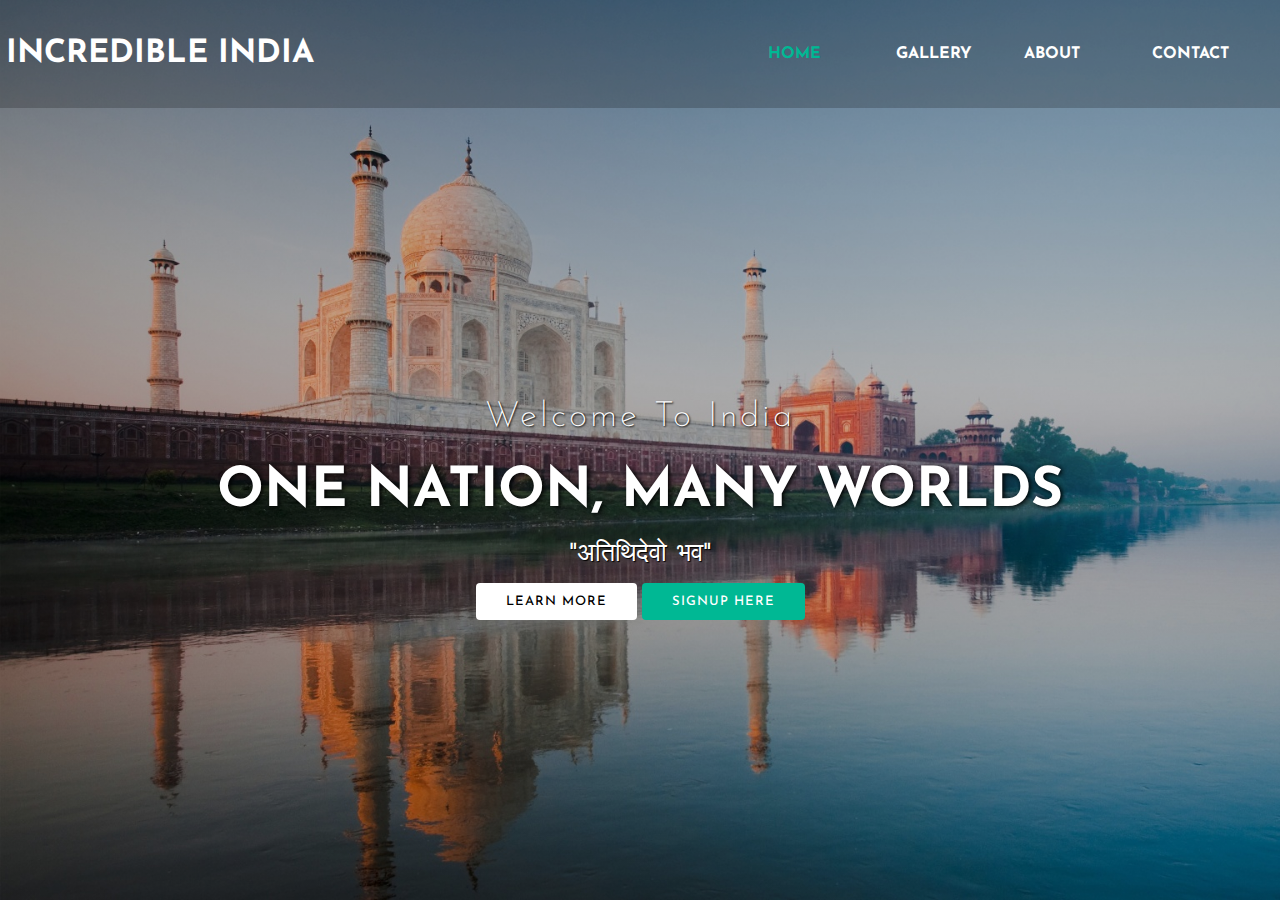
<file: index.html>
<!DOCTYPE html>
<html>
<head>
  <title>Welcome TO India</title>
  <link rel="stylesheet" type="text/css" href="css/style.css">
  <link href="https://fonts.googleapis.com/css2?family=Josefin+Sans&display=swap" rel="stylesheet">
</head>
<body>

<header>

<nav>
    <div class="logo"> <h1 class="">Incredible India </h1> </div>
    <div class="menu">
      <a href="file:///C:/Users/Shaishav%20Tayde/Desktop/India%20Touriasm/index.html">Home</a>
      <a href="file:///C:/Users/Shaishav%20Tayde/Downloads/Untitled-1.html">Gallery</a>
      <a href="file:///C:/Users/Shaishav%20Tayde/Desktop/India%20Touriasm/about.html">About</a>
      <a href="http://localhost:8080/with/registration.jsp">Contact</a>
    </div>
</nav>

    <main>
        <section>
            <h3>Welcome To India</h3>
            <h1>One Nation, Many Worlds <span> </span> </h1>
            <p>"अतिथिदेवो भव"</p>
            <a href="file:///C:/Users/Shaishav%20Tayde/Desktop/India%20Touriasm/Travel-Agent-Responsive-Template/activities.html" class="btnone">Learn More</a>
            <a href="http://localhost/registration/login.php" class="btntwo">signup here</a>
        </section>
    </main>


</header>
</body>
</html>
</file>
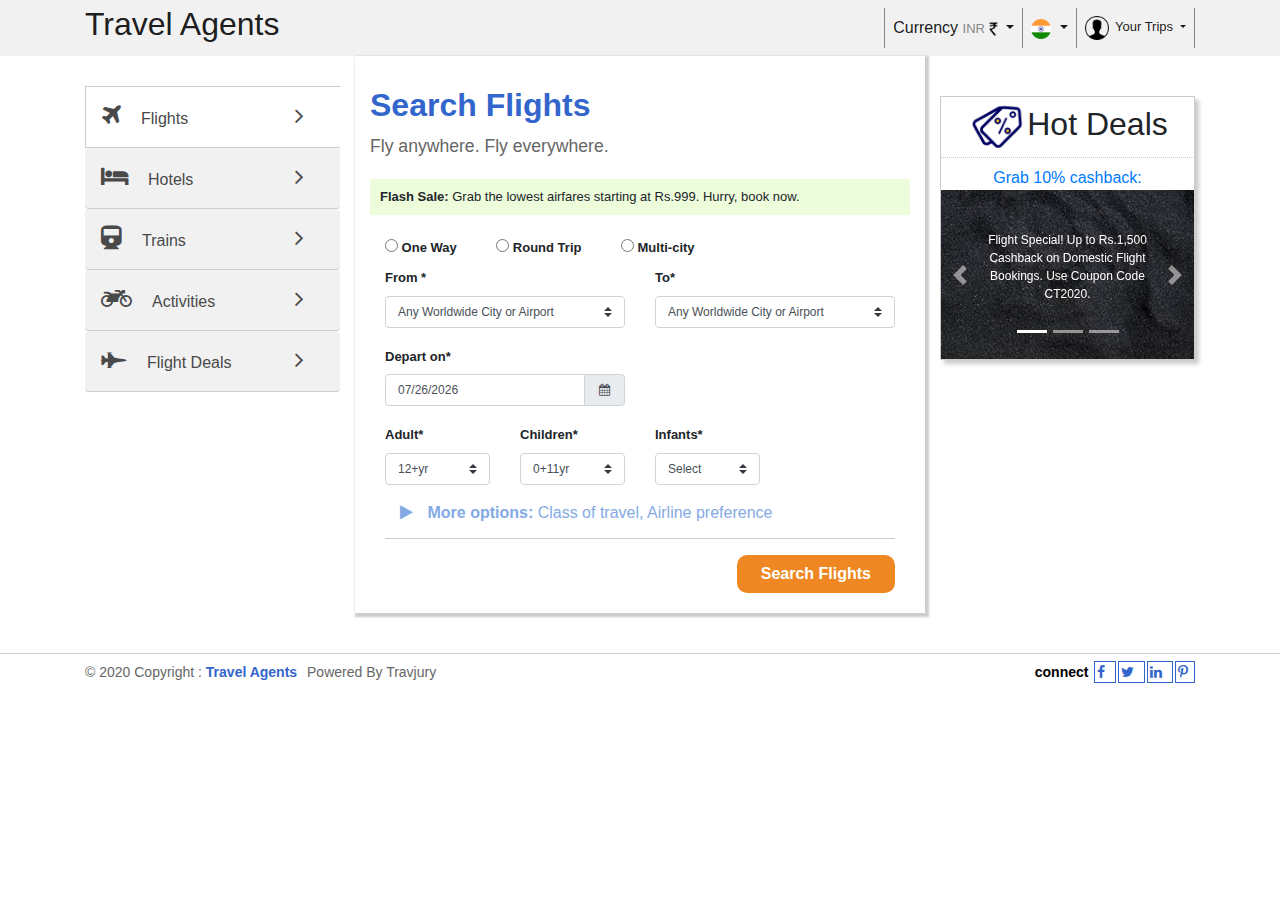
<file: Responsive-Template/index.html>
<!DOCTYPE html>
<html lang="en">
<head>
    <meta http-equiv="X-UA-Compatible" content="IE=edge">
    <meta charset="utf-8">
    <meta name="viewport" content="width=device-width, initial-scale=1.0">
    <meta name="description" content="">
    <meta name="author" content="">
    <title>Welcome to ClearTripClone</title>
    <link rel="shortcut icon" type="image/x-icon" href="assets/images/inner/favicon.png" />
    <link rel="stylesheet" type="text/css" href="calenplugin/css/daterangepicker.css">
    <link rel="stylesheet" type="text/css" href="assets/css/style.css" />
    <link rel="stylesheet" type="text/css" href="assets/css/bootstrap.min.css" />
    <link rel="stylesheet" type="text/css" href="assets/css/animate.css" />
    <link href="assets/font-awesome/css/font-awesome.min.css" rel="stylesheet">
</head>
<body>
    <!--start Header-->
    <header id="header">
        <div class="container">
            <nav class="navbar navbar-expand-lg navbar-light">
                <a href="index.html" class="navbar-brand font-weight-bold wow fadeInDown">
                    <h2>
                    Travel Agents
                     <!--<img src="" class="img-logo img-fluid" alt="logo"/>-->
                  </h2>
                </a>
                <button type="button" class="navbar-toggler" data-toggle="collapse" data-target="#collapsenavbar">
                    <i class="fa fa-align-justify"></i>
                </button>
                <div class="collapse navbar-collapse text-center" id="collapsenavbar">
                    <ul class="navbar-nav ml-auto ">
                        <li class="nav-item dropdown nav-left">
                            <div class="wow fadeInDown" data-wow-delay="70ms">
                                <a href="index.html" class="nav-link dropdown-toggle scroll active" data-toggle="dropdown">
                                    Currency <span class="inr">INR</span><img src="assets/images/inner/rupees.png" class="curr-img" alt="currency">
                                  </a >
                                  <div class="dropdown-menu">
                                  <a class="dropdown-item" href=""><span class="inr">Australian Dollar</span><img src="assets/images/inner/dollar.png" class="curr1-img" alt="currency"></a>
                                <a class="dropdown-item" href=""><span class="inr">Canadian Dollar</span><img src="assets/images/inner/dollar.png" class="curr1-img" alt="currency"></a>
                                <a class="dropdown-item" href=""><span class="inr">Hong Kong Dollar</span><img src="assets/images/inner/dollar.png" class="curr1-img" alt="currency"></a>
                                <a class="dropdown-item" href=""><span class="inr">Euro</span><img src="assets/images/inner/euro.png" class="curr1-img" alt="currency"></a>
                                <a class="dropdown-item" href=""><span class="inr">Malaysian Ringgit M</span><img src="assets/images/inner/dollar.png" class="curr1-img" alt="currency"></a>
                                <a class="dropdown-item" href=""><span class="inr">Pakistan Rs</span></a>
                                <a class="dropdown-item" href=""><span class="inr">US Dollar</span><img src="assets/images/inner/dollar.png" class="curr1-img" alt="currency"></a>
                            </div>
                    </div>
                </li>
                <li class="nav-item dropdown nav-left">
                    <div class="wow fadeInDown nav-img" data-wow-delay="70ms">
                        <a href="index.html" class="nav-link dropdown-toggle scroll active" data-toggle="dropdown">
                            <img src="assets/images/inner/flag.png" alt="currency">
                        </a>
                        <div class="dropdown-menu">
                            <a class="dropdown-item" href="">UAE</a>
                            <a class="dropdown-item" href="">OMAN</a>
                            <a class="dropdown-item" href="">QATAR</a>
                            <a class="dropdown-item" href="">Bahrain</a>
                            <a class="dropdown-item" href="">Kuwait</a>
                            <a class="dropdown-item" href="">Saudi Arabia</a>
                            <a class="dropdown-item" href="">Middle East</a>
                        </div>
                    </div>
                </li>
                <li class="nav-item dropdown nav-left">
                    <div class="wow fadeInDown nav-img trip" data-wow-delay="70ms">
                        <a href="index.html" class="nav-link dropdown-toggle scroll active" data-toggle="dropdown">
                            <img src="assets/images/inner/user.png" alt="currency">Your Trips
                        </a>
                        <div class="dropdown-menu">
                            <a href="" class="btn-register" data-toggle="modal" data-target="#myModal1">Sign In</a>
                            <br>
                            <a href="" class="btn-register" data-toggle="modal" data-target="#myModal">Now Here ? Register</a>
                            <a class="dropdown-item" href="cancellation.html">Cancellations</a>
                            <a class="dropdown-item" href="change-flight.html">Change Flights</a>
                            <a class="dropdown-item" href="">Check PNR Status</a>
                            <a class="dropdown-item" href="">Print ticket</a>
                            <a class="dropdown-item" href="">Print hotel Voucher</a>
                        </div>
                    </div>
                </li>
            </ul>
        </div>
        </nav>
        </div>
        <div class="clearfix"></div>
    </header>
    <!--end header-->
    <section id="section-one">
        <div class="container">
            <div class="row">
                <div class="col-lg-3 col-xl-3 col-md-4 col-12 mb-3 ">
                    <ul class="nav nav-pills flex-column" id="myTab" role="tablist">
                        <li class="nav-item">
                            <a class="nav-link active" id="flight-tab" data-toggle="tab" href="#flight" role="tab" aria-controls="flight" aria-selected="true">
                                <i class="fa fa-plane" aria-hidden="true"></i>Flights
                                <i class="fa fa-angle-right float-right" aria-hidden="true"></i>
                            </a>
                        </li>
                        <li class="nav-item">
                            <a class="nav-link" id="hotel-tab" data-toggle="tab" href="#hotel" role="tab" aria-controls="hotel" aria-selected="false"><i class="fa fa-bed" aria-hidden="true"></i>Hotels<i class="fa fa-angle-right float-right" aria-hidden="true"></i></a>
                        </li>                       
                        <li class="nav-item">
                            <a class="nav-link" id="train-tab" data-toggle="tab" href="#train" role="tab" aria-controls="train" aria-selected="false"><i class="fa fa-train" aria-hidden="true"></i>Trains<i class="fa fa-angle-right float-right" aria-hidden="true"></i></a>
                        </li>
                        <li class="nav-item">
                            <a class="nav-link" href="activities.html" role="tab" aria-selected="false"><i class="fa fa-motorcycle" aria-hidden="true"></i>Activities<i class="fa fa-angle-right float-right" aria-hidden="true"></i></a>
                        </li>
                        <li class="nav-item">
                            <a class="nav-link" href="flight-deals.html" role="tab" aria-selected="false"><i class="fa fa-fighter-jet" aria-hidden="true"></i>Flight Deals<i class="fa fa-angle-right float-right" aria-hidden="true"></i></a>
                        </li>
                    </ul>
                </div>
                <!-- /.col-md-4 -->
                <div class="col-lg-6 col-xl-6 col-md-8 col-12 flight-search">
                    <div class="tab-content" id="myTabContent">
                        <div class="tab-pane fade show active" id="flight" role="tabpanel" aria-labelledby="flight-tab">
                            <h3>Search Flights</h3>
                            <p>Fly anywhere. Fly everywhere.</p>
                            <h6 class="flashDiv"><strong>Flash Sale:</strong> Grab the lowest airfares starting at Rs.999. Hurry, book now.</h6>
                            <div class="row mx-auto">
                                <div class="col-12 ">
                                   <div class="wayDiv">
                                        <label><input type="radio" name="colorRadio" value="red">  One Way</label>
                                        <label><input type="radio" name="colorRadio" value="green">  Round Trip</label>
                                        <label><input type="radio" name="colorRadio" value="blue">  Multi-city</label>
                                           </div>
                                           <div class="red box" id ="redbox1"> 
                                               <form id="myForm">
                                                <div class="row">
                                                    <div class="col-md-12 col-lg-6 col-xl-6 col-12">
                                                        <div class="form-group">
                                                            <label>From *</label>
                                                            <select id="country" name="country" class="custom-select form-control">
                                                            </select>
                                                        </div>
                                                    </div>
                                                    <div class="col-md-12 col-lg-6 col-xl-6 col-12">
                                                        <div class="form-group">
                                                            <label>To*</label>
                                                            <select id="country1" name ="country1" class="custom-select form-control">
                                                            </select>
                                                        </div>
                                                    </div>
                                                    <div class="col-md-12 col-lg-12 col-xl-12 col-12">
                                                        <div class="row">
                                                            <div class="col-md-12 col-lg-6 col-xl-6 col-12">
                                                                <div class="form-group">
                                                                    <label>Depart on*</label>
                                                                    <div class="input-group margin-bottom-sm">
                                                                        <input type="text" value="" id="picker" name="picker" class="form-control" required>
                                                                        <div class="input-group-append">
                                                                            <span class="input-group-text"><i class="fa fa-calendar fa-fw"></i></span>
                                                                        </div>
                                                                    </div>
                                                                </div>
                                                            </div>
                                                        </div>
                                                    </div>
                                                    <div class="col-md-12 col-lg-3 col-xl-3 col-12">
                                                        <div class="form-group">
                                                            <label>Adult*</label>
                                                            <select id="adultDiv" name="adultDiv" class="custom-select form-control">
                                                                <option value="">12+yr</option>
                                                                <option value="1">1</option>
                                                                <option value="2">2</option>
                                                                <option value="3">3</option>
                                                                <option value="4">4</option>
                                                                <option value="5">5</option>
                                                                <option value="6">6</option>
                                                                <option value="7">7</option>
                                                                <option value="8">8</option>
                                                                <option value="9">9</option>
                                                            </select>
                                                        </div>
                                                    </div>
                                                    <div class="col-md-12 col-lg-3 col-xl-3 col-12">
                                                        <div class="form-group">
                                                            <label>Children*</label>
                                                            <select id="childDiv" name="childDiv" class="custom-select form-control">
                                                                <option value="">0+11yr</option>
                                                                <option value="1">1</option>
                                                                <option value="2">2</option>
                                                                <option value="3">3</option>
                                                                <option value="1">4</option>
                                                                <option value="2">5</option>
                                                                <option value="3">6</option>
                                                                <option value="1">7</option>
                                                                <option value="2">8</option>
                                                                <option value="3">9</option>
                                                                <option value="2">10</option>
                                                                <option value="3">11</option>
                                                            </select>
                                                        </div>
                                                    </div>
                                                    <div class="col-md-12 col-lg-3 col-xl-3 col-12">
                                                        <div class="form-group">
                                                            <label>Infants*</label>
                                                            <select id="infantDiv" name="infantDiv" class="custom-select form-control">
                                                                <option value="" >Select</option>
                                                                <option value="1">0</option>
                                                                <option value="2">1</option>
                                                            </select>
                                                        </div>
                                                    </div>
                                                </div>
                                                <div class="col-12 toggleDiv">
                                                    <i class="fa fa-play" aria-hidden="true"></i>
                                                    <b>More options:</b> Class of travel, Airline preference 
                                                </div>
                                                <div class="row hiddenDiv" style="display: none;">
                                                    <div class="col-md-12 col-lg-6 col-xl-6 col-12">
                                                        <div class="form-group">
                                                            <label>Class of Travel</label>
                                                            <select id="economyDiv" name="economyDiv" class="custom-select form-control">
                                                                <option value="">Select</option>
                                                                <option value="1">Economy</option>
                                                                <option value="2">Business</option>
                                                                <option value="3">First</option>
                                                                <option value="4">Premium Economy</option>
                                                            </select>
                                                        </div>
                                                    </div>
                                                    <div class="col-md-12 col-lg-6 col-xl-6 col-12">
                                                        <div class="form-group">
                                                            <label>Preferred Airline</label>
                                                            <input type="text" class="form-control" placeholder="Airline Name" name="fname" id="fname" />
                                                        </div>
                                                    </div>
                                                </div>
                                                <div class="buttonDiv float-right">
                                                     <input type="submit" name="submit" class="submitButton" value="Search Flights">
                                                </div>
                                            </form>
                                        </div>
                                        <div class="green box" style="display: none;">
                                              <form id="secondForm">
                                                <div class="row">
                                                    <div class="col-md-12 col-lg-6 col-xl-6 col-12">
                                                        <div class="form-group">
                                                            <label>From *</label>
                                                            <select id="country2" name ="country2" class="custom-select form-control">
                                                            </select>
                                                        </div>
                                                    </div>
                                                    <div class="col-md-12 col-lg-6 col-xl-6 col-12">
                                                        <div class="form-group">
                                                            <label>To*</label>
                                                            <select id="country3" name ="country3" class="custom-select form-control">
                                                            </select>
                                                        </div>
                                                    </div>
                                                    <div class="col-md-12 col-lg-12 col-xl-12 col-12">
                                                        <div class="row">
                                                            <div class="col-md-12 col-lg-6 col-xl-6 col-12">
                                                                <div class="form-group">
                                                                    <label>Depart on*</label>
                                                                    <div class="input-group margin-bottom-sm">
                                                                        <input type="text" value="10/24/1984" id="picker1" name="picker" class="form-control" required>
                                                                        <div class="input-group-append">
                                                                            <span class="input-group-text"><i class="fa fa-calendar fa-fw"></i></span>
                                                                        </div>
                                                                    </div>
                                                                </div>
                                                            </div>
                                                            <div class="col-md-12 col-lg-6 col-xl-6 col-12">
                                                                <div class="form-group">
                                                                    <label>Return on*</label>
                                                                    <div class="input-group margin-bottom-sm">
                                                                        <input type="text" value="10/24/1984" id="picker2" name="picker" class="form-control" required>
                                                                        <div class="input-group-append">
                                                                            <span class="input-group-text"><i class="fa fa-calendar fa-fw"></i></span>
                                                                        </div>
                                                                    </div>
                                                                </div>
                                                            </div>
                                                        </div>
                                                    </div>
                                                    <div class="col-md-12 col-lg-3 col-xl-3 col-12">
                                                        <div class="form-group">
                                                            <label>Adult*</label>
                                                            <select id="adultOneDiv" name="adultOneDiv" class="custom-select form-control">
                                                                <option value="">12+yr</option>
                                                                <option value="1">1</option>
                                                                <option value="2">2</option>
                                                                <option value="3">3</option>
                                                                <option value="4">4</option>
                                                                <option value="5">5</option>
                                                                <option value="6">6</option>
                                                                <option value="7">7</option>
                                                                <option value="8">8</option>
                                                                <option value="9">9</option>
                                                            </select>
                                                        </div>
                                                    </div>
                                                    <div class="col-md-12 col-lg-3 col-xl-3 col-12">
                                                        <div class="form-group">
                                                            <label>Children*</label>
                                                        <select id="childOneDiv" name="childOneDiv" class="custom-select form-control">
                                                                <option value="">2-11yr</option>
                                                                <option value="1">1</option>
                                                                <option value="2">2</option>
                                                                <option value="3">3</option>
                                                                <option value="4">4</option>
                                                                <option value="5">5</option>
                                                                <option value="6">6</option>
                                                                <option value="7">7</option>
                                                                <option value="8">8</option>
                                                                <option value="9">9</option>
                                                                <option value="10">10</option>
                                                                <option value="11">11</option>
                                                            </select>
                                                        </div>
                                                    </div>
                                                    <div class="col-md-12 col-lg-3 col-xl-3 col-12">
                                                        <div class="form-group">
                                                            <label>Infants*</label>
                                                            <select id="infantOneDiv" name="infantOneDiv" class="custom-select form-control">
                                                                <option value="">Below 2yr
                                                                </option>
                                                                <option value="1">0</option>
                                                                <option value="2">1</option>
                                                            </select>
                                                        </div>
                                                    </div>
                                                </div>
                                                <div class="col-12 toggleDiv">
                                                    <i class="fa fa-play" aria-hidden="true"></i><b>More options:</b> Class of travel, Airline preference
                                                </div>
                                                <div class="row hiddenDiv" style="display: none;">
                                                    <div class="col-md-12 col-lg-6 col-xl-6 col-12">
                                                        <div class="form-group">
                                                            <label>Class of Travel</label>
                                                            <select id="travelClass" name="travelClass" class="custom-select form-control">  
                                                                <option value="">Select</option>
                                                                <option value="1">Economy</option>
                                                                <option value="2">Business</option>
                                                                <option value="3">First</option>
                                                                <option value="4">Premium Economy</option>
                                                            </select>
                                                        </div>
                                                    </div>
                                                    <div class="col-md-12 col-lg-6 col-xl-6 col-12">
                                                        <div class="form-group">
                                                            <label>Preferred Airline</label>
                                                            <input type="text" class="form-control" placeholder="Airline Name" name=airName id=airName />
                                                        </div>
                                                    </div>
                                                </div>
                                                <div class="buttonDiv float-right">
                                                   <input type="submit" name="submit" value="Search Flights" class="submitButton">
                                                </div>
                                            </form>
                                            </div>
                                            <div class="blue box" style="display: none;">
                                            <form id="thirdForm">
                                                <div class="row">
                                                    <div class="col-md-12 col-lg-4 col-xl-4 col-12">
                                                        <div class="form-group">
                                                            <label>From*</label>
                                                            <select id="country4" name ="country4" class="custom-select form-control">
                                                            </select>
                                                        </div>
                                                    </div>
                                                    <div class="col-md-12 col-lg-4 col-xl-4 col-12">
                                                        <div class="form-group">
                                                            <label>To*</label>
                                                            <select id="country5" name ="country5" class="custom-select form-control">
                                                            </select>
                                                        </div>
                                                    </div>
                                                    <div class="col-md-12 col-lg-4 col-xl-4 col-12">
                                                        <div class="form-group">
                                                            <label>Depart on*</label>
                                                            <div class="input-group margin-bottom-sm">
                                                                <input type="text" value="10/24/1984" id="picker3" name="picker" class="form-control" required>
                                                                <div class="input-group-append">
                                                                    <span class="input-group-text"><i class="fa fa-calendar fa-fw"></i></span>
                                                                </div>
                                                            </div>
                                                        </div>
                                                    </div>
                                                    <div class="col-md-12 col-lg-4 col-xl-4 col-12">
                                                        <div class="form-group">
                                                            <label>From *</label>
                                                           <select id="country6" name ="country6" class="custom-select form-control">
                                                            </select>
                                                        </div>
                                                    </div>
                                                    <div class="col-md-12 col-lg-4 col-xl-4 col-12">
                                                        <div class="form-group">
                                                            <label>To*</label>
                                                            <select id="country7" name ="country7" class="custom-select form-control">
                                                            </select>
                                                        </div>
                                                    </div>
                                                    <div class="col-md-12 col-lg-4 col-xl-4 col-12">
                                                        <div class="form-group">
                                                            <label>Depart on*</label>
                                                            <div class="input-group margin-bottom-sm">
                                                                <input type="text" value="10/24/1984" id="picker4" name="picker" class="form-control" required>
                                                                <div class="input-group-append">
                                                                    <span class="input-group-text"><i class="fa fa-calendar fa-fw"></i></span>
                                                                </div>
                                                            </div>
                                                        </div>
                                                    </div>
                                                    <div class="col-md-12 col-lg-4 col-xl-4 col-12">
                                                        <div class="form-group">
                                                            <label>From *</label>
                                                            <select id="country8" name ="country8" class="custom-select form-control">
                                                            </select>
                                                        </div>
                                                    </div>
                                                    <div class="col-md-12 col-lg-4 col-xl-4 col-12">
                                                        <div class="form-group">
                                                            <label>To*</label>
                                                            <select id="country9" name ="country9" class="custom-select form-control">
                                                            </select>
                                                        </div>
                                                    </div>
                                                    <div class="col-md-12 col-lg-4 col-xl-4 col-12">
                                                        <div class="form-group">
                                                            <label>Depart on*</label>
                                                            <div class="input-group margin-bottom-sm">
                                                                <input type="text" value="10/24/1984" id="picker5" name="picker" class="form-control" required>
                                                                <div class="input-group-append">
                                                                    <span class="input-group-text"><i class="fa fa-calendar fa-fw"></i></span>
                                                                </div>
                                                            </div>
                                                        </div>
                                                    </div>
                                                    <div class="col-md-12 col-lg-3 col-xl-3 col-12">
                                                        <div class="form-group">
                                                            <label>Adult*</label>
                                                            <select id="selectAdult" name="selectAdult" class="custom-select form-control">
                                                                <option value="">12+yr</option>
                                                                <option value="1">1</option>
                                                                <option value="2">2</option>
                                                                <option value="3">3</option>
                                                                <option value="4">4</option>
                                                                <option value="5">5</option>
                                                                <option value="6">6</option>
                                                                <option value="7">7</option>
                                                                <option value="8">8</option>
                                                                <option value="9">9</option>
                                                            </select>
                                                        </div>
                                                    </div>
                                                    <div class="col-md-12 col-lg-3 col-xl-3 col-12">
                                                        <div class="form-group">
                                                            <label>Children*</label>
                                                            <select id="selectChild" name="selectChild" class="custom-select form-control">
                                                                <option value="">2-11yr</option>
                                                                <option value="1">1</option>
                                                                <option value="2">2</option>
                                                                <option value="3">3</option>
                                                                <option value="4">4</option>
                                                                <option value="5">5</option>
                                                                <option value="6">6</option>
                                                                <option value="7">7</option>
                                                                <option value="8">8</option>
                                                                <option value="9">9</option>
                                                                <option value="10">10</option>
                                                                <option value="11">11</option>
                                                            </select>
                                                        </div>
                                                    </div>
                                                    <div class="col-md-12 col-lg-3 col-xl-3 col-12">
                                                        <div class="form-group">
                                                            <label>Infants*</label>
                                                            <select id="selectInfant" name="selectInfant" class="custom-select form-control">
                                                                <option value="">Below 2yr</option>
                                                                <option value="1">0</option>
                                                                <option value="2">1</option>
                                                            </select>
                                                        </div>
                                                    </div>
                                                    <div class="col-md-12 col-lg-3 col-xl-3 col-12">
                                                        <div class="form-group">
                                                            <label>Class of Travel</label>
                                                            <select id="selectClass" name="selectClass" class="custom-select form-control">
                                                                <option value="">Economy</option>
                                                                <option value="1">Business</option>
                                                                <option value="2">First</option>
                                                                <option value="3">Premium Economy</option>
                                                            </select>
                                                        </div>
                                                    </div>
                                                </div>
                                                <div class="buttonDiv float-right">
                                                    <input type="submit" name="submit" Value="Search Flights" class="submitButton">
                                                </div>
                                            </form>
                                        </div>
                                    </div>
                                </div>
                            </div>                       
                           <div class="tab-pane fade" id="hotel" role="tabpanel" aria-labelledby="hotel-tab">
                            <h3>Search for Hotels</h3>
                            <p>Over 600,000 hotels around the world</p>
                             <h6 class="flashDiv"><strong>Flash Sale:</strong> Grab the lowest airfares starting at Rs.999. Hurry, book now.</h6>
                            <div class="hotelSearch">
                                <form id="hotelForm">
                                    <div class="row">
                                        <div class="col-md-12 col-lg-12 col-xl-12 col-12">
                                             <label>Where*</label>
                                            <div class="form-group">
                                               <input type="text" placeholder="Enter Locality, Landmark, City or Hotel" id="selectCity" name="selectCity" class="form-control">
                                            </div>
                                        </div>
                                        <div class="col-md-12 col-lg-6 col-xl-6 col-12">
                                            <div class="form-group">
                                                <label>Check In*</label>
                                                <div class="input-group margin-bottom-sm">
                                                    <input type="text" value="10/24/1984" id="picker6" name="picker" class="form-control" required>
                                                    <div class="input-group-append">
                                                        <span class="input-group-text"><i class="fa fa-calendar fa-fw"></i></span>
                                                    </div>
                                                </div>
                                            </div>
                                        </div>
                                        <div class="col-md-12 col-lg-6 col-xl-6 col-12">
                                            <div class="form-group">
                                                <label>Check Out*</label>
                                                <div class="input-group margin-bottom-sm">
                                                    <input type="text" value="10/24/1984" id="picker7" name="picker" class="form-control" required>
                                                    <div class="input-group-append">
                                                        <span class="input-group-text"><i class="fa fa-calendar fa-fw"></i></span>
                                                    </div>
                                                </div>
                                            </div>
                                        </div>
                                        <div class="col-12">
                                            <div class="form-group">
                                                <label>Travellers</label>
                                                <select id="travelRoom" name="travelRoom" class="custom-select form-control">
                                                    <option value="">Select</option>
                                                    <option value="1">1 Room, 1 Adults</option>
                                                    <option value="2">1 Room, 2 Adults</option>
                                                    <option value="3">2 Room, 4 Adults</option>
                                                    <option value="4">2 Room, 8 Adults</option>
                                                    <option value="5">More Travellers</option>
                                                </select>
                                            </div>
                                        </div>
                                    </div>
                                    <div class="buttonDiv float-right">
                                        <input type="submit" name="submit" value="Search Hotels" class="submitButton">
                                    </div>
                                </form>
                            </div>
                        </div>
                        <div class="tab-pane fade" id="train" role="tabpanel" aria-labelledby="train-tab">
                            <h3>Search trains</h3>
                            <p>Indian Railways IRCTC Train Tickets Reservation</p>
                             <h6 class="flashDiv"><strong>Flash Sale:</strong> Grab the lowest airfares starting at Rs.999. Hurry, book now.</h6>
                            <div class="hotelSearch">
                                <form id="trainForm">
                                    <div class="row">
                                        <div class="col-md-12 col-lg-6 col-xl-6 col-12">
                                            <div class="form-group">
                                                <label>From *</label>
                                                <input type="text" placeholder="Enter a City or Station" id="selectStation" name="selectStation" class="form-control">
                                            </div>
                                        </div>
                                        <div class="col-md-12 col-lg-6 col-xl-6 col-12">
                                            <div class="form-group">
                                                <label>To *</label>
                                                <input type="text" placeholder="Enter a City or Station" id="selectStation1" name="selectStation1" class="form-control">
                                            </div>
                                        </div>
                                        <div class="col-md-12 col-lg-6 col-xl-6 col-12">
                                            <div class="form-group">
                                                <label>Class</label>
                                                <select id="trainClass" name="trainClass" class="custom-select form-control">
                                                    <option value="">Select Class</option>
                                                    <option value="1">AC First Class (1A)</option>
                                                    <option value="2">AC 2 Tier (2A)</option>
                                                    <option value="3">AC 3 Tier (3A)</option>
                                                    <option value="4">AC 3 Economy (3E)</option>
                                                    <option value="5">Exec, Chair Car (EC)</option>
                                                    <option value="6">AC Chair Car (CC)</option>
                                                    <option value="7">First Class (FC)</option>
                                                    <option value="8">Sleeper (SL)</option>
                                                    <option value="9">Second Sitting (2S)</option>
                                                </select>
                                            </div>
                                        </div>
                                        <div class="col-md-12 col-lg-6 col-xl-6 col-12">
                                            <div class="form-group">
                                                <label>Check Out*</label>
                                                <div class="input-group margin-bottom-sm">
                                                    <input type="text" value="10/24/1984" id="picker10" name="picker" class="form-control" required>
                                                    <div class="input-group-append">
                                                        <span class="input-group-text"><i class="fa fa-calendar fa-fw"></i></span>
                                                    </div>
                                                </div>
                                            </div>
                                        </div>
                                        <div class="row hiddenDiv1">
                                            <div class="col-md-12 col-lg-3 col-xl-3 col-12">
                                                <div class="form-group">
                                                    <label>Adults*</label>
                                                    <select id="trainAdults" name="trainAdults" class="custom-select form-control">
                                                        <option value="">12-60yr</option>
                                                        <option value="1">1</option>
                                                        <option value="2">2</option>
                                                        <option value="3">3</option>
                                                        <option value="4">4</option>
                                                        <option value="5">5</option>
                                                        <option value="6">6</option>
                                                        <option value="7">7</option>
                                                        <option value="8">8</option>
                                                        <option value="9">9</option>
                                                    </select>
                                                </div>
                                            </div>
                                            <div class="col-md-12 col-lg-3 col-xl-3 col-12">
                                                <div class="form-group">
                                                    <label>Children*</label>
                                                    <select id="trainChild" name="trainChild" class="custom-select form-control">
                                                        <option value="">5-11yr</option>
                                                        <option value="1">1</option>
                                                        <option value="2">2</option>
                                                        <option value="3">3</option>
                                                        <option value="4">4</option>
                                                        <option value="5">5</option>
                                                        <option value="6">6</option>
                                                        <option value="7">7</option>
                                                        <option value="8">8</option>
                                                        <option value="9">9</option>
                                                        <option value="10">10</option>
                                                        <option value="11">11</option>
                                                    </select>
                                                </div>
                                            </div>
                                            <div class="col-md-12 col-lg-3 col-xl-3 col-12">
                                                <div class="form-group">
                                                    <label>Senior Men*</label>
                                                    <select id="trainSenior" name="trainSenior" class="custom-select form-control">
                                                        <option value="">60+yr</option>
                                                        <option value="1">1</option>
                                                        <option value="2">2</option>
                                                        <option value="3">3</option>
                                                        <option value="4">4</option>
                                                        <option value="5">5</option>
                                                        <option value="6">6</option>
                                                        <option value="7">7</option>
                                                        <option value="8">8</option>
                                                        <option value="9">9</option>
                                                        <option value="10">10</option>
                                                        <option value="11">11</option>
                                                    </select>
                                                </div>
                                            </div>
                                            <div class="col-md-12 col-lg-3 col-xl-3 col-12">
                                                <div class="form-group">
                                                    <label>Senior Women*</label>
                                                    <select id="trainWomen" name="trainWomen" class="custom-select form-control">
                                                        <option value="">58+yr</option>
                                                        <option value="1">1</option>
                                                        <option value="2">2</option>
                                                        <option value="3">3</option>
                                                        <option value="4">4</option>
                                                        <option value="5">5</option>
                                                        <option value="6">6</option>
                                                        <option value="7">7</option>
                                                        <option value="8">8</option>
                                                        <option value="9">9</option>
                                                        <option value="10">10</option>
                                                        <option value="11">11</option>
                                                    </select>
                                                </div>
                                            </div>
                                        </div>
                                    </div>
                                    <div class="buttonDiv float-right">
                                      <input type="submit" name="submit" value="Search Trains" class="submitButton">
                                    </div>
                                </form>
                            </div>
                        </div>
                    </div>
                </div>
                <div class="col-lg-3">
                    <div class="dealsDiv text-center">
                        <h2><img src="assets/images/inner/Deals.png" alt="Deals">Hot Deals</h2>
                        <a href="">Grab 10% cashback:</a>
                        <div id="myCarousel" class="carousel slide bg-inverse ml-auto mr-auto" data-ride="carousel">
                            <ol class="carousel-indicators">
                                <li data-target="#myCarousel" data-slide-to="0" class="active"></li>
                                <li data-target="#myCarousel" data-slide-to="1"></li>
                                <li data-target="#myCarousel" data-slide-to="2"></li>
                            </ol>
                            <div class="carousel-inner" role="listbox">
                                <div class="carousel-item active">
                                    <img class="d-block w-100" src="assets/images/inner/back.jpg" alt="First slide">
                                    <div class="carousel-caption">
                                        <p>Flight Special! Up to Rs.1,500 Cashback on Domestic Flight Bookings. Use Coupon Code CT2020.</p>
                                    </div>
                                </div>
                                <div class="carousel-item">
                                    <img class="d-block w-100" src="assets/images/inner/back.jpg" alt="First slide">
                                    <div class="carousel-caption">
                                        <p>Book Cleartrip Activities, Flights & Hotels with Airtel Payments Bank! Avail maximum cashback upto Rs.250/-</p>
                                    </div>
                                </div>
                                <div class="carousel-item">
                                    <img class="d-block w-100" src="assets/images/inner/back.jpg" alt="First slide">
                                    <div class="carousel-caption">
                                        <p>Grab 10% Instant Cashback on Domestic Hotels. Use Coupon Code CT2020.</p>
                                    </div>
                                </div>
                            </div>
                            <a class="carousel-control-prev" href="#myCarousel" role="button" data-slide="prev">
                                <span class="carousel-control-prev-icon" aria-hidden="true"></span>
                                <span class="sr-only">Previous</span>
                            </a>
                            <a class="carousel-control-next" href="#myCarousel" role="button" data-slide="next">
                                <span class="carousel-control-next-icon" aria-hidden="true"></span>
                                <span class="sr-only">Next</span>
                            </a>
                        </div>
                    </div>
                </div>
            </div>
        </div>
    </section>
    <!-- The Modal -->
    <div class="modal" id="myModal">
        <div class="modal-dialog">
            <div class="modal-content">

                <!-- Modal Header -->
                <div class="modal-header">
                    <h4 class="modal-title">Get a Cleartrip Account</h4>
                    <button type="button" class="close" data-dismiss="modal"><i class="fa fa-times" aria-hidden="true"></i></button>
                </div>
                <!-- Modal body -->
                <div class="modal-body">
                    <button type="button" class="registerfb" onclick="window.location.href = 'https://www.facebook.com/';"><i class="fa fa-facebook" aria-hidden="true"></i>Sign up with Facebook</button>

                    <form id="loginForm">
                        <div class="container">
                            <p>or, Sign up with your current email address</p>
                            <hr>
                            <label><b>Email</b></label>
                            <input type="email" class="textBox" placeholder="Enter Email" name="email" required>

                            <label><b>Password</b></label>
                            <input type="password" class="textBox" placeholder="Enter Password" name="psw" required>

                            <label><b>Repeat Password</b></label>
                            <input type="password" class="textBox" placeholder="Repeat Password" name="psw-repeat" required>
                            <hr>
                            <p>By creating an account you agree to our <a href="#">Terms & Privacy</a>.</p>
                            <button type="submit" class="registerbtn">Create Account</button>
                        </div>

                        <div class="container signin">
                            <p>Already have an account? <a href="#">Sign in</a>.</p>
                        </div>
                    </form>
                </div>
                <!-- Modal footer -->
                <div class="modal-footer">
                    <button type="button" class="btn btn-primary" data-dismiss="modal">Close</button>
                </div>
            </div>
        </div>
    </div>
    <!-- The Modal -->
    <div class="modal" id="myModal1">
        <div class="modal-dialog">
            <div class="modal-content">
                <!-- Modal Header -->
                <div class="modal-header">
                    <h4 class="modal-title">Sign in to Cleartrip</h4>
                    <button type="button" class="close" data-dismiss="modal"><i class="fa fa-times" aria-hidden="true"></i></button>
                </div>
                <!-- Modal body -->
                <div class="modal-body">
                    <button type="button" class="registerfb"><i class="fa fa-facebook" aria-hidden="true">
                   </i>Sign in with Facebook</button>
                    <form>
                        <div class="container">
                            <p>or Log in with your Cleartrip account</p>
                            <hr>
                            <label><b>Email</b></label>
                            <input type="email" class="textBox" placeholder="Enter Email" name="email" required>
                            <label><b>Password</b></label>
                            <input type="password" class="textBox" placeholder="Enter Password" name="psw" required>
                            <hr>
                            <p>By creating an account you agree to our <a href="#">Terms & Privacy</a>.</p>
                            <button type="submit" class="registerbtn">Sign in</button>
                        </div>
                        <div class="container signin">
                            <p>Don’t have a Cleartrip Account? <a href="" data-toggle="modal" data-target="#myModal">Sign Up</a>.</p>
                        </div>
                    </form>
                </div>
                <!-- Modal footer -->
                <div class="modal-footer">
                    <button type="button" class="btn btn-primary" data-dismiss="modal">Close</button>
                </div>
            </div>
        </div>
    </div>
    <!--start footer-->
    <footer class="page-footer font-small mdb-color pt-2">
        <div class="container">
            <div class="row">
                <div class="col-lg-9 col-md-8 col-12">
                    <!--Copyright-->
                    <p class="text-md-left">© 2020 Copyright :
                        <a href="http://travjury.com">
                            <strong> Travel Agents</strong>
                        </a>Powered By Travjury
                    </p>
                </div>
                <div class="col-lg-3 col-md-4 col-12 foot-social">
                    connect
                    <a class="social-footer" href="https://www.facebook.com/travjurys" target="_blank">
                        <i class="fa fa-facebook"></i>
                    </a>
                    <a class="social-footer" href="https://twitter.com/travjuryS" target="_blank">
                        <i class="fa fa-twitter"></i>
                    </a>
                    <a class="social-footer" href="https://www.linkedin.com/company/travjury-software-pvt-ltd" target="_blank">
                        <i class="fa fa-linkedin"></i>
                    </a>
                    <a class="social-footer" href="https://in.pinterest.com/travjurysoftware/?autologin=true" target="_blank">
                        <i class="fa fa-pinterest-p" aria-hidden="true"></i>
                    </a>
                </div>
            </div>
        </div>
    </footer>
    <!--End footer-->
    <script src="assets/js/jquery-3.4.1.js"></script>
    <script src="assets/js/jquery.validate.min.js"></script>
    <script  src="assets/js/countries.js"></script>
    <script src="assets/js/wow.min.js"></script>
    <script src="assets/js/bootstrap.min.js"></script>
    <script src="assets/js/custom-dynamic.js"></script>
    <script src="assets/js/validate.js"></script>
    <script src="calenplugin/js/moment.min.js"></script>
    <script src="calenplugin/js/daterangepicker.min.js"></script>
    <script src="calenplugin/js/select.js"></script>
</body>
</html>
</file>
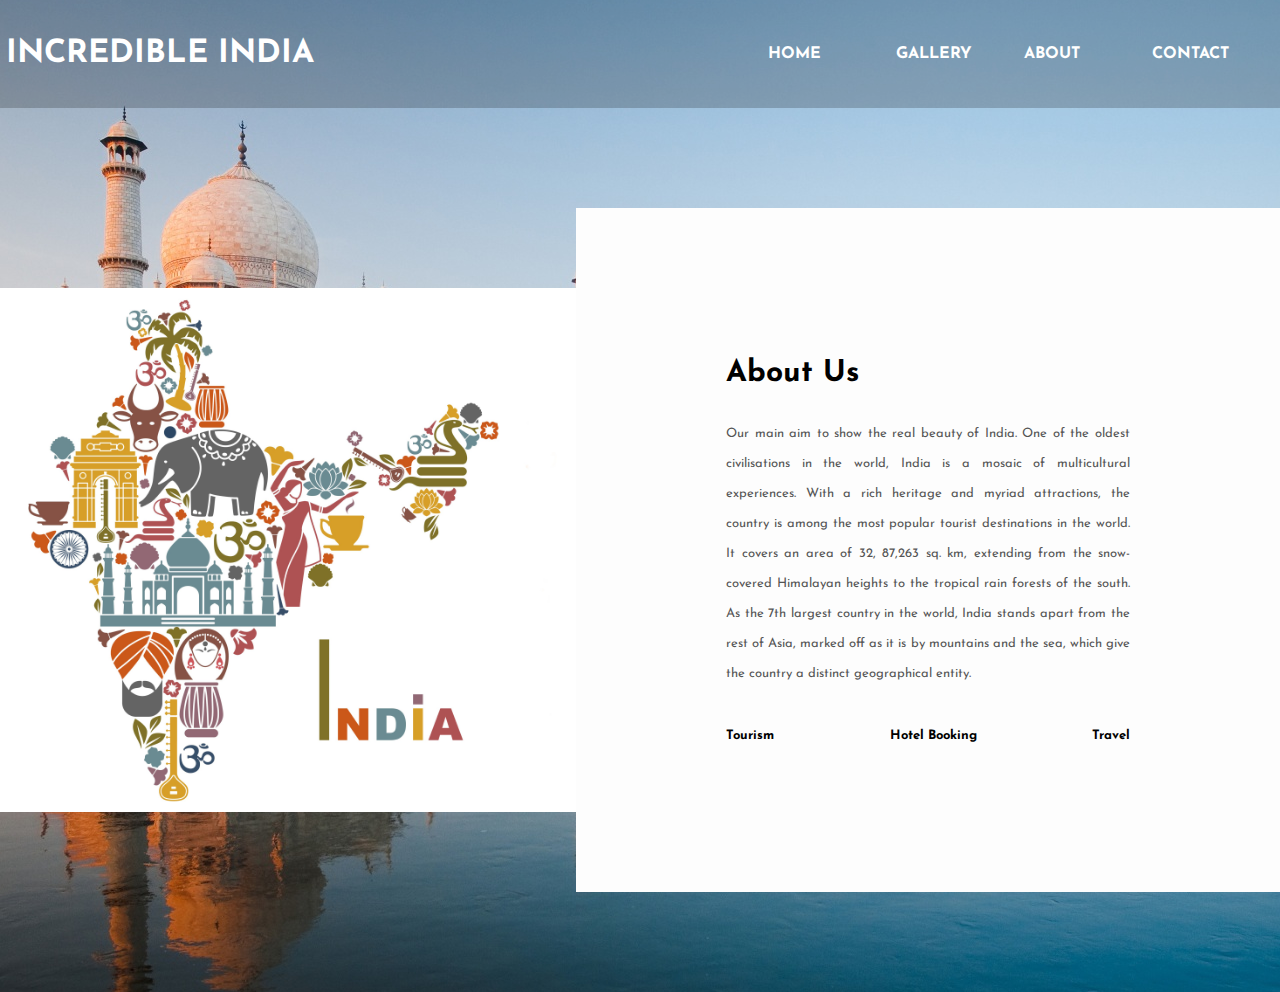
<file: about.html>
<html lang="en">
<head>
    <meta charset="UTF-8">
    <meta name="viewport" content="width=device-width, initial-scale=1.0">
    <title>About Us</title>
    <link rel="stylesheet" type="text/css" href="css/about.css">
    <link href="https://fonts.googleapis.com/css2?family=Josefin+Sans&display=swap" rel="stylesheet">
</head>
<nav>
    <div class="logo"> <h1 class="">Incredible India </h1> </div>
    <div class="menu">
      <a href="file:///C:/Users/Shaishav%20Tayde/Desktop/India%20Touriasm/index.html">Home</a>
      <a href="file:///C:/Users/Shaishav%20Tayde/Downloads/Untitled-1.html">Gallery</a>
      <a href="#">About</a>
      <a href="file:///C:/Users/Shaishav%20Tayde/Desktop/India%20Touriasm/contact.html">Contact</a>
    </div>
</nav>
<body>
    <div class="about-section">
        <div class="inner-container">
            <h1>About Us</h1>
            <p class="text">
                Our main aim to show the real beauty of India. One of the oldest civilisations in the world, India is a mosaic of multicultural experiences. With a rich heritage and myriad attractions, the country is among the most popular tourist destinations in the world. It covers an area of 32, 87,263 sq. km, extending from the snow-covered Himalayan heights to the tropical rain forests of the south. As the 7th largest country in the world, India stands apart from the rest of Asia, marked off as it is by mountains and the sea, which give the country a distinct geographical entity.
            </p>
            <div class="skills">
                <span>Tourism</span>
                <span>Hotel Booking</span>
                <span>Travel</span>
            </div>
        </div>
    </div>
</body>
</html>
</file>
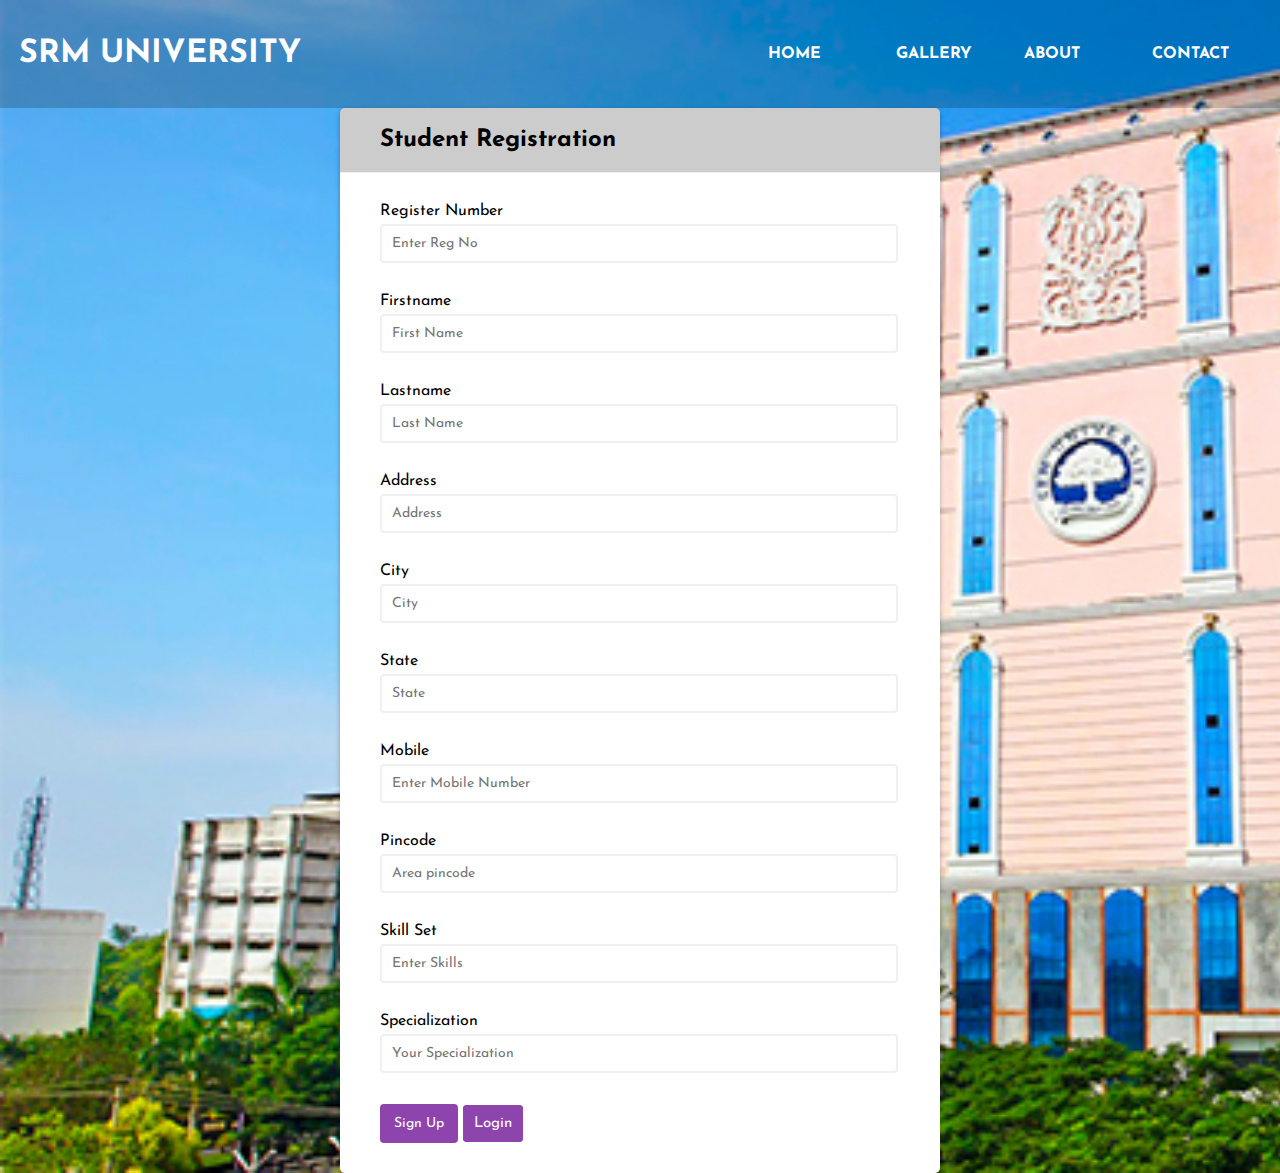
<file: formvalid.html>
<!DOCTYPE html>
<html>
<head>
  <title> Student Registration Form</title>
  <link rel="stylesheet" a href="css/style1.css"/>
  <link href="https://fonts.googleapis.com/css2?family=Josefin+Sans&display=swap" rel="stylesheet">

  </head>
  <body>
  <nav>
        <div class="logo"> <h1 class="">SRM University </h1> </div>
        <div class="menu">
          <a href="file:///C:/Users/Shaishav%20Tayde/Desktop/India%20Touriasm/index.html">Home</a>
          <a href="#">Gallery</a>
          <a href="#">About</a>
          <a href="#">Contact</a>
        </div>
    </nav>
  <div class="container">
	<div class="header">
		<h2>Student Registration</h2>
	</div>
  <form class="form" id="form">
    <div class="form-control">
      <label>Register Number</label>
      <input type="text" placeholder="Enter Reg No" id="reg" />
      <i class="fas fa-check-circle"></i>
      <i class="fas fa-exclamation-circle"></i>
      <small>Error message</small>
    </div>
  <div class="form-control">
    <label>Firstname</label>
    <input type="text" placeholder="First Name" id="fname" />
    <i class="fas fa-check-circle"></i>
    <i class="fas fa-exclamation-circle"></i>
    <small>Error message</small>
  </div>

    <div class="form-control">
			<label>Lastname</label>
			<input type="text" placeholder="Last Name" id="lname" />
			<i class="fas fa-check-circle"></i>
			<i class="fas fa-check-cicrcle"></i>
			<small>Error message</small>
		</div>
		<div class="form-control">
			<label>Address</label>
			<input type="text" placeholder="Address" id="addr" />
			<i class="fas fa-check-circle"></i>
			<i class="fas fa-exclamation-circle"></i>
			<small>Error message</small>
		</div>

		<div class="form-control">
			<label>City</label>
			<input type="text" placeholder="City" id="city" />
			<i class="fas fa-check-circle"></i>
			<i class="fas fa-exclamation-circle"></i>
			<small>Error message</small>
		</div>
		<div class="form-control">
			<label>State</label>
			<input type="text" placeholder="State" id="state"/>
			<i class="fas fa-check-circle"></i>
			<i class="fas fa-exclamation-circle"></i>
			<small>Error message</small>
		</div>
		<div class="form-control">
			<label>Mobile</label>
			<input type="text" placeholder="Enter Mobile Number" id="monum"/>
			<i class="fas fa-check-circle"></i>
			<i class="fas fa-exclamation-circle"></i>
			<small>Error message</small>
		</div>
    <div class="form-control">
			<label>Pincode</label>
			<input type="text" placeholder="Area pincode" id="pin"/>
			<i class="fas fa-check-circle"></i>
			<i class="fas fa-exclamation-circle"></i>
			<small>Error message</small>
		</div>
    <div class="form-control">
			<label>Skill Set</label>
			<input type="text" placeholder="Enter Skills" id="skill"/>
			<i class="fas fa-check-circle"></i>
			<i class="fas fa-exclamation-circle"></i>
			<small>Error message</small>
		</div>
    <div class="form-control">
			<label>Specialization</label>
			<input type="text" placeholder="Your Specialization" id="spec"/>
			<i class="fas fa-check-circle"></i>
			<i class="fas fa-exclamation-circle"></i>
			<small>Error message</small>
		</div>
    <div class="login">
		<button>Sign Up</button>
    <a href="#">Login</a>
  </div>
  </form>

</div>
<script src="js/valid.js">
</script>


    </body>
</html>
</file>
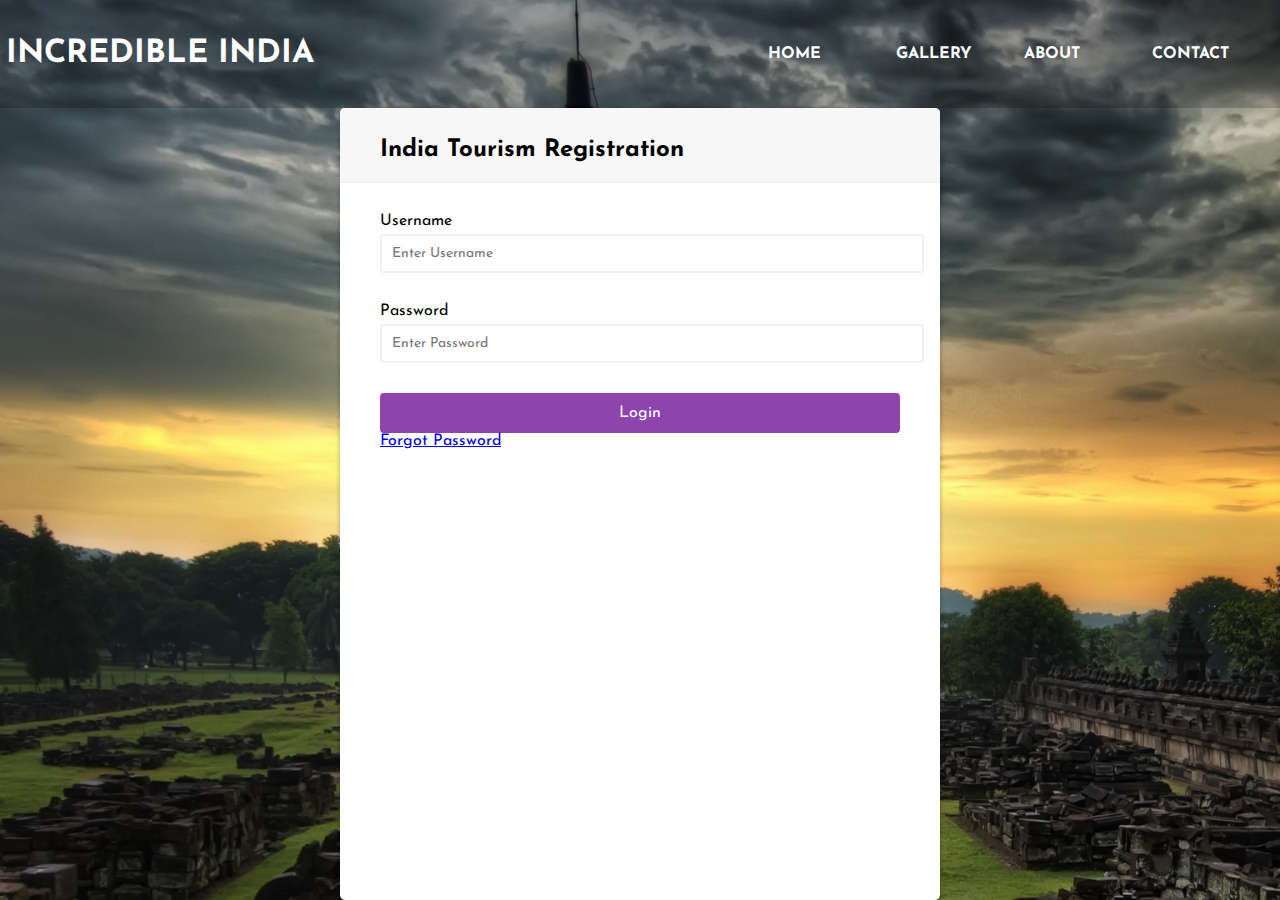
<file: login.html>
<!DOCTYPE html>
<html>
<head>
  <title> Tourist Registration Form</title>
  <link rel="stylesheet" a href="css/loginstyle.css"/>
  <link href="https://fonts.googleapis.com/css2?family=Josefin+Sans&display=swap" rel="stylesheet">

  </head>
  <body>
  <nav>
        <div class="logo"> <h1 class="">Incredible India </h1> </div>
        <div class="menu">
          <a href="file:///C:/Users/Shaishav%20Tayde/Desktop/India%20Touriasm/index.html">Home</a>
          <a href="#">Gallery</a>
          <a href="#">About</a>
          <a href="#">Contact</a>
        </div>
    </nav>
  <div class="container">
	<div class="header">
		<h2>India Tourism Registration</h2>
	</div>
  <form class="form" id="form">
  <div class="form-control">
    <label>Username</label>
    <input type="text" placeholder="Enter Username" id="username" />
    <i class="fas fa-check-circle"></i>
    <i class="fas fa-exclamation-circle"></i>
    <small>Error message</small>
  </div>

    <div class="form-control">
			<label>Password</label>
			<input type="password" placeholder="Enter Password" id="password" />
			<i class="fas fa-check-circle"></i>
			<i class="fas fa-check-cicrcle"></i>
			<small>Error message</small>
		</div>
    <button>Login</button>
    <a href="#">Forgot Password</a>
  </form>
</div>
<script src="js/valid.js">
</script>


    </body>
</html>
</file>
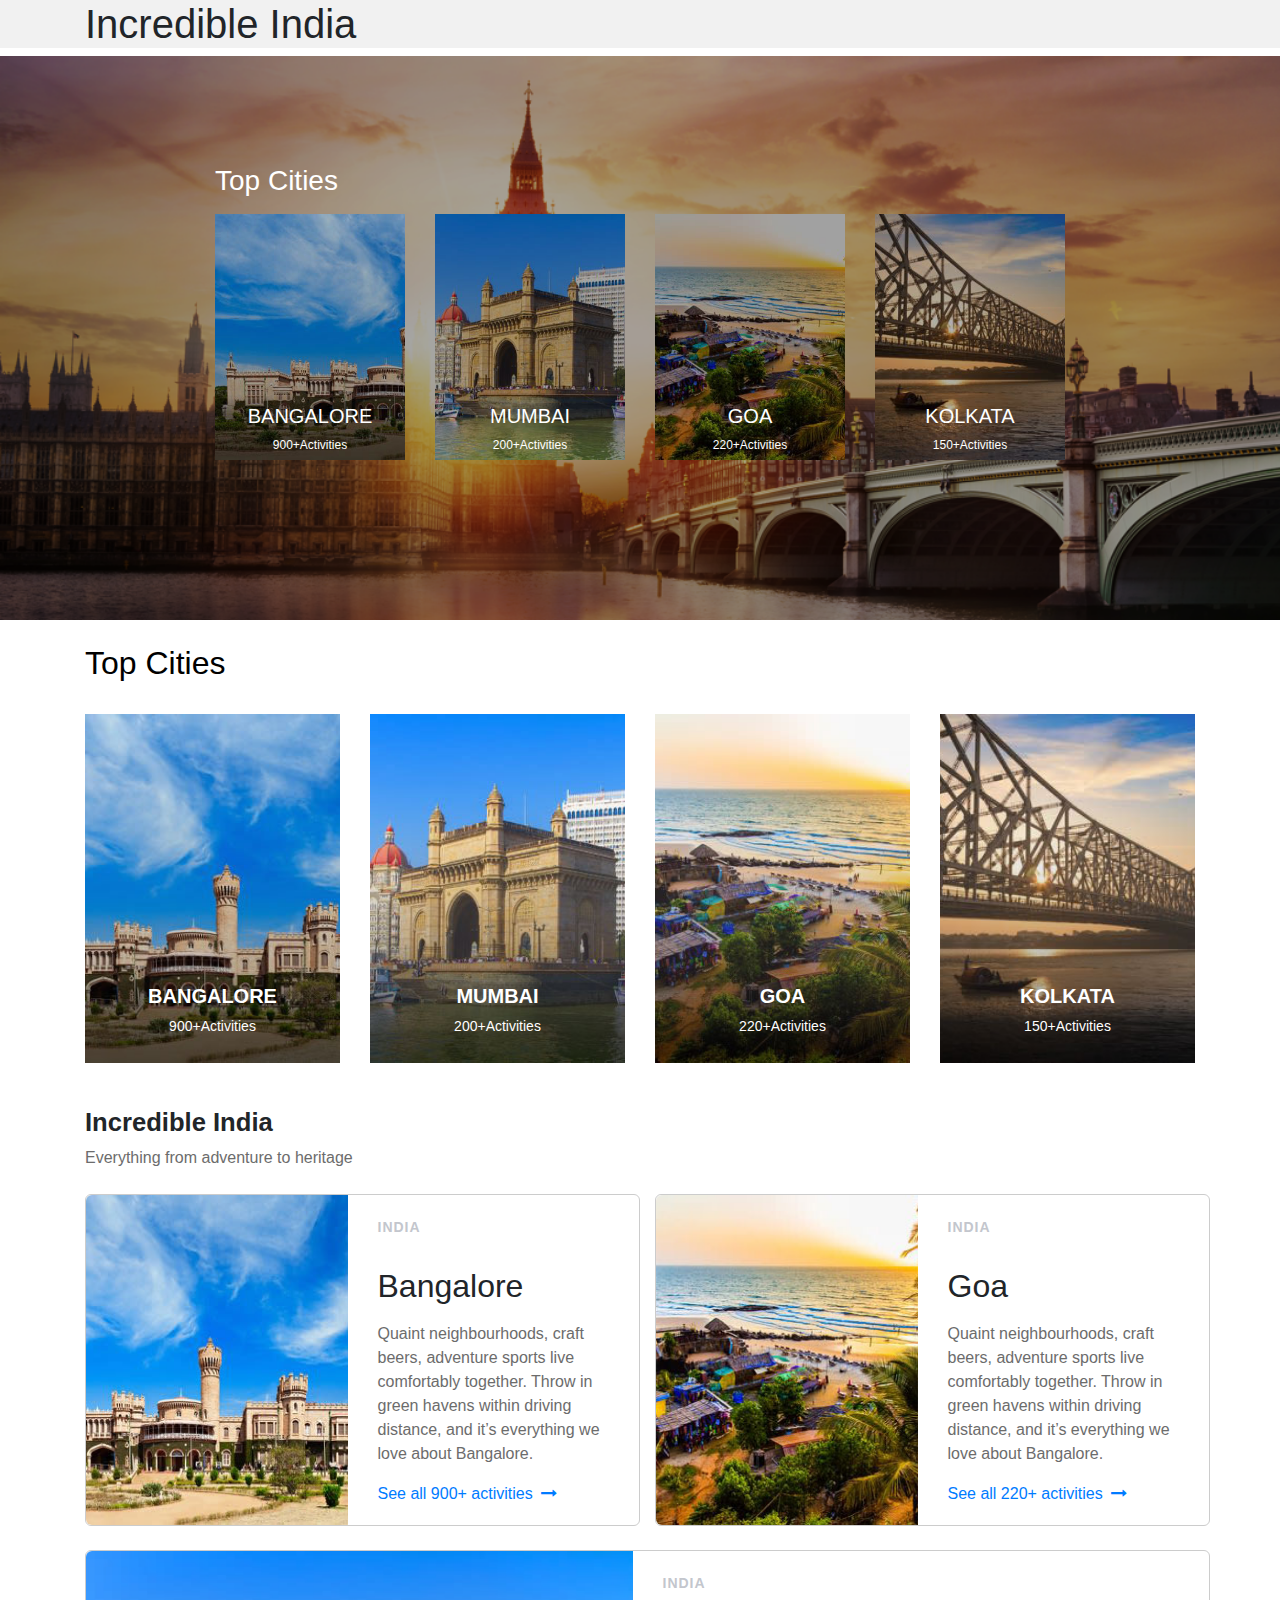
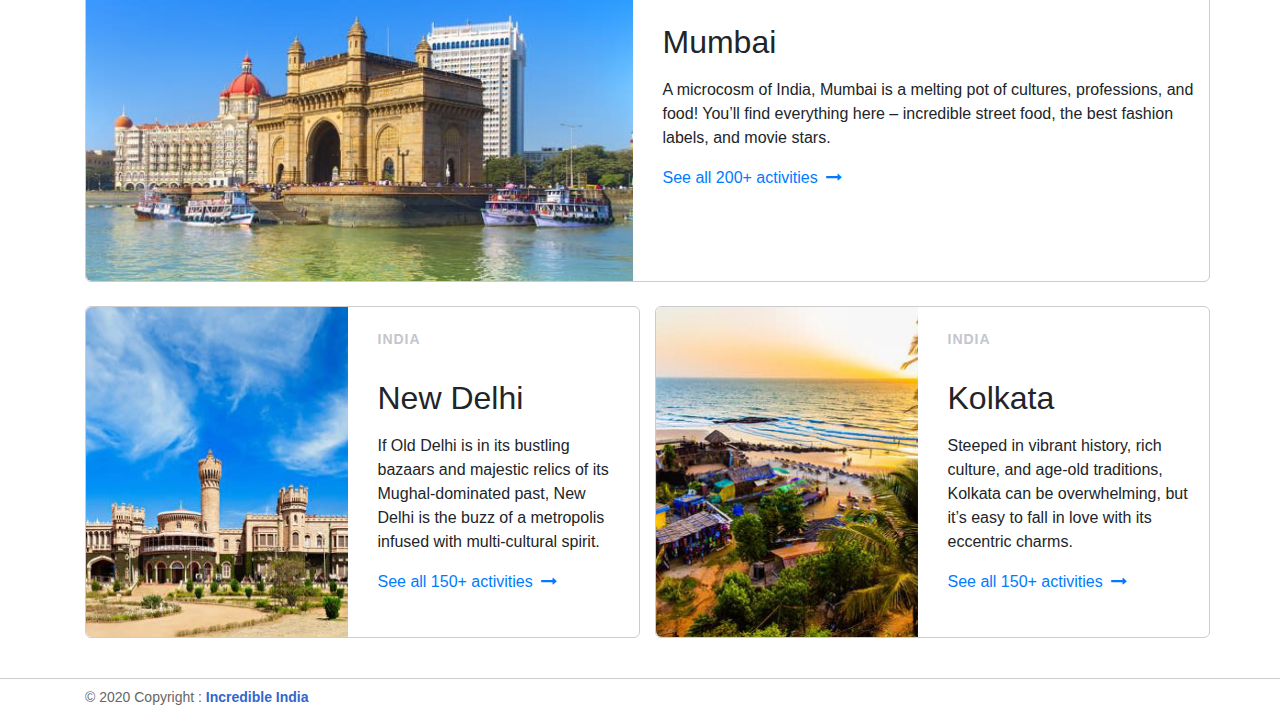
<file: Responsive-Template/activities.html>
<!DOCTYPE html>
<html lang="en">
   <head>
      <meta http-equiv="X-UA-Compatible" content="IE=edge">
      <meta charset="utf-8">
      <meta name="viewport" content="width=device-width, initial-scale=1.0">
      <meta name="description" content="">
      <meta name="author" content="">
      <title>India Tourism</title>
      <link rel="shortcut icon" type="image/x-icon" href="assets/images/inner/favicon.png" />
      <link rel="stylesheet" type="text/css" href="calenplugin/css/daterangepicker.css">
      <link rel="stylesheet" type="text/css" href="assets/css/style.css" />
      <link rel="stylesheet" type="text/css" href="assets/css/bootstrap.min.css" />
      <link rel="stylesheet" type="text/css" href="assets/css/animate.css" />

      <link href="assets/font-awesome/css/font-awesome.min.css" rel="stylesheet">
   </head>
   <body>
      <!--start Header-->
      <header id="header">
         <div class="container">
           <nav>
               <div class="logo"> <h1 class="">Incredible India </h1> </div>

           </nav>
         </div>
         <div class="clearfix"></div>
      </header>
      <section id="activityDiv">
         <div class="container">
            <div class="row">
               <div class="col-12">

                     <h3 class="text-left pt-2 pb-2">Top Cities</h3>
                     <div class="row">
                        <div class="col-lg-3 col-xl-3 col-md-6 col-12">
                           <a href="activity-inner-page.html">
                              <div class="activityImg">
                                 <div class="placeName">
                                    <h5 >BANGALORE</h5>
                                    <p class="activityNum">900+Activities</p>
                                 </div>
                              </div>
                           </a>
                        </div>
                        <div class="col-lg-3 col-xl-3 col-md-6 col-12">
                           <a href="activity-inner-page.html">
                              <div class="activityImg1">
                                 <div class="placeName">
                                    <h5 >MUMBAI</h5>
                                    <p class="activityNum">200+Activities</p>
                                 </div>
                              </div>
                           </a>
                        </div>
                        <div class="col-lg-3 col-xl-3 col-md-6 col-12">
                           <a href="activity-inner-page.html">
                              <div class="activityImg2">
                                 <div class="placeName">
                                    <h5 >GOA</h5>
                                    <p class="activityNum">220+Activities</p>
                                 </div>
                              </div>
                           </a>
                        </div>
                        <div class="col-lg-3 col-xl-3 col-md-6 col-12">
                           <a href="activity-inner-page.html">
                              <div class="activityImg3">
                                 <div class="placeName">
                                    <h5>KOLKATA</h5>
                                    <p class="activityNum">150+Activities</p>
                                 </div>
                              </div>
                           </a>
                        </div>
                     </div>
                  </div>
               </div>
            </div>
         </div>
      </section>
      <section>
         <div class="container activityHideOne">
            <h2 class="text-left pt-4 pb-4">Top Cities</h2>
            <div class="row">
               <div class="col-lg-3 col-xl-3 col-md-6 col-12">
                  <a href="activity-inner-page.html">
                     <div class="activityImg4">
                        <div class="placeNameOne">
                           <h5 >BANGALORE</h5>
                           <p class="activityNum">900+Activities</p>
                        </div>
                     </div>
                  </a>
               </div>
               <div class="col-lg-3 col-xl-3 col-md-6 col-12">
                  <a href="activity-inner-page.html">
                     <div class="activityImg5">
                        <div class="placeNameOne">
                           <h5 >MUMBAI</h5>
                           <p class="activityNum">200+Activities</p>
                        </div>
                     </div>
                  </a>
               </div>
               <div class="col-lg-3 col-xl-3 col-md-6 col-12">
                  <a href="activity-inner-page.html">
                     <div class="activityImg6">
                        <div class="placeNameOne">
                           <h5 >GOA</h5>
                           <p class="activityNum">220+Activities</p>
                        </div>
                     </div>
                  </a>
               </div>
               <div class="col-lg-3 col-xl-3 col-md-6 col-12">
                  <a href="activity-inner-page.html">
                     <div class="activityImg7">
                        <div class="placeNameOne">
                           <h5>KOLKATA</h5>
                           <p class="activityNum">150+Activities</p>
                        </div>
                     </div>
                  </a>
               </div>
            </div>
         </div>
      </section>

      <div class="container heading-activity">
         <h5 class="pt-4">Incredible India</h5>
         <p class="pb-2">Everything from adventure to heritage</p>
         <div class="row">
            <div class="col-lg-6 col-xl-6 col-md-6 col-12">
               <div class="row incredibleDiv">
                  <div class="col-lg-6 col-xl-6 col-md-12 col-12 incredibleImg">
                     <img src="assets/images/activity/bang2.jpg" alt="activity-img">
                  </div>
                  <div class="col-lg-6 col-xl-6 col-md-12 col-12 head-small">
                     <h6 class="pt-4 pb-4">INDIA</h6>
                     <h2>Bangalore</h2>
                     <p class="pt-2">Quaint neighbourhoods, craft beers, adventure sports live comfortably together. Throw in green havens within driving distance, and it’s everything we love about Bangalore.</p>
                     <a href="activity-inner-page.html">See all 900+ activities<i class="fa fa-long-arrow-right pl-2" aria-hidden="true"></i></a>
                  </div>
               </div>
            </div>
            <div class="col-lg-6 col-xl-6 col-md-6 col-12">
               <div class="row incredibleDiv">
                  <div class="col-lg-6 col-xl-6 col-md-12 col-12 incredibleImg">
                     <img src="assets/images/activity/goa2.jpg" alt="activity-img">
                  </div>
                  <div class="col-lg-6 col-xl-6 col-md-12 col-12 head-small">
                     <h6 class="pt-4 pb-4">INDIA</h6>
                     <h2>Goa</h2>
                     <p class="pt-2">Quaint neighbourhoods, craft beers, adventure sports live comfortably together. Throw in green havens within driving distance, and it’s everything we love about Bangalore.</p>
                     <a href="activity-inner-page.html">See all 220+ activities<i class="fa fa-long-arrow-right pl-2" aria-hidden="true"></i></a>
                  </div>
               </div>
            </div>
         </div>
      </div>
      <div class="container pt-4">
         <div class="row incredibleDiv">
            <div class="col-lg-6 col-xl-6 col-md-12 col-12 incredibleImg">
               <img src="assets/images/activity/mumbai2.jpg" alt="activity-img">
            </div>
            <div class="col-lg-6 col-xl-6 col-md-12 col-12 head-small">
               <h6 class="pt-4 pb-4">INDIA</h6>
               <h2>Mumbai</h2>
               <p class="pt-2">A microcosm of India, Mumbai is a melting pot of cultures, professions, and food! You’ll find everything here – incredible street food, the best fashion labels, and movie stars.</p>
               <a href="activity-inner-page.html">See all 200+ activities<i class="fa fa-long-arrow-right pl-2" aria-hidden="true"></i></a>
            </div>
         </div>
      </div>
      <div class="container pt-4">
         <div class="row">
            <div class="col-lg-6 col-xl-6 col-md-6 col-12">
               <div class="row incredibleDiv">
                  <div class="col-lg-6 col-xl-6 col-md-12 col-12 incredibleImg">
                     <img src="assets/images/activity/bang2.jpg" alt="activity-img">
                  </div>
                  <div class="col-lg-6 col-xl-6 col-md-12 col-12 head-small">
                     <h6 class="pt-4 pb-4">INDIA</h6>
                     <h2>New Delhi</h2>
                     <p class="pt-2">If Old Delhi is in its bustling bazaars and majestic relics of its Mughal-dominated past, New Delhi is the buzz of a metropolis infused with multi-cultural spirit.</p>
                     <a href="activity-inner-page.html">See all 150+ activities<i class="fa fa-long-arrow-right pl-2" aria-hidden="true"></i></a>
                  </div>
               </div>
            </div>
            <div class="col-lg-6 col-xl-6 col-md-6 col-12">
               <div class="row incredibleDiv">
                  <div class="col-lg-6 col-xl-6 col-md-12 col-12 incredibleImg">
                     <img src="assets/images/activity/goa2.jpg" alt="activity-img">
                  </div>
                  <div class="col-lg-6 col-xl-6 col-md-12 col-12 head-small">
                     <h6 class="pt-4 pb-4">INDIA</h6>
                     <h2>Kolkata</h2>
                     <p class="pt-2">Steeped in vibrant history, rich culture, and age-old traditions, Kolkata can be overwhelming, but it’s easy to fall in love with its eccentric charms.</p>
                     <a href="activity-inner-page.html">See all 150+ activities<i class="fa fa-long-arrow-right pl-2" aria-hidden="true"></i></a>
                  </div>
               </div>
            </div>
         </div>
      </div>

      <!--start footer-->
      <footer class="page-footer font-small mdb-color pt-2">
         <div class="container">
            <div class="row">
               <div class="col-lg-9 col-md-8 col-12">
                  <!--Copyright-->
                  <p class="text-md-left">© 2020 Copyright :
                     <a href="http://Incredibleindia.com">
                     <strong> Incredible India</strong>
                     </a>
                  </p>
               </div>

      </footer>
    
      <!--End footer-->
      <script src="assets/js/jquery-3.4.1.js"></script>
      <script src="assets/js/wow.min.js"></script>
      <script src="assets/js/bootstrap.min.js"></script>
      <script src="assets/js/custom-dynamic.js"></script>
   </body>
</html>
</file>
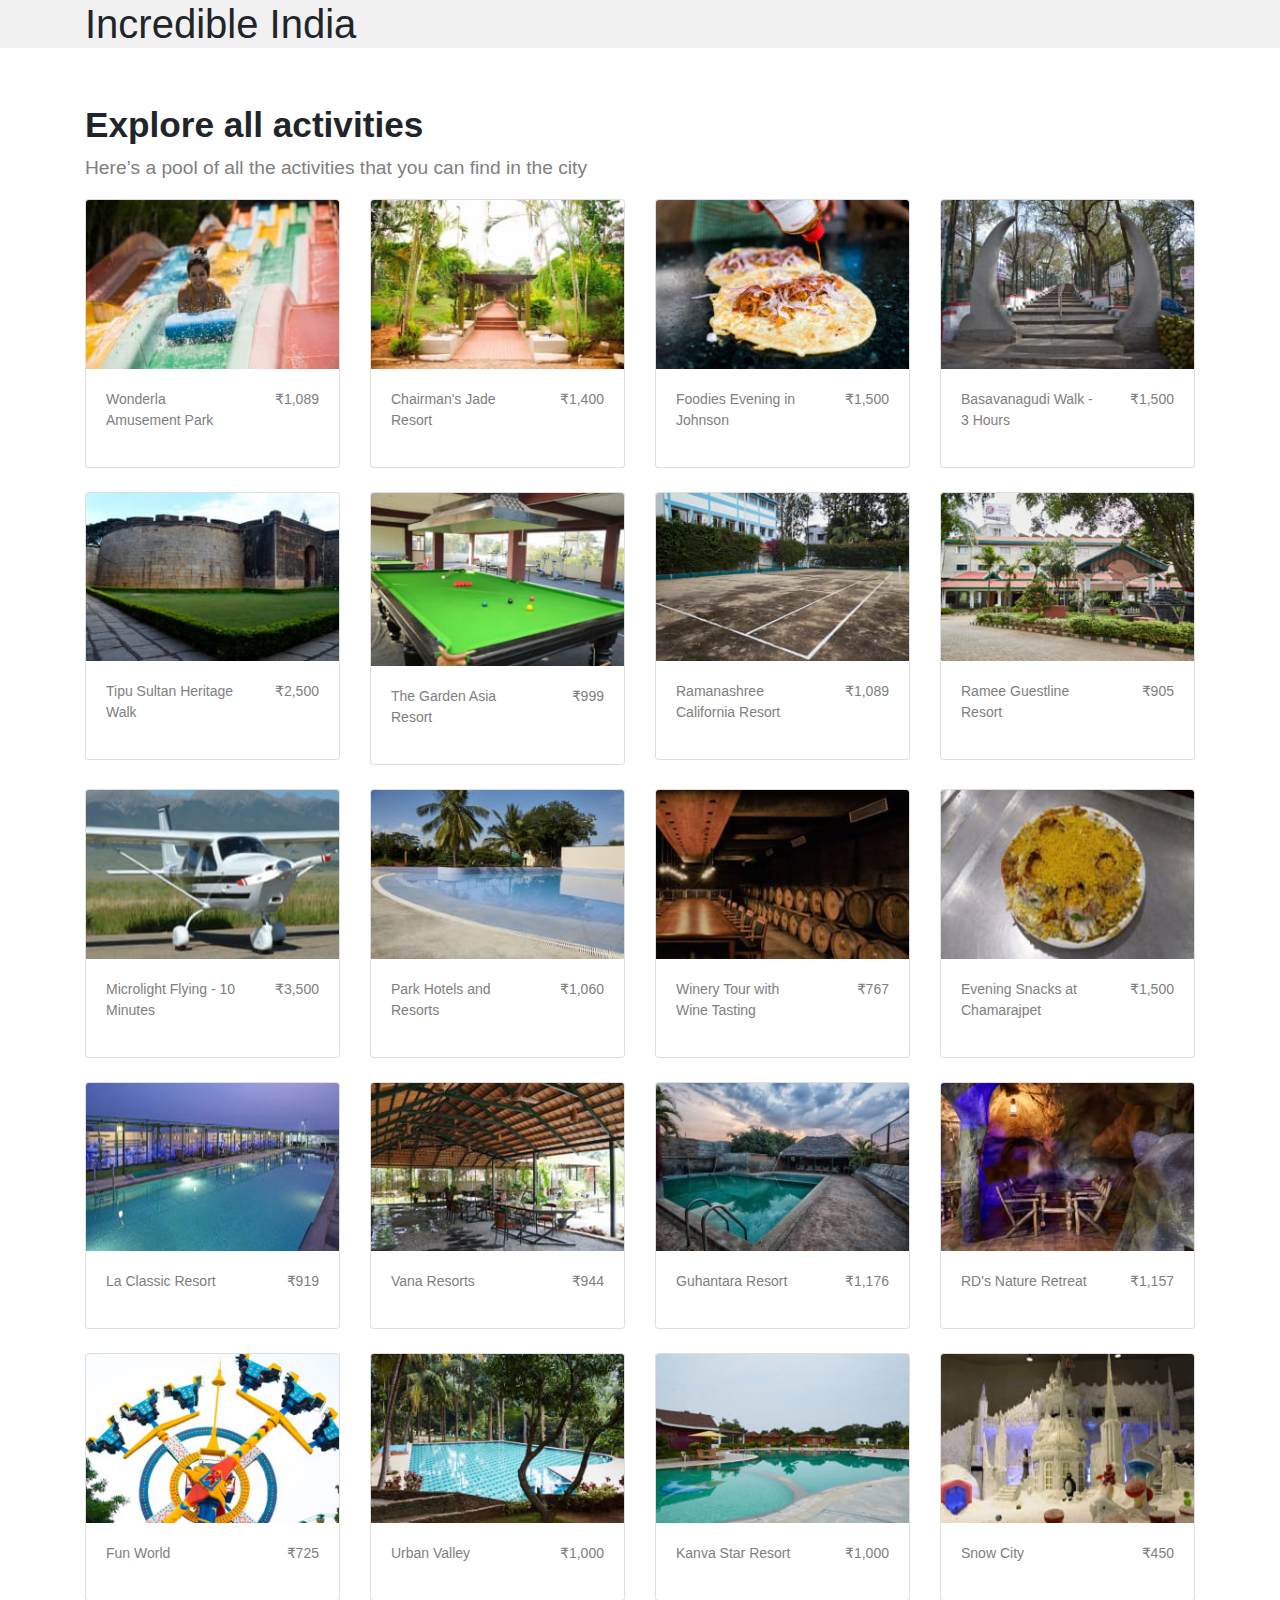
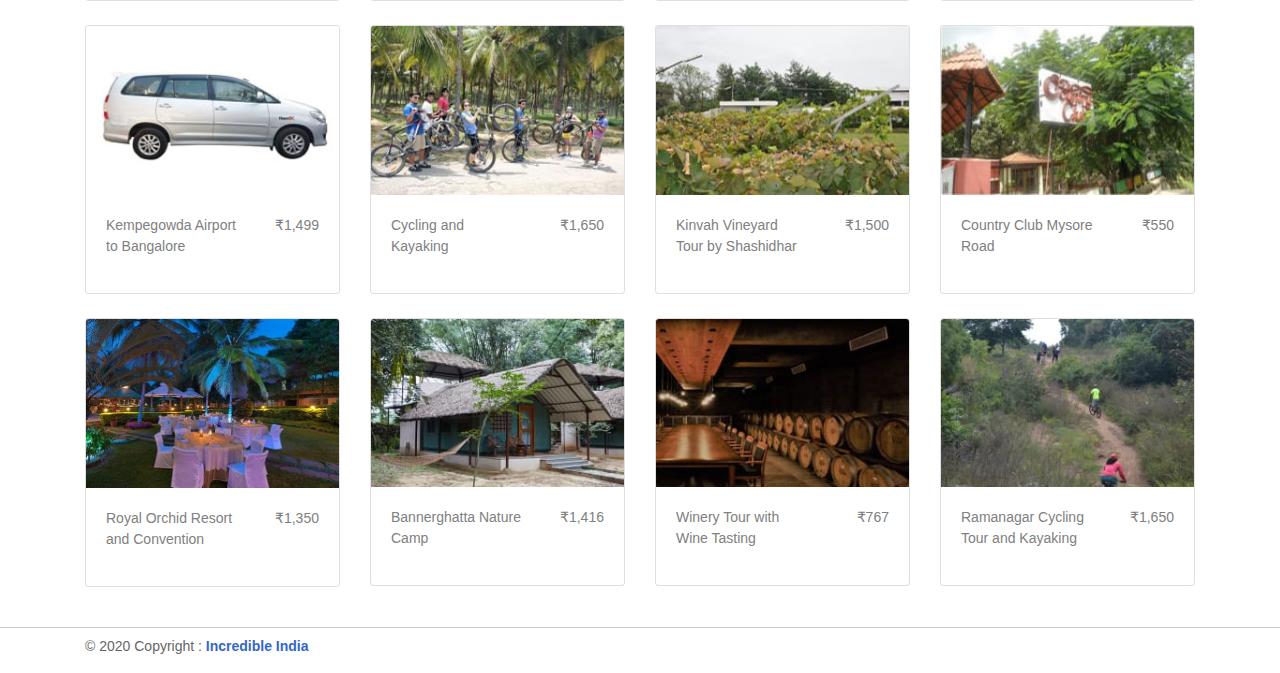
<file: Responsive-Template/activity-inner-page.html>
<!DOCTYPE html>
<html lang="en">
   <head>
      <meta http-equiv="X-UA-Compatible" content="IE=edge">
      <meta charset="utf-8">
      <meta name="viewport" content="width=device-width, initial-scale=1.0">
      <meta name="description" content="">
      <meta name="author" content="">
      <title>India Tourism</title>
      <link rel="shortcut icon" type="image/x-icon" href="assets/images/inner/favicon.png" />
      <link rel="stylesheet" type="text/css" href="calenplugin/css/daterangepicker.css">
      <link rel="stylesheet" type="text/css" href="assets/css/style.css" />
      <link rel="stylesheet" type="text/css" href="assets/css/bootstrap.min.css" />
      <link rel="stylesheet" type="text/css" href="assets/css/animate.css" />
      <link href="assets/font-awesome/css/font-awesome.min.css" rel="stylesheet">
   </head>
   <body>
      <!--start Header-->
      <header id="header">
         <div class="container">
           <nav>
               <div class="logo"> <h1 class="">Incredible India </h1> </div>

           </nav>
         </div>
         <div class="clearfix"></div>
      </header>
      <div class="container pt-4 activityInner">
         <h2 class="pt-4">Explore all activities</h2>
         <p>Here’s a pool of all the activities that you can find in the city</p>
         <div class="row">
            <div class="col-lg-3 col-xl-3 col-md-6 col-12">
               <div class="card">
                  <img class="card-img-top" src="assets/images/activity/wonderla.jpg" alt="Card image">
                  <div class="card-body">
                     <div class="row">
                        <div class="col-lg-8 col-xl-8 col-md-8 col-12 text-md-left">
                           <p>Wonderla Amusement Park</p>
                        </div>
                        <div class="col-lg-4 col-xl-4 col-md-4 col-12 text-right">
                           <p>₹1,089</p>
                        </div>
                     </div>
                  </div>
               </div>
            </div>
            <div class="col-lg-3 col-xl-3 col-md-6 col-12">
               <div class="card">
                  <img class="card-img-top" src="assets/images/activity/act.jpg" alt="Card image">
                  <div class="card-body">
                     <div class="row">
                        <div class="col-lg-8 col-xl-8 col-md-8 col-12 text-md-left">
                           <p>Chairman's Jade Resort</p>
                        </div>
                        <div class="col-lg-4 col-xl-4 col-md-4 col-12 text-right">
                           <p>₹1,400</p>
                        </div>
                     </div>
                  </div>
               </div>
            </div>
            <div class="col-lg-3 col-xl-3 col-md-6 col-12">
               <div class="card">
                  <img class="card-img-top" src="assets/images/activity/act2.jpg" alt="Card image">
                  <div class="card-body">
                     <div class="row">
                        <div class="col-lg-8 col-xl-8 col-md-8 col-12 text-md-left">
                           <p>Foodies Evening in Johnson</p>
                        </div>
                        <div class="col-lg-4 col-xl-4 col-md-4 col-12 text-right">
                           <p>₹1,500</p>
                        </div>
                     </div>
                  </div>
               </div>
            </div>
            <div class="col-lg-3 col-xl-3 col-md-6 col-12">
               <div class="card">
                  <img class="card-img-top" src="assets/images/activity/act3.jpg" alt="Card image">
                  <div class="card-body">
                     <div class="row">
                        <div class="col-lg-8 col-xl-8 col-md-8 col-12 text-md-left">
                           <p>Basavanagudi Walk - 3 Hours</p>
                        </div>
                        <div class="col-lg-4 col-xl-4 col-md-4 col-12 text-right">
                           <p>₹1,500</p>
                        </div>
                     </div>
                  </div>
               </div>
            </div>
         </div>
      </div>
      <div class="container pt-4 activityInner">
         <div class="row">
            <div class="col-lg-3 col-xl-3 col-md-6 col-12">
               <div class="card">
                  <img class="card-img-top" src="assets/images/activity/tipu.jpg" alt="Card image">
                  <div class="card-body">
                     <div class="row">
                        <div class="col-lg-8 col-xl-8 col-md-8 col-12 text-md-left">
                           <p>Tipu Sultan Heritage Walk</p>
                        </div>
                        <div class="col-lg-4 col-xl-4 col-md-4 col-12 text-right">
                           <p>₹2,500</p>
                        </div>
                     </div>
                  </div>
               </div>
            </div>
            <div class="col-lg-3 col-xl-3 col-md-6 col-12">
               <div class="card">
                  <img class="card-img-top" src="assets/images/activity/garden.jpg" alt="Card image">
                  <div class="card-body">
                     <div class="row">
                        <div class="col-lg-8 col-xl-8 col-md-8 col-12 text-md-left">
                           <p>The Garden Asia Resort</p>
                        </div>
                        <div class="col-lg-4 col-xl-4 col-md-4 col-12 text-right">
                           <p>₹999</p>
                        </div>
                     </div>
                  </div>
               </div>
            </div>
            <div class="col-lg-3 col-xl-3 col-md-6 col-12">
               <div class="card">
                  <img class="card-img-top" src="assets/images/activity/fort.jpg" alt="Card image">
                  <div class="card-body">
                     <div class="row">
                        <div class="col-lg-8 col-xl-8 col-md-8 col-12 text-md-left">
                           <p>Ramanashree California Resort</p>
                        </div>
                        <div class="col-lg-4 col-xl-4 col-md-4 col-12 text-right">
                           <p>₹1,089</p>
                        </div>
                     </div>
                  </div>
               </div>
            </div>
            <div class="col-lg-3 col-xl-3 col-md-6 col-12">
               <div class="card">
                  <img class="card-img-top" src="assets/images/activity/ramee.jpg" alt="Card image">
                  <div class="card-body">
                     <div class="row">
                        <div class="col-lg-8 col-xl-8 col-md-8 col-12 text-md-left">
                           <p>Ramee Guestline Resort</p>
                        </div>
                        <div class="col-lg-4 col-xl-4 col-md-4 col-12 text-right">
                           <p>₹905</p>
                        </div>
                     </div>
                  </div>
               </div>
            </div>
         </div>
      </div>
      <div class="container pt-4 activityInner">
         <div class="row">
            <div class="col-lg-3 col-xl-3 col-md-6 col-12">
               <div class="card">
                  <img class="card-img-top" src="assets/images/activity/flying.jpg" alt="Card image">
                  <div class="card-body">
                     <div class="row">
                        <div class="col-lg-8 col-xl-8 col-md-8 col-12 text-md-left">
                           <p>Microlight Flying - 10 Minutes</p>
                        </div>
                        <div class="col-lg-4 col-xl-4 col-md-4 col-12 text-right">
                           <p>₹3,500</p>
                        </div>
                     </div>
                  </div>
               </div>
            </div>
            <div class="col-lg-3 col-xl-3 col-md-6 col-12">
               <div class="card">
                  <img class="card-img-top" src="assets/images/activity/park.jpg" alt="Card image">
                  <div class="card-body">
                     <div class="row">
                        <div class="col-lg-8 col-xl-8 col-md-8 col-12 text-md-left">
                           <p>Park Hotels and Resorts</p>
                        </div>
                        <div class="col-lg-4 col-xl-4 col-md-4 col-12 text-right">
                           <p>₹1,060</p>
                        </div>
                     </div>
                  </div>
               </div>
            </div>
            <div class="col-lg-3 col-xl-3 col-md-6 col-12">
               <div class="card">
                  <img class="card-img-top" src="assets/images/activity/winley.jpg" alt="Card image">
                  <div class="card-body">
                     <div class="row">
                        <div class="col-lg-8 col-xl-8 col-md-8 col-12 text-md-left">
                           <p>Winery Tour with Wine Tasting</p>
                        </div>
                        <div class="col-lg-4 col-xl-4 col-md-4 col-12 text-right">
                           <p>₹767</p>
                        </div>
                     </div>
                  </div>
               </div>
            </div>
            <div class="col-lg-3 col-xl-3 col-md-6 col-12">
               <div class="card">
                  <img class="card-img-top" src="assets/images/activity/snacks.jpg" alt="Card image">
                  <div class="card-body">
                     <div class="row">
                        <div class="col-lg-8 col-xl-8 col-md-8 col-12 text-md-left">
                           <p>Evening Snacks at Chamarajpet</p>
                        </div>
                        <div class="col-lg-4 col-xl-4 col-md-4 col-12 text-right">
                           <p>₹1,500</p>
                        </div>
                     </div>
                  </div>
               </div>
            </div>
         </div>
      </div>
      <div class="container pt-4 activityInner">
         <div class="row">
            <div class="col-lg-3 col-xl-3 col-md-6 col-12">
               <div class="card">
                  <img class="card-img-top" src="assets/images/activity/classic.jpg" alt="Card image">
                  <div class="card-body">
                     <div class="row">
                        <div class="col-lg-8 col-xl-8 col-md-8 col-12 text-md-left">
                           <p>La Classic Resort</p>
                        </div>
                        <div class="col-lg-4 col-xl-4 col-md-4 col-12 text-right">
                           <p>₹919</p>
                        </div>
                     </div>
                  </div>
               </div>
            </div>
            <div class="col-lg-3 col-xl-3 col-md-6 col-12">
               <div class="card">
                  <img class="card-img-top" src="assets/images/activity/vana.jpg" alt="Card image">
                  <div class="card-body">
                     <div class="row">
                        <div class="col-lg-8 col-xl-8 col-md-8 col-12 text-md-left">
                           <p>Vana Resorts</p>
                        </div>
                        <div class="col-lg-4 col-xl-4 col-md-4 col-12 text-right">
                           <p>₹944</p>
                        </div>
                     </div>
                  </div>
               </div>
            </div>
            <div class="col-lg-3 col-xl-3 col-md-6 col-12">
               <div class="card">
                  <img class="card-img-top" src="assets/images/activity/guhanta.jpg" alt="Card image">
                  <div class="card-body">
                     <div class="row">
                        <div class="col-lg-8 col-xl-8 col-md-8 col-12 text-md-left">
                           <p>Guhantara Resort</p>
                        </div>
                        <div class="col-lg-4 col-xl-4 col-md-4 col-12 text-right">
                           <p>₹1,176</p>
                        </div>
                     </div>
                  </div>
               </div>
            </div>
            <div class="col-lg-3 col-xl-3 col-md-6 col-12">
               <div class="card">
                  <img class="card-img-top" src="assets/images/activity/retreat.jpg" alt="Card image">
                  <div class="card-body">
                     <div class="row">
                        <div class="col-lg-8 col-xl-8 col-md-8 col-12 text-md-left">
                           <p>RD's Nature Retreat</p>
                        </div>
                        <div class="col-lg-4 col-xl-4 col-md-4 col-12 text-right">
                           <p>₹1,157</p>
                        </div>
                     </div>
                  </div>
               </div>
            </div>
         </div>
      </div>
      <div class="container pt-4 activityInner">
         <div class="row">
            <div class="col-lg-3 col-xl-3 col-md-6 col-12">
               <div class="card">
                  <img class="card-img-top" src="assets/images/activity/fun.jpg" alt="Card image">
                  <div class="card-body">
                     <div class="row">
                        <div class="col-lg-8 col-xl-8 col-md-8 col-12 text-md-left">
                           <p>Fun World</p>
                        </div>
                        <div class="col-lg-4 col-xl-4 col-md-4 col-12 text-right">
                           <p>₹725</p>
                        </div>
                     </div>
                  </div>
               </div>
            </div>
            <div class="col-lg-3 col-xl-3 col-md-6 col-12">
               <div class="card">
                  <img class="card-img-top" src="assets/images/activity/urban.jpg" alt="Card image">
                  <div class="card-body">
                     <div class="row">
                        <div class="col-lg-8 col-xl-8 col-md-8 col-12 text-md-left">
                           <p>Urban Valley</p>
                        </div>
                        <div class="col-lg-4 col-xl-4 col-md-4 col-12 text-right">
                           <p>₹1,000</p>
                        </div>
                     </div>
                  </div>
               </div>
            </div>
            <div class="col-lg-3 col-xl-3 col-md-6 col-12">
               <div class="card">
                  <img class="card-img-top" src="assets/images/activity/kanva.jpg" alt="Card image">
                  <div class="card-body">
                     <div class="row">
                        <div class="col-lg-8 col-xl-8 col-md-8 col-12 text-md-left">
                           <p>Kanva Star Resort</p>
                        </div>
                        <div class="col-lg-4 col-xl-4 col-md-4 col-12 text-right">
                           <p>₹1,000</p>
                        </div>
                     </div>
                  </div>
               </div>
            </div>
            <div class="col-lg-3 col-xl-3 col-md-6 col-12">
               <div class="card">
                  <img class="card-img-top" src="assets/images/activity/snow.jpg" alt="Card image">
                  <div class="card-body">
                     <div class="row">
                        <div class="col-lg-8 col-xl-8 col-md-8 col-12 text-md-left">
                           <p>Snow City</p>
                        </div>
                        <div class="col-lg-4 col-xl-4 col-md-4 col-12 text-right">
                           <p>₹450</p>
                        </div>
                     </div>
                  </div>
               </div>
            </div>
         </div>
      </div>
      <div class="container pt-4 activityInner">
         <div class="row">
            <div class="col-lg-3 col-xl-3 col-md-6 col-12">
               <div class="card">
                  <img class="card-img-top" src="assets/images/activity/car.jpg" alt="Card image">
                  <div class="card-body">
                     <div class="row">
                        <div class="col-lg-8 col-xl-8 col-md-8 col-12 text-md-left">
                           <p>Kempegowda Airport to Bangalore</p>
                        </div>
                        <div class="col-lg-4 col-xl-4 col-md-4 col-12 text-right">
                           <p>₹1,499</p>
                        </div>
                     </div>
                  </div>
               </div>
            </div>
            <div class="col-lg-3 col-xl-3 col-md-6 col-12">
               <div class="card">
                  <img class="card-img-top" src="assets/images/activity/cycle.jpg" alt="Card image">
                  <div class="card-body">
                     <div class="row">
                        <div class="col-lg-8 col-xl-8 col-md-8 col-12 text-md-left">
                           <p>Cycling and Kayaking</p>
                        </div>
                        <div class="col-lg-4 col-xl-4 col-md-4 col-12 text-right">
                           <p>₹1,650</p>
                        </div>
                     </div>
                  </div>
               </div>
            </div>
            <div class="col-lg-3 col-xl-3 col-md-6 col-12">
               <div class="card">
                  <img class="card-img-top" src="assets/images/activity/kinvab.jpg" alt="Card image">
                  <div class="card-body">
                     <div class="row">
                        <div class="col-lg-8 col-xl-8 col-md-8 col-12 text-md-left">
                           <p>Kinvah Vineyard Tour by Shashidhar</p>
                        </div>
                        <div class="col-lg-4 col-xl-4 col-md-4 col-12 text-right">
                           <p>₹1,500</p>
                        </div>
                     </div>
                  </div>
               </div>
            </div>
            <div class="col-lg-3 col-xl-3 col-md-6 col-12">
               <div class="card">
                  <img class="card-img-top" src="assets/images/activity/club.jpg" alt="Card image">
                  <div class="card-body">
                     <div class="row">
                        <div class="col-lg-8 col-xl-8 col-md-8 col-12 text-md-left">
                           <p>Country Club Mysore Road</p>
                        </div>
                        <div class="col-lg-4 col-xl-4 col-md-4 col-12 text-right">
                           <p>₹550</p>
                        </div>
                     </div>
                  </div>
               </div>
            </div>
         </div>
      </div>
      <div class="container pt-4 activityInner">
         <div class="row">
            <div class="col-lg-3 col-xl-3 col-md-6 col-12">
               <div class="card">
                  <img class="card-img-top" src="assets/images/activity/royal.jpg" alt="Card image">
                  <div class="card-body">
                     <div class="row">
                        <div class="col-lg-8 col-xl-8 col-md-8 col-12 text-md-left">
                           <p>Royal Orchid Resort and Convention</p>
                        </div>
                        <div class="col-lg-4 col-xl-4 col-md-4 col-12 text-right">
                           <p>₹1,350</p>
                        </div>
                     </div>
                  </div>
               </div>
            </div>
            <div class="col-lg-3 col-xl-3 col-md-6 col-12">
               <div class="card">
                  <img class="card-img-top" src="assets/images/activity/camp.jpg" alt="Card image">
                  <div class="card-body">
                     <div class="row">
                        <div class="col-lg-8 col-xl-8 col-md-8 col-12 text-md-left">
                           <p>Bannerghatta Nature Camp</p>
                        </div>
                        <div class="col-lg-4 col-xl-4 col-md-4 col-12 text-right">
                           <p>₹1,416</p>
                        </div>
                     </div>
                  </div>
               </div>
            </div>
            <div class="col-lg-3 col-xl-3 col-md-6 col-12">
               <div class="card">
                  <img class="card-img-top" src="assets/images/activity/wine.jpg" alt="Card image">
                  <div class="card-body">
                     <div class="row">
                        <div class="col-lg-8 col-xl-8 col-md-8 col-12 text-md-left">
                           <p>Winery Tour with Wine Tasting</p>
                        </div>
                        <div class="col-lg-4 col-xl-4 col-md-4 col-12 text-right">
                           <p>₹767</p>
                        </div>
                     </div>
                  </div>
               </div>
            </div>
            <div class="col-lg-3 col-xl-3 col-md-6 col-12">
               <div class="card">
                  <img class="card-img-top" src="assets/images/activity/tour.jpg" alt="Card image">
                  <div class="card-body">
                     <div class="row">
                        <div class="col-lg-8 col-xl-8 col-md-8 col-12 text-md-left">
                           <p>Ramanagar Cycling Tour and Kayaking</p>
                        </div>
                        <div class="col-lg-4 col-xl-4 col-md-4 col-12 text-right">
                           <p>₹1,650</p>
                        </div>
                     </div>
                  </div>
               </div>
            </div>
         </div>
      </div>
      <!--start footer-->
      <footer class="page-footer font-small mdb-color pt-2">
         <div class="container">
            <div class="row">
               <div class="col-lg-9 col-md-8 col-12">
                  <!--Copyright-->
                  <p class="text-md-left">© 2020 Copyright :
                     <a href="http://travjury.com">
                     <strong> Incredible India</strong>
                     </a>
                  </p>
               </div>

      </footer>
      <!-- The Modal -->
      <div class="modal" id="myModal">
         <div class="modal-dialog">
            <div class="modal-content">
               <!-- Modal Header -->
               <div class="modal-header">
                  <h4 class="modal-title">Get a Cleartrip Account</h4>
                  <button type="button" class="close" data-dismiss="modal"><i class="fa fa-times" aria-hidden="true"></i></button>
               </div>
               <!-- Modal body -->
               <div class="modal-body">
                  <button type="button" class="registerfb" onclick="window.location.href = 'https://www.facebook.com/';"><i class="fa fa-facebook" aria-hidden="true"></i>Sign up with Facebook</button>
                  <form id="loginForm">
                     <div class="container">
                        <p>or, Sign up with your current email address</p>
                        <hr>
                        <label><b>Email</b></label>
                        <input type="email" class="textBox" placeholder="Enter Email" name="email" required>
                        <label><b>Password</b></label>
                        <input type="password" class="textBox" placeholder="Enter Password" name="psw" required>
                        <label><b>Repeat Password</b></label>
                        <input type="password" class="textBox" placeholder="Repeat Password" name="psw-repeat" required>
                        <hr>
                        <p>By creating an account you agree to our <a href="#">Terms & Privacy</a>.</p>
                        <button type="submit" class="registerbtn">Create Account</button>
                     </div>
                     <div class="container signin">
                        <p>Already have an account? <a href="#">Sign in</a>.</p>
                     </div>
                  </form>
               </div>
               <!-- Modal footer -->
               <div class="modal-footer">
                  <button type="button" class="btn btn-primary" data-dismiss="modal">Close</button>
               </div>
            </div>
         </div>
      </div>
      <!-- The Modal -->
      <div class="modal" id="myModal1">
         <div class="modal-dialog">
            <div class="modal-content">
               <!-- Modal Header -->
               <div class="modal-header">
                  <h4 class="modal-title">Sign in to Cleartrip</h4>
                  <button type="button" class="close" data-dismiss="modal"><i class="fa fa-times" aria-hidden="true"></i></button>
               </div>
               <!-- Modal body -->
               <div class="modal-body">
                  <button type="button" class="registerfb"><i class="fa fa-facebook" aria-hidden="true">
                  </i>Sign in with Facebook</button>
                  <form>
                     <div class="container">
                        <p>or Log in with your Cleartrip account</p>
                        <hr>
                        <label><b>Email</b></label>
                        <input type="email" class="textBox" placeholder="Enter Email" name="email" required>
                        <label><b>Password</b></label>
                        <input type="password" class="textBox" placeholder="Enter Password" name="psw" required>
                        <hr>
                        <p>By creating an account you agree to our <a href="#">Terms & Privacy</a>.</p>
                        <button type="submit" class="registerbtn">Sign in</button>
                     </div>
                     <div class="container signin">
                        <p>Don’t have a Cleartrip Account? <a href="">Sign Up</a>.</p>
                     </div>
                  </form>
               </div>
               <!-- Modal footer -->
               <div class="modal-footer">
                  <button type="button" class="btn btn-primary" data-dismiss="modal">Close</button>
               </div>
            </div>
         </div>
      </div>
      <!--End footer-->
      <script src="assets/js/jquery-3.4.1.js"></script>
      <script src="assets/js/wow.min.js"></script>
      <script src="assets/js/bootstrap.min.js"></script>
   </body>
</html>
</file>
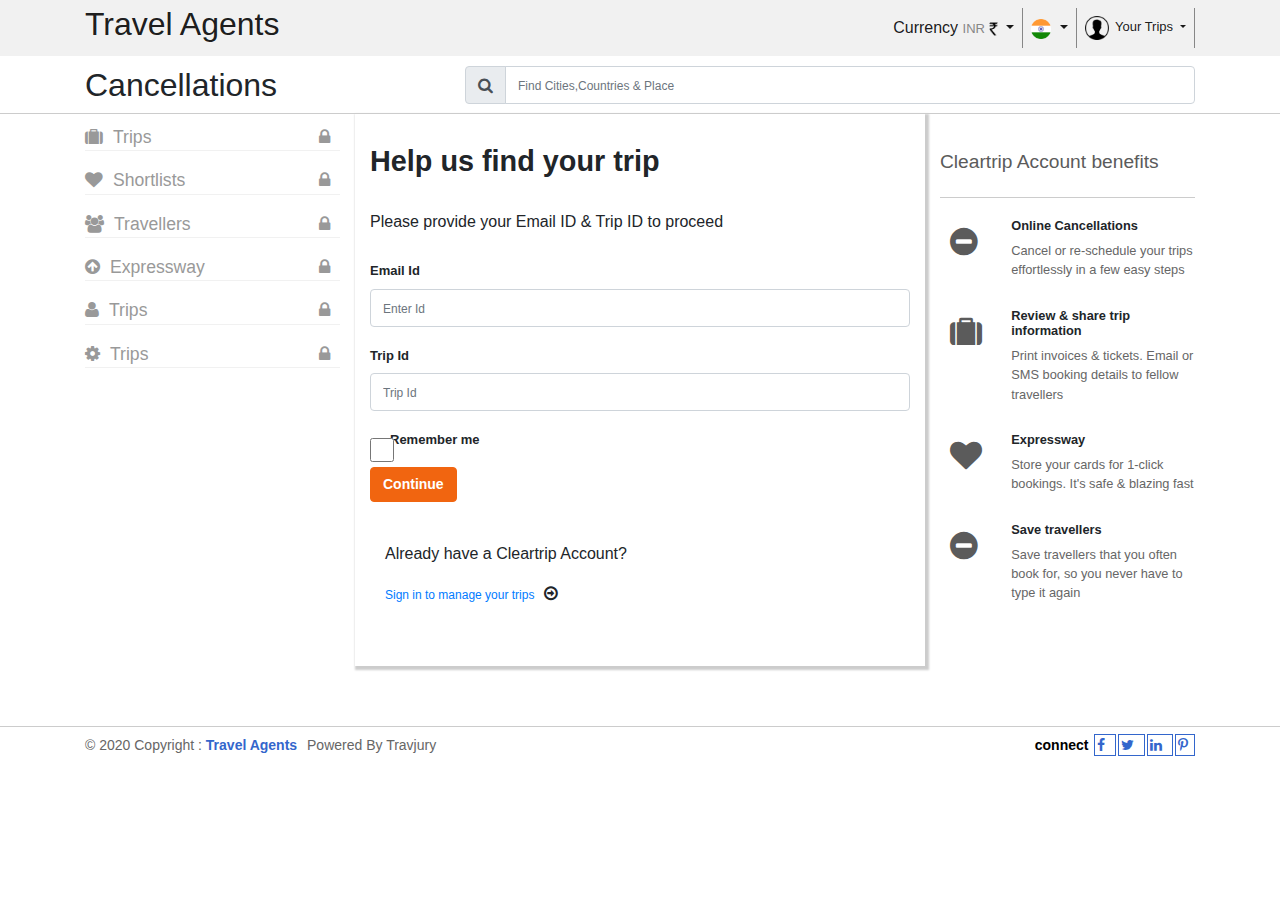
<file: Responsive-Template/cancellation.html>
<!DOCTYPE html>
<html lang="en">

<head>
    <meta http-equiv="X-UA-Compatible" content="IE=edge">
    <meta charset="utf-8">
    <meta name="viewport" content="width=device-width, initial-scale=1.0">
    <meta name="description" content="">
    <meta name="author" content="">
    <title> Welcome to Travel Agents</title>
    <link rel="shortcut icon" type="image/x-icon" href="assets/images/inner/favicon.png" />
    <link rel="stylesheet" type="text/css" href="calenplugin/css/daterangepicker.css">
    <link rel="stylesheet" type="text/css" href="assets/css/style.css" />
    <link rel="stylesheet" type="text/css" href="assets/css/bootstrap.min.css" />
    <link rel="stylesheet" type="text/css" href="assets/css/animate.css" />
    <link href="assets/font-awesome/css/font-awesome.min.css" rel="stylesheet">
</head>
 
<body>
    <!--start Header-->
    <header id="header">
        <div class="container">
            <nav class="navbar navbar-expand-lg navbar-light">
                <a href="index.html" class="navbar-brand font-weight-bold wow fadeInDown">
                    <h2>
                    Travel Agents
                  </h2>
                </a>
                <button type="button" class="navbar-toggler" data-toggle="collapse" data-target="#collapsenavbar">
                    <i class="fa fa-align-justify"></i>
                </button>
                <div class="collapse navbar-collapse text-center" id="collapsenavbar">
                    <ul class="navbar-nav ml-auto ">
                        <li class="nav-item dropdown">
                            <div class="wow fadeInDown" data-wow-delay="70ms">
                                <a href="index.html" class="nav-link dropdown-toggle scroll active" data-toggle="dropdown">
                Currency <span class="inr">INR</span><img src="assets/images/inner/rupees.png" class="curr-img" alt="currency">
              </a >
              <div class="dropdown-menu">
              <a class="dropdown-item" href=""><span class="inr">Australian Dollar</span><img src="assets/images/inner/dollar.png" class="curr1-img" alt="currency"></a>
                                <a class="dropdown-item" href=""><span class="inr">Canadian Dollar</span><img src="assets/images/inner/dollar.png" class="curr1-img" alt="currency"></a>
                                <a class="dropdown-item" href=""><span class="inr">Hong Kong Dollar</span><img src="assets/images/inner/dollar.png" class="curr1-img" alt="currency"></a>
                                <a class="dropdown-item" href=""><span class="inr">Euro</span><img src="assets/images/inner/euro.png" class="curr1-img" alt="currency" ></a>
                                <a class="dropdown-item" href=""><span class="inr">Malaysian Ringgit M</span><img src="assets/images/inner/dollar.png" class="curr1-img" alt="currency"></a>
                                <a class="dropdown-item" href=""><span class="inr">Pakistan Rs</span></a>
                                <a class="dropdown-item" href=""><span class="inr" >US Dollar</span><img src="assets/images/inner/dollar.png" class="curr1-img" alt="currency"></a>
                            </div>
                </div>
                </li>
                <li class="nav-item dropdown nav-left">
                    <div class="wow fadeInDown nav-img" data-wow-delay="70ms">
                        <a href="index.html" class="nav-link dropdown-toggle scroll active" data-toggle="dropdown">
                            <img src="assets/images/inner/flag.png" alt="flag">
                        </a>
                        <div class="dropdown-menu">
                            <a class="dropdown-item" href="">UAE</a>
                            <a class="dropdown-item" href="">OMAN</a>
                            <a class="dropdown-item" href="">QATAR</a>
                            <a class="dropdown-item" href="">Bahrain</a>
                            <a class="dropdown-item" href="">Kuwait</a>
                            <a class="dropdown-item" href="">Saudi Arabia</a>
                            <a class="dropdown-item" href="">Middle East</a>
                        </div>
                    </div>
                </li>
                <li class="nav-item dropdown nav-left">
                    <div class="wow fadeInDown nav-img trip" data-wow-delay="70ms">
                        <a href="index.html" class="nav-link dropdown-toggle scroll active" data-toggle="dropdown">
                            <img src="assets/images/inner/user.png" alt="currency">Your Trips
                        </a>
                        <div class="dropdown-menu">
                            <a href="" class="btn-register" data-toggle="modal" data-target="#myModal">Sign In</a>
                            <br>
                            <a href="" class="btn-register" data-toggle="modal" data-target="#myModal1">Now Here ? Register</a>
                            <a class="dropdown-item" href="">Quick Tools</a>
                            <a class="dropdown-item" href="cancellation.html">Cancellations</a>
                            <a class="dropdown-item" href="change-flight.html">Change Flights</a>
                            <a class="dropdown-item" href="">Check PNR Status</a>
                            <a class="dropdown-item" href="">Print ticket</a>
                            <a class="dropdown-item" href="">Print hotel Voucher</a>
                        </div>
                    </div>
                </li>
                </ul>
        </div>
        </nav>
        </div>
        <div class="clearfix"></div>
    </header>
    <!--end header-->
    <section class="cancel-one">
        <div class="container">
            <div class="row">
                <div class="col-lg-4 col-xl-4 col-md-4">
                    <h2>Cancellations</h2>
                </div>
                <div class="col-lg-8 col-xl-8 col-md-8">
                    <div class="input-group marbt">
                        <div class="input-group-prepend">
                            <span class="input-group-text"><i class="fa fa-search" aria-hidden="true"></i></span>
                        </div>
                        <input type="text" class="form-control" placeholder="Find Cities,Countries & Place">
                    </div>
                </div>
            </div>
        </div>
    </section>
    <div class="container">
        <div class="row">
            <div class="col-lg-3 col-xl-3 col-md-4 col-12 Cancel-section">
                <p class="border-one"><span><i class="fa fa-suitcase" aria-hidden="true"></i>Trips</span>
                    <span class="float-right"><i class="fa fa-lock" aria-hidden="true"></i></span></p>
                <p class="border-one"><span><i class="fa fa-heart" aria-hidden="true"></i>Shortlists</span>
                    <span class="float-right"><i class="fa fa-lock" aria-hidden="true"></i></span></p>
                <p class="border-one"><span><i class="fa fa-users" aria-hidden="true"></i>Travellers</span>
                    <span class="float-right"><i class="fa fa-lock" aria-hidden="true"></i></span></p>
                <p class="border-one"><span><i class="fa fa-arrow-circle-up" aria-hidden="true"></i>Expressway</span>
                    <span class="float-right"><i class="fa fa-lock" aria-hidden="true"></i></span></p>
                <p class="border-one"><span><i class="fa fa-user" aria-hidden="true"></i>Trips</span>
                    <span class="float-right"><i class="fa fa-lock" aria-hidden="true"></i></span></p>
                <p class="border-one"><span><i class="fa fa-cog" aria-hidden="true"></i>Trips</span>
                    <span class="float-right"><i class="fa fa-lock" aria-hidden="true"></i></span>
            </div>
            <div class="col-lg-6 col-xl-6 col-md-8 cancel-section-one">
                <h4>Help us find your trip</h4>
                <p class="pt-4 pb-2">Please provide your Email ID & Trip ID to proceed</p>
                <form>
                    <div class="form-group">
                        <label>Email Id</label>
                        <input type="text" class="form-control" id="emailId" placeholder="Enter Id" name="email" required>
                    </div>
                    <div class="form-group">
                        <label>Trip Id</label>
                        <input type="text" class="form-control" id="tripId" placeholder="Trip Id" name="pswd" required>
                    </div>
                    <div class="form-group form-check">
                        <label class="form-check-label">
                            <input class="form-check-input" type="checkbox" name="remember" required> Remember me
                        </label>
                    </div>
                    <button type="submit" class="btn btn-primary">Continue</button>
                    <div class="container cancelTrip">
                        <p>Already have a Cleartrip Account?</p>
                        <a href="">Sign in to manage your trips</a><i class="fa fa-arrow-circle-o-right" aria-hidden="true"></i>
                    </div>
                </form>
            </div>
            <div class="col-lg-3 col-xl-3 col-md-12 online-cancel">
                <h4 class="pt-4 pb-4">Cleartrip Account benefits</h4>
                <div class="row">
                    <div class="col-lg-3 col-xl-3 col-md-3 online-cancel">
                        <i class="fa fa-minus-circle" aria-hidden="true"></i>
                    </div>
                    <div class="col-lg-9 col-xl-9 col-md-9 online-cancel">
                        <h5>Online Cancellations</h5>
                        <p>Cancel or re-schedule your trips effortlessly in a few easy steps</p>
                    </div>
                    <div class="col-lg-3 col-xl-3 col-md-3 online-cancel">
                        <i class="fa fa-suitcase" aria-hidden="true"></i>
                    </div>
                    <div class="col-lg-9 col-xl-9 col-md-9 online-cancel">
                        <h5>Review & share trip information</h5>
                        <p>Print invoices & tickets. Email or SMS booking details to fellow travellers</p>
                    </div>
                    <div class="col-lg-3 col-xl-3 col-md-3 online-cancel">
                        <i class="fa fa-heart" aria-hidden="true"></i>
                    </div>
                    <div class="col-lg-9 col-xl-9 col-md-9 online-cancel">
                        <h5>Expressway</h5>
                        <p>Store your cards for 1-click bookings. It's safe & blazing fast</p>
                    </div>
                    <div class="col-lg-3 col-xl-3 col-md-3 online-cancel">
                        <i class="fa fa-minus-circle" aria-hidden="true"></i>
                    </div>
                    <div class="col-lg-9 col-xl-9 col-md-9 online-cancel">
                        <h5>Save travellers</h5>
                        <p>Save travellers that you often book for, so you never have to type it again</p>
                    </div>
                </div>
            </div>
        </div>
    </div>
    <!-- The Modal -->
    <!-- The Modal -->
    <div class="modal" id="myModal">
        <div class="modal-dialog">
            <div class="modal-content">

                <!-- Modal Header -->
                <div class="modal-header">
                    <h4 class="modal-title">Get a Cleartrip Account</h4>
                    <button type="button" class="close" data-dismiss="modal"><i class="fa fa-times" aria-hidden="true"></i></button>
                </div>
                <!-- Modal body -->
                <div class="modal-body">
                    <button type="button" class="registerfb" onclick="window.location.href = 'https://www.facebook.com/';"><i class="fa fa-facebook" aria-hidden="true"></i>Sign up with Facebook</button>

                    <form>
                        <div class="container">
                            <p>or, Sign up with your current email address</p>
                            <hr>
                            <label><b>Email</b></label>
                            <input type="email" class="textBox" placeholder="Enter Email" name="email" required>

                            <label><b>Password</b></label>
                            <input type="password" class="textBox" placeholder="Enter Password" name="psw" required>

                            <label><b>Repeat Password</b></label>
                            <input type="password" class="textBox" placeholder="Repeat Password" name="psw-repeat" required>
                            <hr>
                            <p>By creating an account you agree to our <a href="#">Terms & Privacy</a>.</p>
                            <button type="submit" class="registerbtn">Create Account</button>
                        </div>

                        <div class="container signin">
                            <p>Already have an account? <a href="#">Sign in</a>.</p>
                        </div>
                    </form>
                </div>
                <!-- Modal footer -->
                <div class="modal-footer">
                    <button type="button" class="btn btn-primary" data-dismiss="modal">Close</button>
                </div>
            </div>
        </div>
    </div>
    <div class="modal" id="myModal1">
        <div class="modal-dialog">
            <div class="modal-content">

                <!-- Modal Header -->
                <div class="modal-header">
                    <h4 class="modal-title">Sign in to Cleartrip</h4>
                    <button type="button" class="close" data-dismiss="modal"><i class="fa fa-times" aria-hidden="true"></i></button>
                </div>
                <!-- Modal body -->
                <div class="modal-body">
                    <button type="button" class="registerfb"><i class="fa fa-facebook" aria-hidden="true">
                     </i>Sign in with Facebook</button>
                      <form>
                        <div class="container">
                            <p>or Log in with your Cleartrip account</p>
                            <hr>
                            <label><b>Email</b></label>
                            <input type="email" class="textBox" placeholder="Enter Email" name="email" required>

                            <label><b>Password</b></label>
                            <input type="password" class="textBox" placeholder="Enter Password" name="psw" required>

                            <hr>
                            <p>By creating an account you agree to our <a href="#">Terms & Privacy</a>.</p>
                            <button type="submit" class="registerbtn">Sign in</button>
                        </div>
                        <div class="container signin">
                            <p>Don’t have a Cleartrip Account? <a href="">Sign Up</a>.</p>
                        </div>
                    </form>
                </div>
                <!-- Modal footer -->
                <div class="modal-footer">
                    <button type="button" class="btn btn-primary" data-dismiss="modal">Close</button>
                </div>
            </div>
        </div>
    </div>
    <!--start footer-->
    <footer class="page-footer font-small mdb-color pt-2">
        <div class="container">
            <div class="row">
                <div class="col-lg-9 col-md-8 col-12">
                    <div class="text-center text-md-left">
                        <!--Copyright-->
                        <p class="text-md-left">© 2020 Copyright :
                            <a href="http://travjury.com">
                                <strong> Travel Agents</strong>
                            </a>Powered By Travjury
                        </p>
                    </div>
                </div>
                <div class="col-lg-3 col-md-4 col-12 foot-social">
                    connect
                    <a class="social-footer" href="https://www.facebook.com/travjurys" target="_blank">
                        <i class="fa fa-facebook"></i>
                    </a>
                    <a class="social-footer" href="https://twitter.com/travjuryS" target="_blank">
                        <i class="fa fa-twitter"></i>
                    </a>
                    <a class="social-footer" href="https://www.linkedin.com/company/travjury-software-pvt-ltd" target="_blank">
                        <i class="fa fa-linkedin"></i>
                    </a>
                    <a class="social-footer" href="https://in.pinterest.com/travjurysoftware/?autologin=true" target="_blank">
                        <i class="fa fa-pinterest-p" aria-hidden="true"></i>
                    </a>
                </div>
            </div>
        </div>
    </footer>
    <!--End footer-->
    <script src="assets/js/jquery-3.4.1.js"></script>
    <script src="assets/js/wow.min.js"></script>
    <script src="assets/js/bootstrap.min.js"></script>
    <script src="calenplugin/js/moment.min.js"></script>
    <script src="calenplugin/js/daterangepicker.min.js"></script>
    <script src="calenplugin/js/select.js"></script>
</body>
</html>
</file>
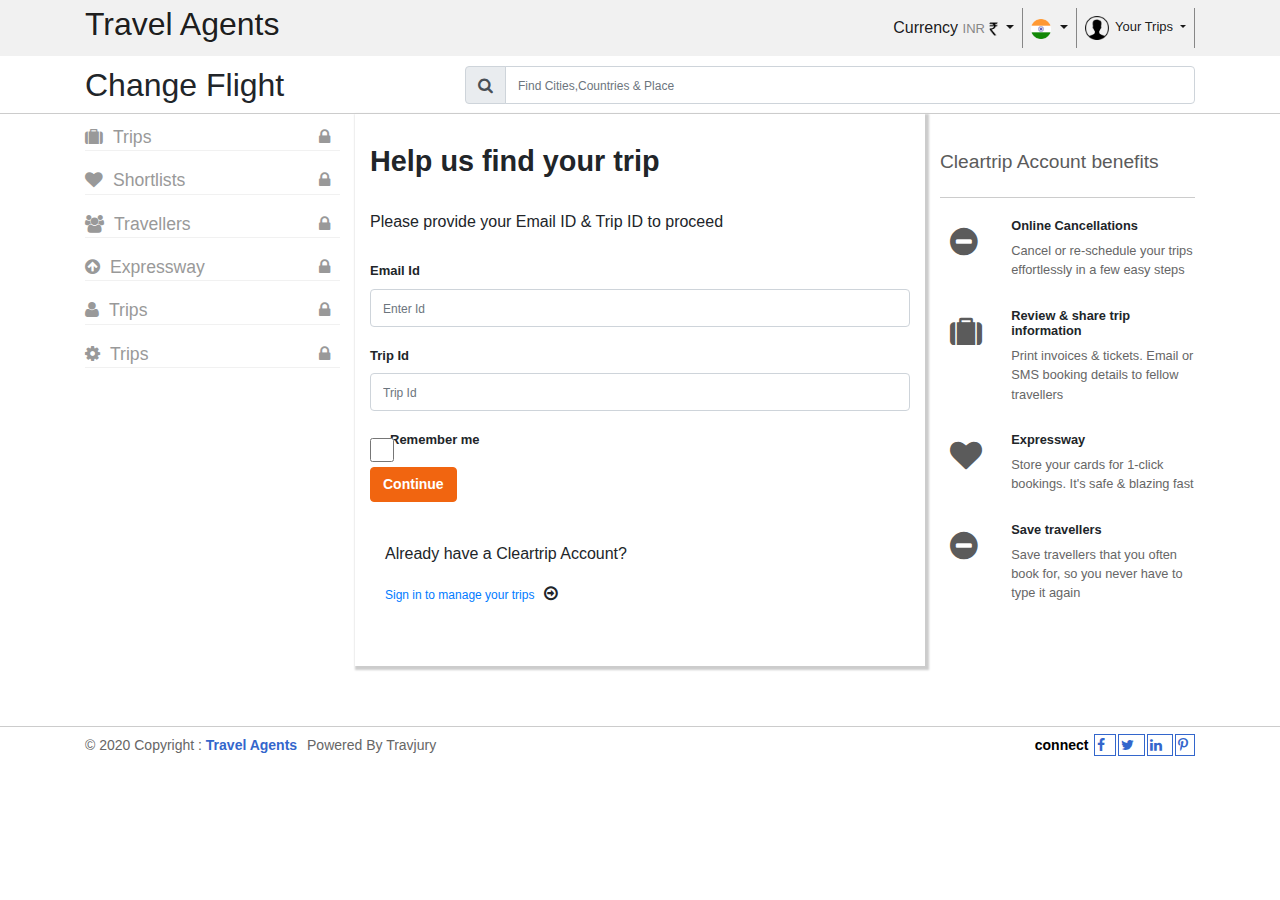
<file: Responsive-Template/change-flight.html>
<!DOCTYPE html>
<html lang="en">

<head>
    <meta http-equiv="X-UA-Compatible" content="IE=edge">
    <meta charset="utf-8">
    <meta name="viewport" content="width=device-width, initial-scale=1.0">
    <meta name="description" content="">
    <meta name="author" content="">
    <title> Welcome to Travel Agents</title>
    <link rel="shortcut icon" type="image/x-icon" href="assets/images/inner/favicon.png" />
    <link rel="stylesheet" type="text/css" href="calenplugin/css/daterangepicker.css">
    <link rel="stylesheet" type="text/css" href="assets/css/style.css" />
    <link rel="stylesheet" type="text/css" href="assets/css/bootstrap.min.css" />
    <link rel="stylesheet" type="text/css" href="assets/css/animate.css" />
    <link href="assets/font-awesome/css/font-awesome.min.css" rel="stylesheet">
</head>

<body>
    <!--start Header-->
    <header id="header">
        <div class="container">
            <nav class="navbar navbar-expand-lg navbar-light">
                <a href="index.html" class="navbar-brand font-weight-bold wow fadeInDown">
                    <h2>
                    Travel Agents
                  </h2>
                </a>
                <button type="button" class="navbar-toggler" data-toggle="collapse" data-target="#collapsenavbar">
                    <i class="fa fa-align-justify"></i>
                </button>
                <div class="collapse navbar-collapse text-center" id="collapsenavbar">
                    <ul class="navbar-nav ml-auto ">
                        <li class="nav-item dropdown">
                            <div class="wow fadeInDown" data-wow-delay="70ms">
                                <a href="index.html" class="nav-link dropdown-toggle scroll active" data-toggle="dropdown">
                Currency <span class="inr">INR</span><img src="assets/images/inner/rupees.png" class="curr-img" alt="currency">
              </a >
              <div class="dropdown-menu">
              <a class="dropdown-item" href="">
                <span class="inr">Australian Dollar</span>
                <img src="assets/images/inner/dollar.png" class="curr1-img" alt="currency">
               </a>
                                <a class="dropdown-item" href=""><span class="inr">Canadian Dollar</span><img src="assets/images/inner/dollar.png" class="curr1-img" alt="currency"></a>
                                <a class="dropdown-item" href=""><span class="inr">Hong Kong Dollar</span><img src="assets/images/inner/dollar.png" class="curr1-img" alt="currency"></a>
                                <a class="dropdown-item" href=""><span class="inr">Euro</span><img src="assets/images/inner/euro.png" class="curr1-img" alt="currency" ></a>
                                <a class="dropdown-item" href=""><span class="inr">Malaysian Ringgit M</span><img src="assets/images/inner/dollar.png" class="curr1-img" alt="currency"></a>
                                <a class="dropdown-item" href=""><span class="inr">Pakistan Rs</span></a>
                                <a class="dropdown-item" href=""><span class="inr" >US Dollar</span><img src="assets/images/inner/dollar.png" class="curr1-img" alt="currency"></a>
                            </div>
                </div>
                </li>
                <li class="nav-item dropdown nav-left">
                    <div class="wow fadeInDown nav-img" data-wow-delay="70ms">
                        <a href="index.html" class="nav-link dropdown-toggle scroll active" data-toggle="dropdown">
                            <img src="assets/images/inner/flag.png" alt="flag">
                        </a>
                        <div class="dropdown-menu">
                            <a class="dropdown-item" href="">UAE</a>
                            <a class="dropdown-item" href="">OMAN</a>
                            <a class="dropdown-item" href="">QATAR</a>
                            <a class="dropdown-item" href="">Bahrain</a>
                            <a class="dropdown-item" href="">Kuwait</a>
                            <a class="dropdown-item" href="">Saudi Arabia</a>
                            <a class="dropdown-item" href="">Middle East</a>
                        </div>
                    </div>
                </li>
                <li class="nav-item dropdown nav-left">
                    <div class="wow fadeInDown nav-img trip" data-wow-delay="70ms">
                        <a href="index.html" class="nav-link dropdown-toggle scroll active" data-toggle="dropdown">
                            <img src="assets/images/inner/user.png" alt="currency">Your Trips
                        </a>
                        <div class="dropdown-menu">
                            <a href="" class="btn-register" data-toggle="modal" data-target="#myModal1">Sign In</a>
                            <br>
                            <a href="" class="btn-register" data-toggle="modal" data-target="#myModal">Now Here ? Register</a>
                            <a class="dropdown-item" href="">Quick Tools</a>
                            <a class="dropdown-item" href="cancellation.html">Cancellations</a>
                            <a class="dropdown-item" href="change-flight.html">Change Flights</a>
                            <a class="dropdown-item" href="">Check PNR Status</a>
                            <a class="dropdown-item" href="">Print ticket</a>
                            <a class="dropdown-item" href="">Print hotel Voucher</a>
                        </div>
                    </div>
                </li>
            </ul>
        </div>
        </nav>
        </div>
        <div class="clearfix"></div>
    </header>
    <!--end header-->
    <section class="cancel-one">
        <div class="container">
            <div class="row">
                <div class="col-lg-4 col-xl-4 col-md-4">
                    <h2>Change Flight</h2>
                </div>
                <div class="col-lg-8 col-xl-8 col-md-8">
                    <div class="input-group marbt">
                        <div class="input-group-prepend">
                            <span class="input-group-text"><i class="fa fa-search" aria-hidden="true"></i></span>
                        </div>
                        <input type="text" class="form-control" placeholder="Find Cities,Countries & Place">
                    </div>
                </div>
            </div>
        </div>
    </section>
    <div class="container">
        <div class="row">
            <div class="col-lg-3 col-xl-3 col-md-4 col-12 Cancel-section">
                <p class="border-one"><span><i class="fa fa-suitcase" aria-hidden="true"></i>Trips</span>
                    <span class="float-right"><i class="fa fa-lock" aria-hidden="true"></i></span></p>
                <p class="border-one"><span><i class="fa fa-heart" aria-hidden="true"></i>Shortlists</span>
                    <span class="float-right"><i class="fa fa-lock" aria-hidden="true"></i></span></p>
                <p class="border-one"><span><i class="fa fa-users" aria-hidden="true"></i>Travellers</span>
                    <span class="float-right"><i class="fa fa-lock" aria-hidden="true"></i></span></p>
                <p class="border-one"><span><i class="fa fa-arrow-circle-up" aria-hidden="true"></i>Expressway</span>
                    <span class="float-right"><i class="fa fa-lock" aria-hidden="true"></i></span></p>
                <p class="border-one"><span><i class="fa fa-user" aria-hidden="true"></i>Trips</span>
                    <span class="float-right"><i class="fa fa-lock" aria-hidden="true"></i></span></p>
                <p class="border-one"><span><i class="fa fa-cog" aria-hidden="true"></i>Trips</span>
                    <span class="float-right"><i class="fa fa-lock" aria-hidden="true"></i></span>
            </div>
            <div class="col-lg-6 col-xl-6 col-md-8 cancel-section-one">
                <h4>Help us find your trip</h4>
                <p class="pt-4 pb-2">Please provide your Email ID & Trip ID to proceed</p>
                <form>
                    <div class="form-group">
                        <label>Email Id</label>
                        <input type="text" class="form-control" id="emailId" placeholder="Enter Id" name="email" required>
                    </div>
                    <div class="form-group">
                        <label>Trip Id</label>
                        <input type="text" class="form-control" id="tripId" placeholder="Trip Id" name="pswd" required>
                    </div>
                    <div class="form-group form-check">
                        <label class="form-check-label">
                            <input class="form-check-input" type="checkbox" name="remember" required> Remember me
                        </label>
                    </div>
                    <button type="submit" class="btn btn-primary">Continue</button>
                    <div class="container cancelTrip">
                        <p>Already have a Cleartrip Account?</p>
                        <a href="">Sign in to manage your trips</a><i class="fa fa-arrow-circle-o-right" aria-hidden="true"></i>
                    </div>
                </form>
            </div>
            <div class="col-lg-3 col-xl-3 col-md-12 online-cancel">
                <h4 class="pt-4 pb-4">Cleartrip Account benefits</h4>
                <div class="row">
                    <div class="col-lg-3 col-xl-3 col-md-3 online-cancel">
                        <i class="fa fa-minus-circle" aria-hidden="true"></i>
                    </div>
                    <div class="col-lg-9 col-xl-9 col-md-9 online-cancel">
                        <h5>Online Cancellations</h5>
                        <p>Cancel or re-schedule your trips effortlessly in a few easy steps</p>
                    </div>
                    <div class="col-lg-3 col-xl-3 col-md-3 online-cancel">
                        <i class="fa fa-suitcase" aria-hidden="true"></i>
                    </div>
                    <div class="col-lg-9 col-xl-9 col-md-9 online-cancel">
                        <h5>Review & share trip information</h5>
                        <p>Print invoices & tickets. Email or SMS booking details to fellow travellers</p>
                    </div>
                    <div class="col-lg-3 col-xl-3 col-md-3 online-cancel">
                        <i class="fa fa-heart" aria-hidden="true"></i>
                    </div>
                    <div class="col-lg-9 col-xl-9 col-md-9 online-cancel">
                        <h5>Expressway</h5>
                        <p>Store your cards for 1-click bookings. It's safe & blazing fast</p>
                    </div>
                    <div class="col-lg-3 col-xl-3 col-md-3 online-cancel">
                        <i class="fa fa-minus-circle" aria-hidden="true"></i>
                    </div>
                    <div class="col-lg-9 col-xl-9 col-md-9 online-cancel">
                        <h5>Save travellers</h5>
                        <p>Save travellers that you often book for, so you never have to type it again</p>
                    </div>
                </div>
            </div>
        </div>
    </div>
    <!-- The Modal -->
    <!-- The Modal -->
    <div class="modal" id="myModal">
        <div class="modal-dialog">
            <div class="modal-content">

                <!-- Modal Header -->
                <div class="modal-header">
                    <h4 class="modal-title">Get a Cleartrip Account</h4>
                    <button type="button" class="close" data-dismiss="modal" ><i class="fa fa-times" aria-hidden="true"></i></button>
                </div>
                <!-- Modal body -->
                <div class="modal-body">
                    <button type="button" class="registerfb" onclick="window.location.href = 'https://www.facebook.com/';"><i class="fa fa-facebook" aria-hidden="true"></i>Sign up with Facebook</button>

                    <form>
                        <div class="container">
                            <p>or, Sign up with your current email address</p>
                            <hr>
                            <label><b>Email</b></label>
                            <input type="email" class="textBox" placeholder="Enter Email" name="email" required>

                            <label><b>Password</b></label>
                            <input type="password" class="textBox" placeholder="Enter Password" name="psw" required>

                            <label><b>Repeat Password</b></label>
                            <input type="password" class="textBox" placeholder="Repeat Password" name="psw-repeat" required>
                            <hr>
                            <p>By creating an account you agree to our <a href="#">Terms & Privacy</a>.</p>
                            <button type="submit" class="registerbtn">Create Account</button>
                        </div>

                        <div class="container signin">
                            <p>Already have an account? <a href="#">Sign in</a>.</p>
                        </div>
                    </form>
                </div>
                <!-- Modal footer -->
                <div class="modal-footer">
                    <button type="button" class="btn btn-primary" data-dismiss="modal">Close</button>
                </div>
            </div>
        </div>
    </div>
    <div class="modal" id="myModal1">
        <div class="modal-dialog">
            <div class="modal-content">

                <!-- Modal Header -->
                <div class="modal-header">
                    <h4 class="modal-title">Sign in to Cleartrip</h4>
                    <button type="button" class="close" data-dismiss="modal"><i class="fa fa-times" aria-hidden="true"></i></button>
                </div>
                <!-- Modal body -->
                <div class="modal-body">
                    <button type="button" class="registerfb">
                    <i class="fa fa-facebook" aria-hidden="true">
                    </i>Sign in with Facebook</button>
                    <form>
                        <div class="container">
                            <p>or Log in with your Cleartrip account</p>
                            <hr>
                            <label><b>Email</b></label>
                            <input type="email" class="textBox" placeholder="Enter Email" name="email" required>

                            <label><b>Password</b></label>
                            <input type="password" class="textBox" placeholder="Enter Password" name="psw" required>

                            <hr>
                            <p>By creating an account you agree to our <a href="#">Terms & Privacy</a>.</p>
                            <button type="submit" class="registerbtn">Sign in</button>
                        </div>
                        <div class="container signin">
                            <p>Don’t have a Cleartrip Account? <a href="">Sign Up</a>.</p>
                        </div>
                    </form>
                </div>
                <!-- Modal footer -->
                <div class="modal-footer">
                    <button type="button" class="btn btn-primary" data-dismiss="modal">Close</button>
                </div>
            </div>
        </div>
    </div>
    <!--start footer-->
    <footer class="page-footer font-small mdb-color pt-2">
        <div class="container">
            <div class="row">
                <div class="col-lg-9 col-md-8 col-12">
                    <div class="text-center text-md-left">
                        <!--Copyright-->
                        <p class="text-md-left">© 2020 Copyright :
                            <a href="http://travjury.com">
                                <strong> Travel Agents</strong>
                            </a>Powered By Travjury
                        </p>
                    </div>
                </div>
                <div class="col-lg-3 col-md-4 col-12 foot-social">
                    connect
                    <a class="social-footer" href="https://www.facebook.com/travjurys" target="_blank">
                        <i class="fa fa-facebook"></i>
                    </a>
                    <a class="social-footer" href="https://twitter.com/travjuryS" target="_blank">
                        <i class="fa fa-twitter"></i>
                    </a>
                    <a class="social-footer" href="https://www.linkedin.com/company/travjury-software-pvt-ltd" target="_blank">
                        <i class="fa fa-linkedin"></i>
                    </a>
                    <a class="social-footer" href="https://in.pinterest.com/travjurysoftware/?autologin=true" target="_blank">
                        <i class="fa fa-pinterest-p" aria-hidden="true"></i>
                    </a>
                </div>
            </div>
        </div>
    </footer>
    <!--End footer-->
    <script src="assets/js/jquery-3.4.1.js"></script>
    <script src="assets/js/wow.min.js"></script>
    <script src="assets/js/bootstrap.min.js"></script>
    <script src="calenplugin/js/moment.min.js"></script>
    <script src="calenplugin/js/daterangepicker.min.js"></script>
    <script src="calenplugin/js/select.js"></script>
</body>
</html>
</file>
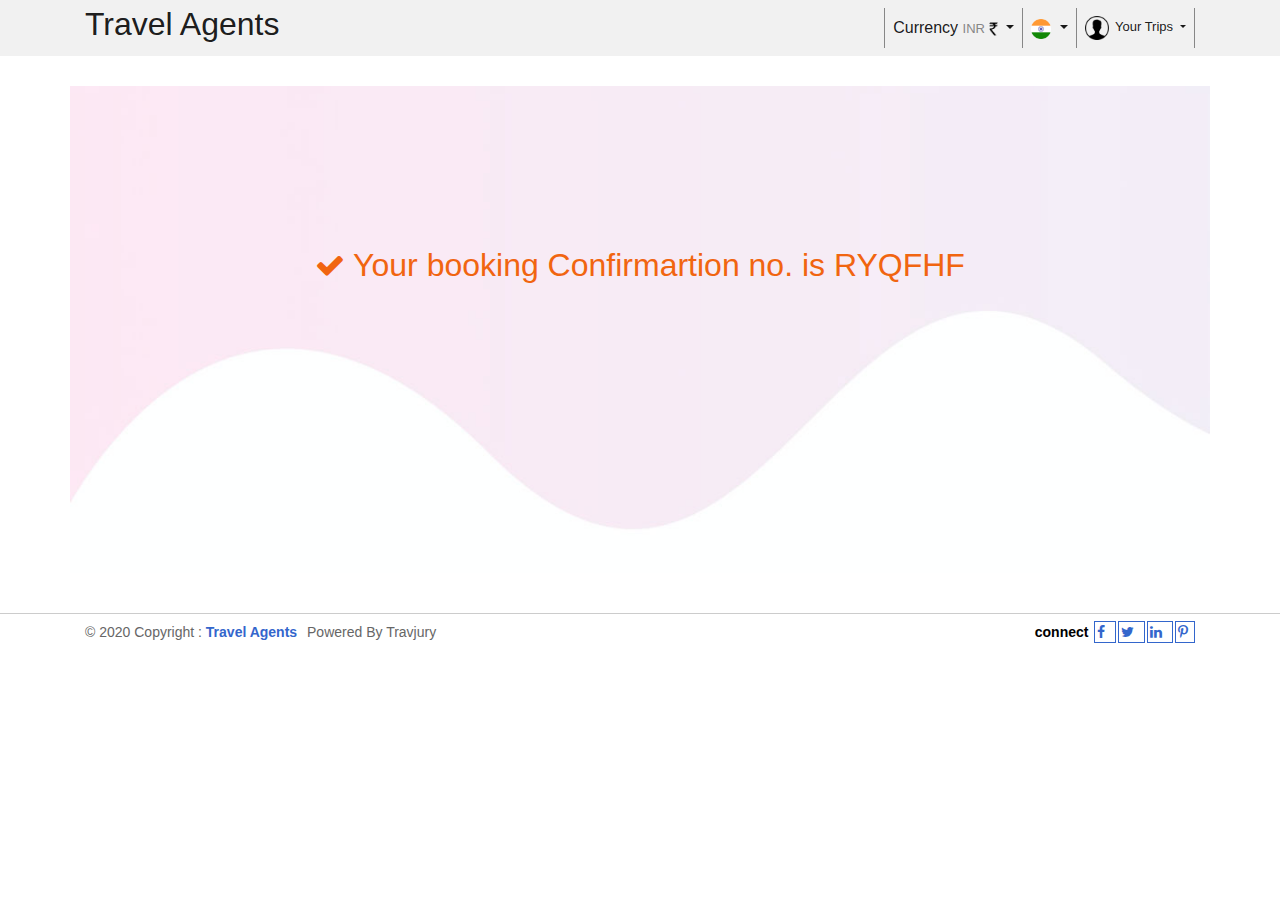
<file: Responsive-Template/confirmation.html>
<!DOCTYPE html>
<html lang="en">
<head>
    <meta http-equiv="X-UA-Compatible" content="IE=edge">
    <meta charset="utf-8">
    <meta name="viewport" content="width=device-width, initial-scale=1.0">
    <meta name="description" content="">
    <meta name="author" content="">
    <title>Welcome to Travel Agents</title>
    <link rel="shortcut icon" type="image/x-icon" href="assets/images/inner/favicon.png" />
    <link rel="stylesheet" type="text/css" href="calenplugin/css/daterangepicker.css">
    <link rel="stylesheet" type="text/css" href="assets/css/style.css" />
    <link rel="stylesheet" type="text/css" href="assets/css/bootstrap.min.css" />
    <link rel="stylesheet" type="text/css" href="assets/css/animate.css" />
    <link href="assets/font-awesome/css/font-awesome.min.css" rel="stylesheet">
</head>
<body>
    <!--start Header-->
    <header id="header">
        <div class="container">
            <nav class="navbar navbar-expand-lg navbar-light">
                <a href="index.html" class="navbar-brand font-weight-bold wow fadeInDown">
                    <h2>
                    Travel Agents
                     <!--<img src="" class="img-logo img-fluid" alt="logo"/>-->
                  </h2>
                </a>
                <button type="button" class="navbar-toggler" data-toggle="collapse" data-target="#collapsenavbar">
                    <i class="fa fa-align-justify"></i>
                </button>
                <div class="collapse navbar-collapse text-center" id="collapsenavbar">
                    <ul class="navbar-nav ml-auto ">
                        <li class="nav-item dropdown nav-left">
                            <div class="wow fadeInDown" data-wow-delay="70ms">
                                <a href="index.html" class="nav-link dropdown-toggle scroll active" data-toggle="dropdown">
                Currency <span class="inr">INR</span><img src="assets/images/inner/rupees.png" class="curr-img" alt="currency">
              </a >
              <div class="dropdown-menu">
              <a class="dropdown-item" href=""><span class="inr">Australian Dollar</span><img src="assets/images/inner/dollar.png" class="curr1-img" alt="currency"></a>
                                <a class="dropdown-item" href=""><span class="inr">Canadian Dollar</span><img src="assets/images/inner/dollar.png" class="curr1-img" alt="currency"></a>
                                <a class="dropdown-item" href=""><span class="inr">Hong Kong Dollar</span><img src="assets/images/inner/dollar.png" class="curr1-img" alt="currency"></a>
                                <a class="dropdown-item" href=""><span class="inr">Euro</span><img src="assets/images/inner/euro.png" class="curr1-img" alt="currency"></a>
                                <a class="dropdown-item" href=""><span class="inr">Malaysian Ringgit M</span><img src="assets/images/inner/dollar.png" class="curr1-img" alt="currency"></a>
                                <a class="dropdown-item" href=""><span class="inr">Pakistan Rs</span></a>
                                <a class="dropdown-item" href=""><span class="inr">US Dollar</span><img src="assets/images/inner/dollar.png" class="curr1-img" alt="currency"></a>
                            </div>
                    </div>
                </li>
                <li class="nav-item dropdown nav-left">
                    <div class="wow fadeInDown nav-img" data-wow-delay="70ms">
                        <a href="index.html" class="nav-link dropdown-toggle scroll active" data-toggle="dropdown">
                            <img src="assets/images/inner/flag.png" alt="currency">
                        </a>
                        <div class="dropdown-menu">
                            <a class="dropdown-item" href="">UAE</a>
                            <a class="dropdown-item" href="">OMAN</a>
                            <a class="dropdown-item" href="">QATAR</a>
                            <a class="dropdown-item" href="">Bahrain</a>
                            <a class="dropdown-item" href="">Kuwait</a>
                            <a class="dropdown-item" href="">Saudi Arabia</a>
                            <a class="dropdown-item" href="">Middle East</a>
                        </div>
                    </div>
                </li>
                <li class="nav-item dropdown nav-left">
                    <div class="wow fadeInDown nav-img trip" data-wow-delay="70ms">
                        <a href="index.html" class="nav-link dropdown-toggle scroll active" data-toggle="dropdown">
                            <img src="assets/images/inner/user.png" alt="currency">Your Trips
                        </a>
                        <div class="dropdown-menu">
                            <a href="" class="btn-register" data-toggle="modal" data-target="#myModal1">Sign In</a>
                            <br>
                            <a href="" class="btn-register" data-toggle="modal" data-target="#myModal">Now Here ? Register</a>
                            <a class="dropdown-item" href="cancellation.html">Cancellations</a>
                            <a class="dropdown-item" href="change-flight.html">Change Flights</a>
                            <a class="dropdown-item" href="">Check PNR Status</a>
                            <a class="dropdown-item" href="">Print ticket</a>
                            <a class="dropdown-item" href="">Print hotel Voucher</a>
                        </div>
                    </div>
                </li>
            </ul>
        </div>
        </nav>
        </div>
        <div class="clearfix"></div>
    </header>
    <section>
        <div class="container">
            <div class="row confirmDiv">
                <div class="col-12 ">
                   <h2><i class="fa fa-check" aria-hidden="true"></i>Your booking Confirmartion no. is RYQFHF</h2>
                </div>
            </div>
        </div>
    </section>
    <!--start footer-->
    <footer class="page-footer font-small mdb-color pt-2">
        <div class="container">
            <div class="row">
                <div class="col-lg-9 col-md-8 col-12">
                    <!--Copyright-->
                    <p class="text-md-left">© 2020 Copyright :
                        <a href="http://travjury.com">
                            <strong> Travel Agents</strong>
                        </a>Powered By Travjury
                    </p>
                </div>
                <div class="col-lg-3 col-md-4 col-12 foot-social">
                    connect
                    <a class="social-footer" href="https://www.facebook.com/travjurys" target="_blank">
                        <i class="fa fa-facebook"></i>
                    </a>
                    <a class="social-footer" href="https://twitter.com/travjuryS" target="_blank">
                        <i class="fa fa-twitter"></i>
                    </a>
                    <a class="social-footer" href="https://www.linkedin.com/company/travjury-software-pvt-ltd" target="_blank">
                        <i class="fa fa-linkedin"></i>
                    </a>
                    <a class="social-footer" href="https://in.pinterest.com/travjurysoftware/?autologin=true" target="_blank">
                        <i class="fa fa-pinterest-p" aria-hidden="true"></i>
                    </a>
                </div>
            </div>
        </div>
    </footer>
    <!-- The Modal -->
    <div class="modal" id="myModal">
        <div class="modal-dialog">
            <div class="modal-content">

                <!-- Modal Header -->
                <div class="modal-header">
                    <h4 class="modal-title">Get a Cleartrip Account</h4>
                    <button type="button" class="close" data-dismiss="modal"><i class="fa fa-times" aria-hidden="true"></i></button>
                </div>
                <!-- Modal body -->
                <div class="modal-body">
                    <button type="button" class="registerfb" onclick="window.location.href = 'https://www.facebook.com/';"><i class="fa fa-facebook" aria-hidden="true"></i>Sign up with Facebook</button>

                    <form id="loginForm">
                        <div class="container">
                            <p>or, Sign up with your current email address</p>
                            <hr>
                            <label><b>Email</b></label>
                            <input type="email" class="textBox" placeholder="Enter Email" name="email" required>

                            <label><b>Password</b></label>
                            <input type="password" class="textBox" placeholder="Enter Password" name="psw" required>

                            <label><b>Repeat Password</b></label>
                            <input type="password" class="textBox" placeholder="Repeat Password" name="psw-repeat" required>
                            <hr>
                            <p>By creating an account you agree to our <a href="#">Terms & Privacy</a>.</p>
                            <button type="submit" class="registerbtn">Create Account</button>
                        </div>

                        <div class="container signin">
                            <p>Already have an account? <a href="#">Sign in</a>.</p>
                        </div>
                    </form>
                </div>
                <!-- Modal footer -->
                <div class="modal-footer">
                    <button type="button" class="btn btn-primary" data-dismiss="modal">Close</button>
                </div>
            </div>
        </div>
    </div>
    <!-- The Modal -->
    <div class="modal" id="myModal1">
        <div class="modal-dialog">
            <div class="modal-content">
                <!-- Modal Header -->
                <div class="modal-header">
                    <h4 class="modal-title">Sign in to Cleartrip</h4>
                    <button type="button" class="close" data-dismiss="modal"><i class="fa fa-times" aria-hidden="true"></i></button>
                </div>
                <!-- Modal body -->
                <div class="modal-body">
                    <button type="button" class="registerfb"><i class="fa fa-facebook" aria-hidden="true">
                   </i>Sign in with Facebook</button>
                    <form>
                        <div class="container">
                            <p>or Log in with your Cleartrip account</p>
                            <hr>
                            <label><b>Email</b></label>
                            <input type="email" class="textBox" placeholder="Enter Email" name="email" required>
                            <label><b>Password</b></label>
                            <input type="password" class="textBox" placeholder="Enter Password" name="psw" required>
                            <hr>
                            <p>By creating an account you agree to our <a href="#">Terms & Privacy</a>.</p>
                            <button type="submit" class="registerbtn">Sign in</button>
                        </div>
                        <div class="container signin">
                            <p>Don’t have a Cleartrip Account? <a href="">Sign Up</a>.</p>
                        </div>
                    </form>
                </div>
                <!-- Modal footer -->
                <div class="modal-footer">
                    <button type="button" class="btn btn-primary" data-dismiss="modal">Close</button>
                </div>
            </div>
        </div>
    </div>
    <!--End footer-->
    <script src="assets/js/jquery-3.4.1.js"></script>
    <script src="assets/js/wow.min.js"></script>
    <script src="assets/js/bootstrap.min.js"></script>
    <script src="assets/js/custom-dynamic.js"></script>
    <script src="calenplugin/js/moment.min.js"></script>
    <script src="calenplugin/js/daterangepicker.min.js"></script>
    <script src="calenplugin/js/select.js"></script>
</body>
</html>
</file>
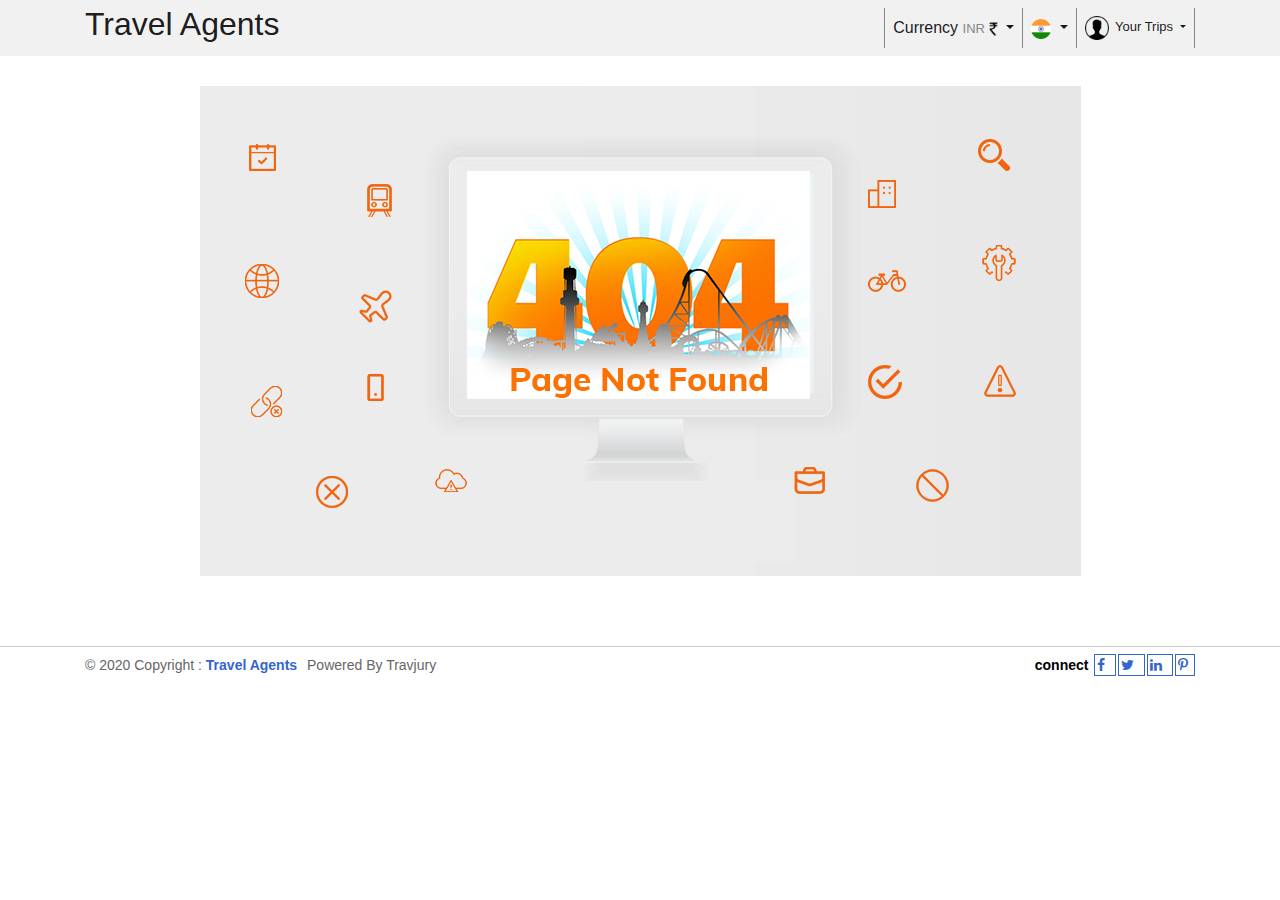
<file: Responsive-Template/error-page.html>
<!DOCTYPE html>
<html lang="en">
<head>
    <meta http-equiv="X-UA-Compatible" content="IE=edge">
    <meta charset="utf-8">
    <meta name="viewport" content="width=device-width, initial-scale=1.0">
    <meta name="description" content="">
    <meta name="author" content="">
    <title>Welcome to ClearTripClone</title>
    <link rel="shortcut icon" type="image/x-icon" href="assets/images/inner/favicon.png" />
    <link rel="stylesheet" type="text/css" href="calenplugin/css/daterangepicker.css">
    <link rel="stylesheet" type="text/css" href="assets/css/style.css" />
    <link rel="stylesheet" type="text/css" href="assets/css/bootstrap.min.css" />
    <link rel="stylesheet" type="text/css" href="assets/css/animate.css" />
    <link href="assets/font-awesome/css/font-awesome.min.css" rel="stylesheet">
</head>
<body>
    <!--start Header-->
    <header id="header">
        <div class="container">
            <nav class="navbar navbar-expand-lg navbar-light">
                <a href="index.html" class="navbar-brand font-weight-bold wow fadeInDown">
                    <h2>
                    Travel Agents
                     <!--<img src="" class="img-logo img-fluid" alt="logo"/>-->
                  </h2>
                </a>
                <button type="button" class="navbar-toggler" data-toggle="collapse" data-target="#collapsenavbar">
                    <i class="fa fa-align-justify"></i>
                </button>
                <div class="collapse navbar-collapse text-center" id="collapsenavbar">
                    <ul class="navbar-nav ml-auto ">
                        <li class="nav-item dropdown nav-left">
                            <div class="wow fadeInDown" data-wow-delay="70ms">
                                <a href="index.html" class="nav-link dropdown-toggle scroll active" data-toggle="dropdown">
                Currency <span class="inr">INR</span><img src="assets/images/inner/rupees.png" class="curr-img" alt="currency">
              </a >
              <div class="dropdown-menu">
              <a class="dropdown-item" href=""><span class="inr">Australian Dollar</span><img src="assets/images/inner/dollar.png" class="curr1-img" alt="currency"></a>
                                <a class="dropdown-item" href=""><span class="inr">Canadian Dollar</span><img src="assets/images/inner/dollar.png" class="curr1-img" alt="currency"></a>
                                <a class="dropdown-item" href=""><span class="inr">Hong Kong Dollar</span><img src="assets/images/inner/dollar.png" class="curr1-img" alt="currency"></a>
                                <a class="dropdown-item" href=""><span class="inr">Euro</span><img src="assets/images/inner/euro.png" class="curr1-img" alt="currency"></a>
                                <a class="dropdown-item" href=""><span class="inr">Malaysian Ringgit M</span><img src="assets/images/inner/dollar.png" class="curr1-img" alt="currency"></a>
                                <a class="dropdown-item" href=""><span class="inr">Pakistan Rs</span></a>
                                <a class="dropdown-item" href=""><span class="inr">US Dollar</span><img src="assets/images/inner/dollar.png" class="curr1-img" alt="currency"></a>
                            </div>
                    </div>
                </li>
                <li class="nav-item dropdown nav-left">
                    <div class="wow fadeInDown nav-img" data-wow-delay="70ms">
                        <a href="index.html" class="nav-link dropdown-toggle scroll active" data-toggle="dropdown">
                            <img src="assets/images/inner/flag.png" alt="currency">
                        </a>
                        <div class="dropdown-menu">
                            <a class="dropdown-item" href="">UAE</a>
                            <a class="dropdown-item" href="">OMAN</a>
                            <a class="dropdown-item" href="">QATAR</a>
                            <a class="dropdown-item" href="">Bahrain</a>
                            <a class="dropdown-item" href="">Kuwait</a>
                            <a class="dropdown-item" href="">Saudi Arabia</a>
                            <a class="dropdown-item" href="">Middle East</a>
                        </div>
                    </div>
                </li>
                <li class="nav-item dropdown nav-left">
                    <div class="wow fadeInDown nav-img trip" data-wow-delay="70ms">
                        <a href="index.html" class="nav-link dropdown-toggle scroll active" data-toggle="dropdown">
                            <img src="assets/images/inner/user.png" alt="currency">Your Trips
                        </a>
                        <div class="dropdown-menu">
                            <a href="" class="btn-register" data-toggle="modal" data-target="#myModal1">Sign In</a>
                            <br>
                            <a href="" class="btn-register" data-toggle="modal" data-target="#myModal">Now Here ? Register</a>
                            <a class="dropdown-item" href="cancellation.html">Cancellations</a>
                            <a class="dropdown-item" href="change-flight.html">Change Flights</a>
                            <a class="dropdown-item" href="">Check PNR Status</a>
                            <a class="dropdown-item" href="">Print ticket</a>
                            <a class="dropdown-item" href="">Print hotel Voucher</a>
                        </div>
                    </div>
                </li>
            </ul>
        </div>
        </nav>
        </div>
        <div class="clearfix"></div>
    </header>
    <section>
        <div class="container">
            <div class="row">
                <div class="col-12 errorDiv">
                    <img src="assets/images/inner/error.png" alt="error">
                </div>
            </div>
        </div>
    </section>
    <!--start footer-->
    <footer class="page-footer font-small mdb-color pt-2">
        <div class="container">
            <div class="row">
                <div class="col-lg-9 col-md-8 col-12">
                    <!--Copyright-->
                    <p class="text-md-left">© 2020 Copyright :
                        <a href="http://travjury.com">
                            <strong> Travel Agents</strong>
                        </a>Powered By Travjury
                    </p>
                </div>
                <div class="col-lg-3 col-md-4 col-12 foot-social">
                    connect
                    <a class="social-footer" href="https://www.facebook.com/travjurys" target="_blank">
                        <i class="fa fa-facebook"></i>
                    </a>
                    <a class="social-footer" href="https://twitter.com/travjuryS" target="_blank">
                        <i class="fa fa-twitter"></i>
                    </a>
                    <a class="social-footer" href="https://www.linkedin.com/company/travjury-software-pvt-ltd" target="_blank">
                        <i class="fa fa-linkedin"></i>
                    </a>
                    <a class="social-footer" href="https://in.pinterest.com/travjurysoftware/?autologin=true" target="_blank">
                        <i class="fa fa-pinterest-p" aria-hidden="true"></i>
                    </a>
                </div>
            </div>
        </div>
    </footer>
    <!-- The Modal -->
    <div class="modal" id="myModal">
        <div class="modal-dialog">
            <div class="modal-content">

                <!-- Modal Header -->
                <div class="modal-header">
                    <h4 class="modal-title">Get a Cleartrip Account</h4>
                    <button type="button" class="close" data-dismiss="modal"><i class="fa fa-times" aria-hidden="true"></i></button>
                </div>
                <!-- Modal body -->
                <div class="modal-body">
                    <button type="button" class="registerfb" onclick="window.location.href = 'https://www.facebook.com/';"><i class="fa fa-facebook" aria-hidden="true"></i>Sign up with Facebook</button>

                    <form id="loginForm">
                        <div class="container">
                            <p>or, Sign up with your current email address</p>
                            <hr>
                            <label><b>Email</b></label>
                            <input type="email" class="textBox" placeholder="Enter Email" name="email" required>

                            <label><b>Password</b></label>
                            <input type="password" class="textBox" placeholder="Enter Password" name="psw" required>

                            <label><b>Repeat Password</b></label>
                            <input type="password" class="textBox" placeholder="Repeat Password" name="psw-repeat" required>
                            <hr>
                            <p>By creating an account you agree to our <a href="#">Terms & Privacy</a>.</p>
                            <button type="submit" class="registerbtn">Create Account</button>
                        </div>

                        <div class="container signin">
                            <p>Already have an account? <a href="#">Sign in</a>.</p>
                        </div>
                    </form>
                </div>
                <!-- Modal footer -->
                <div class="modal-footer">
                    <button type="button" class="btn btn-primary" data-dismiss="modal">Close</button>
                </div>
            </div>
        </div>
    </div>
    <!-- The Modal -->
    <div class="modal" id="myModal1">
        <div class="modal-dialog">
            <div class="modal-content">
                <!-- Modal Header -->
                <div class="modal-header">
                    <h4 class="modal-title">Sign in to Cleartrip</h4>
                    <button type="button" class="close" data-dismiss="modal"><i class="fa fa-times" aria-hidden="true"></i></button>
                </div>
                <!-- Modal body -->
                <div class="modal-body">
                    <button type="button" class="registerfb"><i class="fa fa-facebook" aria-hidden="true">
                   </i>Sign in with Facebook</button>
                    <form>
                        <div class="container">
                            <p>or Log in with your Cleartrip account</p>
                            <hr>
                            <label><b>Email</b></label>
                            <input type="email" class="textBox" placeholder="Enter Email" name="email" required>
                            <label><b>Password</b></label>
                            <input type="password" class="textBox" placeholder="Enter Password" name="psw" required>
                            <hr>
                            <p>By creating an account you agree to our <a href="#">Terms & Privacy</a>.</p>
                            <button type="submit" class="registerbtn">Sign in</button>
                        </div>
                        <div class="container signin">
                            <p>Don’t have a Cleartrip Account? <a href="">Sign Up</a>.</p>
                        </div>
                    </form>
                </div>
                <!-- Modal footer -->
                <div class="modal-footer">
                    <button type="button" class="btn btn-primary" data-dismiss="modal">Close</button>
                </div>
            </div>
        </div>
    </div>
    <!--End footer-->
    <script src="assets/js/jquery-3.4.1.js"></script>
    <script src="assets/js/wow.min.js"></script>
    <script src="assets/js/bootstrap.min.js"></script>
    <script src="assets/js/custom-dynamic.js"></script>
</body>
</html>
</file>
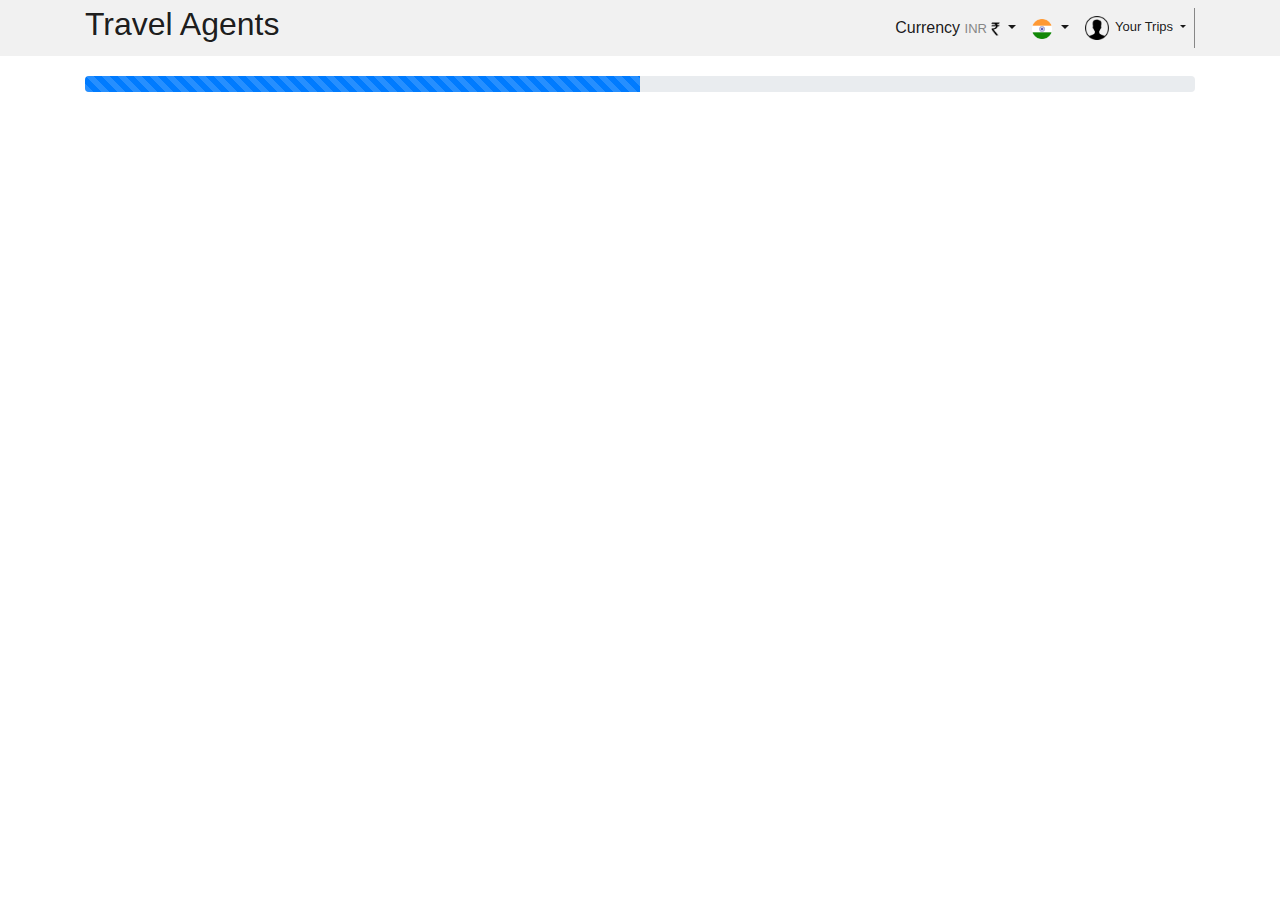
<file: Responsive-Template/flight-calendar.html>
<!DOCTYPE html>
<html lang="en">
   <head>
      <meta http-equiv="X-UA-Compatible" content="IE=edge">
      <meta charset="utf-8">
      <meta name="viewport" content="width=device-width, initial-scale=1.0"> 
      <meta name="description" content="">
      <meta name="author" content="">
      <title>Welcome to Travel Agents</title>
      <link rel="shortcut icon" type="image/x-icon" href="assets/images/inner/favicon.png" />
      <link rel="stylesheet" type="text/css" href="calenplugin/css/daterangepicker.css">
      <link rel="stylesheet" type="text/css" href="assets/css/style.css" />
      <link rel="stylesheet" type="text/css" href="assets/css/bootstrap.min.css" />
      <link rel="stylesheet" type="text/css" href="assets/css/animate.css" />
      <link href="assets/font-awesome/css/font-awesome.min.css" rel="stylesheet">
   </head>
   <body>
      <!--start Header-->
      <header id="header">
         <div class="container">
            <nav class="navbar navbar-expand-lg navbar-light">
               <a href="index.html" class="navbar-brand font-weight-bold wow fadeInDown">
                  <h2>
                     Travel Agents
                  </h2>
               </a>
               <button type="button" class="navbar-toggler" data-toggle="collapse" data-target="#collapsenavbar">
               <i class="fa fa-align-justify"></i>
               </button>
               <div class="collapse navbar-collapse text-center" id="collapsenavbar">
                  <ul class="navbar-nav ml-auto ">
                     <li class="nav-item dropdown">
                        <div class="wow fadeInDown" data-wow-delay="70ms">
                           <a href="index.html" class="nav-link dropdown-toggle scroll active" data-toggle="dropdown">
                           Currency <span class="inr">INR</span><img src="assets/images/inner/rupees.png" class="curr-img" alt="currency">
                           </a >
                           <div class="dropdown-menu">
                              <a class="dropdown-item" href=""><span class="inr">Australian Dollar</span>
                              <img src="assets/images/inner/dollar.png" class="curr1-img" alt="currency">
                              </a>
                              <a class="dropdown-item" href=""><span class="inr">Canadian Dollar</span><img src="assets/images/inner/dollar.png" class="curr1-img" alt="currency"></a>
                              <a class="dropdown-item" href=""><span class="inr">Hong Kong Dollar</span><img src="assets/images/inner/dollar.png" class="curr1-img" alt="currency"></a>
                              <a class="dropdown-item" href=""><span class="inr">Euro</span><img src="assets/images/inner/euro.png" class="curr1-img" alt="currency"></a>
                              <a class="dropdown-item" href=""><span class="inr">Malaysian Ringgit M</span><img src="assets/images/inner/dollar.png" class="curr1-img" alt="currency"></a>
                              <a class="dropdown-item" href=""><span class="inr">Pakistan Rs</span></a>
                              <a class="dropdown-item" href=""><span class="inr">US Dollar</span><img src="assets/images/inner/dollar.png" class="curr1-img" alt="currency"></a>
                           </div>
                        </div>
                     </li>
                     <li class="nav-item dropdown">
                        <div class="wow fadeInDown nav-img" data-wow-delay="70ms">
                           <a href="index.html" class="nav-link dropdown-toggle scroll active" data-toggle="dropdown">
                           <img src="assets/images/inner/flag.png" alt="flag">
                           </a>
                           <div class="dropdown-menu">
                              <a class="dropdown-item" href="">UAE</a>
                              <a class="dropdown-item" href="">OMAN</a>
                              <a class="dropdown-item" href="">QATAR</a>
                              <a class="dropdown-item" href="">Bahrain</a>
                              <a class="dropdown-item" href="">Kuwait</a>
                              <a class="dropdown-item" href="">Saudi Arabia</a>
                              <a class="dropdown-item" href="">Middle East</a>
                           </div>
                        </div>
                     </li>
                     <li class="nav-item dropdown">
                        <div class="wow fadeInDown nav-img trip" data-wow-delay="70ms">
                           <a href="index.html" class="nav-link dropdown-toggle scroll active" data-toggle="dropdown">
                           <img src="assets/images/inner/user.png" alt="user">Your Trips
                           </a>
                           <div class="dropdown-menu">
                              <a href="" class="btn-register" data-toggle="modal" data-target="#myModal1">Sign In</a>
                              <br>
                              <a href="" class="btn-register" data-toggle="modal" data-target="#myModal">Now Here ? Register</a>
                              <a class="dropdown-item" href="">Quick Tools</a>
                              <a class="dropdown-item" href="cancellation.html">Cancellations</a>
                              <a class="dropdown-item" href="change-flight.html">Change Flights</a>
                              <a class="dropdown-item" href="">Check PNR Status</a>
                              <a class="dropdown-item" href="">Print ticket</a>
                              <a class="dropdown-item" href="">Print hotel Voucher</a>
                           </div>
                        </div>
                     </li>
                  </ul>
               </div>
            </nav>
         </div>
         <div class="clearfix"></div>
      </header>
      <div class="container progressBar">
         <div class="row">
            <div class="col-12 prog-One">
               <div class="progress">
                  <div class="progress-bar progress-bar-striped progress-bar-animated">
                  </div>
               </div>
            </div>
         </div>
      </div>
      <!--end header-->
      <section class="loader" style="display: none;">
         <section id="section-hotel">
            <div class="container">
               <div class="row">
                  <div class="col-lg-6 col-md-12 col-12 butonDiv">
                     <button type="button" class="flight-one"><i class="fa fa-play" aria-hidden="true"></i> Modify Search</button>
                     <div class="row hiddenDiv-flight" style="display: none;">
                        <div class="col-12">
                           <div class="wayDiv">
                              <label><input type="radio" name="colorRadio" value="red">  One Way</label>
                              <label><input type="radio" name="colorRadio" value="green">  Round Trip</label>
                              <label><input type="radio" name="colorRadio" value="blue">  Multi-city</label>
                           </div>
                           <div class="red box" id ="redbox1">
                              <form id="myForm">
                                                <div class="row">
                                                    <div class="col-md-12 col-lg-6 col-xl-6 col-12">
                                                        <div class="form-group">
                                                            <label>From *</label>
                                                            <select id="country" name="country" class="custom-select form-control">
                                                            </select>
                                                        </div>
                                                    </div>
                                                    <div class="col-md-12 col-lg-6 col-xl-6 col-12">
                                                        <div class="form-group">
                                                            <label>To*</label>
                                                            <select id="country1" name ="country1" class="custom-select form-control">
                                                            </select>
                                                        </div>
                                                    </div>
                                                    <div class="col-md-12 col-lg-12 col-xl-12 col-12">
                                                        <div class="row">
                                                            <div class="col-md-12 col-lg-6 col-xl-6 col-12">
                                                                <div class="form-group">
                                                                    <label>Depart on*</label>
                                                                    <div class="input-group margin-bottom-sm">
                                                                        <input type="text" value="" id="picker" name="picker" class="form-control" required>
                                                                        <div class="input-group-append">
                                                                            <span class="input-group-text"><i class="fa fa-calendar fa-fw"></i></span>
                                                                        </div>
                                                                    </div>
                                                                </div>
                                                            </div>
                                                        </div>
                                                    </div>
                                                    <div class="col-md-12 col-lg-3 col-xl-3 col-12">
                                                        <div class="form-group">
                                                            <label>Adult*</label>
                                                            <select id="adultDiv" name="adultDiv" class="custom-select form-control">
                                                                <option value="">12+yr</option>
                                                                <option value="1">1</option>
                                                                <option value="2">2</option>
                                                                <option value="3">3</option>
                                                                <option value="4">4</option>
                                                                <option value="5">5</option>
                                                                <option value="6">6</option>
                                                                <option value="7">7</option>
                                                                <option value="8">8</option>
                                                                <option value="9">9</option>
                                                            </select>
                                                        </div>
                                                    </div>
                                                    <div class="col-md-12 col-lg-3 col-xl-3 col-12">
                                                        <div class="form-group">
                                                            <label>Children*</label>
                                                            <select id="childDiv" name="childDiv" class="custom-select form-control">
                                                                <option value="">0+11yr</option>
                                                                <option value="1">1</option>
                                                                <option value="2">2</option>
                                                                <option value="3">3</option>
                                                                <option value="1">4</option>
                                                                <option value="2">5</option>
                                                                <option value="3">6</option>
                                                                <option value="1">7</option>
                                                                <option value="2">8</option>
                                                                <option value="3">9</option>
                                                                <option value="2">10</option>
                                                                <option value="3">11</option>
                                                            </select>
                                                        </div>
                                                    </div>
                                                    <div class="col-md-12 col-lg-3 col-xl-3 col-12">
                                                        <div class="form-group">
                                                            <label>Infants*</label>
                                                            <select id="infantDiv" name="infantDiv" class="custom-select form-control">
                                                                <option value="" >Select</option>
                                                                <option value="1">0</option>
                                                                <option value="2">1</option>
                                                            </select>
                                                        </div>
                                                    </div>
                                                </div>
                                                <div class="col-12 toggleDiv">
                                                    <i class="fa fa-play" aria-hidden="true"></i>
                                                    <b>More options:</b> Class of travel, Airline preference 
                                                </div>
                                                <div class="row hiddenDiv" style="display: none;">
                                                    <div class="col-md-12 col-lg-6 col-xl-6 col-12">
                                                        <div class="form-group">
                                                            <label>Class of Travel</label>
                                                            <select id="economyDiv" name="economyDiv" class="custom-select form-control">
                                                                <option value="">Select</option>
                                                                <option value="1">Economy</option>
                                                                <option value="2">Business</option>
                                                                <option value="3">First</option>
                                                                <option value="4">Premium Economy</option>
                                                            </select>
                                                        </div>
                                                    </div>
                                                    <div class="col-md-12 col-lg-6 col-xl-6 col-12">
                                                        <div class="form-group">
                                                            <label>Preferred Airline</label>
                                                            <input type="text" class="form-control" placeholder="Airline Name" name="fname" id="fname" />
                                                        </div>
                                                    </div>
                                                </div>
                                                <div class="buttonDiv float-right">
                                                     <input type="submit" name="submit" class="submitButton" value="Search Flights">
                                                </div>
                                            </form>
                                        </div>
                                        <div class="green box" style="display: none;">
                                              <form id="secondForm">
                                                <div class="row">
                                                    <div class="col-md-12 col-lg-6 col-xl-6 col-12">
                                                        <div class="form-group">
                                                            <label>From *</label>
                                                            <select id="country2" name ="country2" class="custom-select form-control">
                                                            </select>
                                                        </div>
                                                    </div>
                                                    <div class="col-md-12 col-lg-6 col-xl-6 col-12">
                                                        <div class="form-group">
                                                            <label>To*</label>
                                                            <select id="country3" name ="country3" class="custom-select form-control">
                                                            </select>
                                                        </div>
                                                    </div>
                                                    <div class="col-md-12 col-lg-12 col-xl-12 col-12">
                                                        <div class="row">
                                                            <div class="col-md-12 col-lg-6 col-xl-6 col-12">
                                                                <div class="form-group">
                                                                    <label>Depart on*</label>
                                                                    <div class="input-group margin-bottom-sm">
                                                                        <input type="text" value="10/24/1984" id="picker1" name="picker" class="form-control" required>
                                                                        <div class="input-group-append">
                                                                            <span class="input-group-text"><i class="fa fa-calendar fa-fw"></i></span>
                                                                        </div>
                                                                    </div>
                                                                </div>
                                                            </div>
                                                            <div class="col-md-12 col-lg-6 col-xl-6 col-12">
                                                                <div class="form-group">
                                                                    <label>Return on*</label>
                                                                    <div class="input-group margin-bottom-sm">
                                                                        <input type="text" value="10/24/1984" id="picker2" name="picker" class="form-control" required>
                                                                        <div class="input-group-append">
                                                                            <span class="input-group-text"><i class="fa fa-calendar fa-fw"></i></span>
                                                                        </div>
                                                                    </div>
                                                                </div>
                                                            </div>
                                                        </div>
                                                    </div>
                                                    <div class="col-md-12 col-lg-3 col-xl-3 col-12">
                                                        <div class="form-group">
                                                            <label>Adult*</label>
                                                            <select id="adultOneDiv" name="adultOneDiv" class="custom-select form-control">
                                                                <option value="">12+yr</option>
                                                                <option value="1">1</option>
                                                                <option value="2">2</option>
                                                                <option value="3">3</option>
                                                                <option value="4">4</option>
                                                                <option value="5">5</option>
                                                                <option value="6">6</option>
                                                                <option value="7">7</option>
                                                                <option value="8">8</option>
                                                                <option value="9">9</option>
                                                            </select>
                                                        </div>
                                                    </div>
                                                    <div class="col-md-12 col-lg-3 col-xl-3 col-12">
                                                        <div class="form-group">
                                                            <label>Children*</label>
                                                        <select id="childOneDiv" name="childOneDiv" class="custom-select form-control">
                                                                <option value="">2-11yr</option>
                                                                <option value="1">1</option>
                                                                <option value="2">2</option>
                                                                <option value="3">3</option>
                                                                <option value="4">4</option>
                                                                <option value="5">5</option>
                                                                <option value="6">6</option>
                                                                <option value="7">7</option>
                                                                <option value="8">8</option>
                                                                <option value="9">9</option>
                                                                <option value="10">10</option>
                                                                <option value="11">11</option>
                                                            </select>
                                                        </div>
                                                    </div>
                                                    <div class="col-md-12 col-lg-3 col-xl-3 col-12">
                                                        <div class="form-group">
                                                            <label>Infants*</label>
                                                            <select id="infantOneDiv" name="infantOneDiv" class="custom-select form-control">
                                                                <option value="">Below 2yr
                                                                </option>
                                                                <option value="1">0</option>
                                                                <option value="2">1</option>
                                                            </select>
                                                        </div>
                                                    </div>
                                                </div>
                                                <div class="col-12 toggleDiv">
                                                    <i class="fa fa-play" aria-hidden="true"></i><b>More options:</b> Class of travel, Airline preference
                                                </div>
                                                <div class="row hiddenDiv" style="display: none;">
                                                    <div class="col-md-12 col-lg-6 col-xl-6 col-12">
                                                        <div class="form-group">
                                                            <label>Class of Travel</label>
                                                            <select id="travelClass" name="travelClass" class="custom-select form-control">  
                                                                <option value="">Select</option>
                                                                <option value="1">Economy</option>
                                                                <option value="2">Business</option>
                                                                <option value="3">First</option>
                                                                <option value="4">Premium Economy</option>
                                                            </select>
                                                        </div>
                                                    </div>
                                                    <div class="col-md-12 col-lg-6 col-xl-6 col-12">
                                                        <div class="form-group">
                                                            <label>Preferred Airline</label>
                                                            <input type="text" class="form-control" placeholder="Airline Name" name=airName id=airName />
                                                        </div>
                                                    </div>
                                                </div>
                                                <div class="buttonDiv float-right">
                                                   <input type="submit" name="submit" value="Search Flights" class="submitButton">
                                                </div>
                                            </form>
                                            </div>
                                            <div class="blue box" style="display: none;">
                                            <form id="thirdForm">
                                                <div class="row">
                                                    <div class="col-md-12 col-lg-4 col-xl-4 col-12">
                                                        <div class="form-group">
                                                            <label>From*</label>
                                                            <select id="country4" name ="country4" class="custom-select form-control">
                                                            </select>
                                                        </div>
                                                    </div>
                                                    <div class="col-md-12 col-lg-4 col-xl-4 col-12">
                                                        <div class="form-group">
                                                            <label>To*</label>
                                                            <select id="country5" name ="country5" class="custom-select form-control">
                                                            </select>
                                                        </div>
                                                    </div>
                                                    <div class="col-md-12 col-lg-4 col-xl-4 col-12">
                                                        <div class="form-group">
                                                            <label>Depart on*</label>
                                                            <div class="input-group margin-bottom-sm">
                                                                <input type="text" value="10/24/1984" id="picker3" name="picker" class="form-control" required>
                                                                <div class="input-group-append">
                                                                    <span class="input-group-text"><i class="fa fa-calendar fa-fw"></i></span>
                                                                </div>
                                                            </div>
                                                        </div>
                                                    </div>
                                                    <div class="col-md-12 col-lg-4 col-xl-4 col-12">
                                                        <div class="form-group">
                                                            <label>From *</label>
                                                           <select id="country6" name ="country6" class="custom-select form-control">
                                                            </select>
                                                        </div>
                                                    </div>
                                                    <div class="col-md-12 col-lg-4 col-xl-4 col-12">
                                                        <div class="form-group">
                                                            <label>To*</label>
                                                            <select id="country7" name ="country7" class="custom-select form-control">
                                                            </select>
                                                        </div>
                                                    </div>
                                                    <div class="col-md-12 col-lg-4 col-xl-4 col-12">
                                                        <div class="form-group">
                                                            <label>Depart on*</label>
                                                            <div class="input-group margin-bottom-sm">
                                                                <input type="text" value="10/24/1984" id="picker4" name="picker" class="form-control" required>
                                                                <div class="input-group-append">
                                                                    <span class="input-group-text"><i class="fa fa-calendar fa-fw"></i></span>
                                                                </div>
                                                            </div>
                                                        </div>
                                                    </div>
                                                    <div class="col-md-12 col-lg-4 col-xl-4 col-12">
                                                        <div class="form-group">
                                                            <label>From *</label>
                                                            <select id="country8" name ="country8" class="custom-select form-control">
                                                            </select>
                                                        </div>
                                                    </div>
                                                    <div class="col-md-12 col-lg-4 col-xl-4 col-12">
                                                        <div class="form-group">
                                                            <label>To*</label>
                                                            <select id="country9" name ="country9" class="custom-select form-control">
                                                            </select>
                                                        </div>
                                                    </div>
                                                    <div class="col-md-12 col-lg-4 col-xl-4 col-12">
                                                        <div class="form-group">
                                                            <label>Depart on*</label>
                                                            <div class="input-group margin-bottom-sm">
                                                                <input type="text" value="10/24/1984" id="picker5" name="picker" class="form-control" required>
                                                                <div class="input-group-append">
                                                                    <span class="input-group-text"><i class="fa fa-calendar fa-fw"></i></span>
                                                                </div>
                                                            </div>
                                                        </div>
                                                    </div>
                                                    <div class="col-md-12 col-lg-3 col-xl-3 col-12">
                                                        <div class="form-group">
                                                            <label>Adult*</label>
                                                            <select id="selectAdult" name="selectAdult" class="custom-select form-control">
                                                                <option value="">12+yr</option>
                                                                <option value="1">1</option>
                                                                <option value="2">2</option>
                                                                <option value="3">3</option>
                                                                <option value="4">4</option>
                                                                <option value="5">5</option>
                                                                <option value="6">6</option>
                                                                <option value="7">7</option>
                                                                <option value="8">8</option>
                                                                <option value="9">9</option>
                                                            </select>
                                                        </div>
                                                    </div>
                                                    <div class="col-md-12 col-lg-3 col-xl-3 col-12">
                                                        <div class="form-group">
                                                            <label>Children*</label>
                                                            <select id="selectChild" name="selectChild" class="custom-select form-control">
                                                                <option value="">2-11yr</option>
                                                                <option value="1">1</option>
                                                                <option value="2">2</option>
                                                                <option value="3">3</option>
                                                                <option value="4">4</option>
                                                                <option value="5">5</option>
                                                                <option value="6">6</option>
                                                                <option value="7">7</option>
                                                                <option value="8">8</option>
                                                                <option value="9">9</option>
                                                                <option value="10">10</option>
                                                                <option value="11">11</option>
                                                            </select>
                                                        </div>
                                                    </div>
                                                    <div class="col-md-12 col-lg-3 col-xl-3 col-12">
                                                        <div class="form-group">
                                                            <label>Infants*</label>
                                                            <select id="selectInfant" name="selectInfant" class="custom-select form-control">
                                                                <option value="">Below 2yr</option>
                                                                <option value="1">0</option>
                                                                <option value="2">1</option>
                                                            </select>
                                                        </div>
                                                    </div>
                                                    <div class="col-md-12 col-lg-3 col-xl-3 col-12">
                                                        <div class="form-group">
                                                            <label>Class of Travel</label>
                                                            <select id="selectClass" name="selectClass" class="custom-select form-control">
                                                                <option value="">Economy</option>
                                                                <option value="1">Business</option>
                                                                <option value="2">First</option>
                                                                <option value="3">Premium Economy</option>
                                                            </select>
                                                        </div>
                                                    </div>
                                                </div>
                                                <div class="buttonDiv float-right">
                                                    <input type="submit" name="submit" Value="Search Flights" class="submitButton">
                                                </div>
                                            </form>
                           </div>
                        </div>
                     </div>
                  </div>
                  <div class="col-lg-3 col-md-3 col-12 listInner text-right">
                     <a href="flight-details.html" class="listDiv"><i class="fa fa-list" aria-hidden="true"></i>List</a>
                     <a href="flight-calendar.html" class="calDiv" id="calendar"><i class="fa fa-calendar" aria-hidden="true"></i>Calendar</a>
                  </div>
                  <div class="col-lg-3 col-md-3 col-12 listInner text-right">
                     <span class="listDiv"><i class="fa fa-plane" aria-hidden="true"></i>All Flights</span>
                     <span class="calDiv"><i class="fa fa-stop" aria-hidden="true"></i>Non Stop</span>
                  </div>
               </div>
            </div>
         </section>
         <!--section-->
         <section>
            <div class="container">
               <div class="row">
                  <!--left portion start-->
                  <div class="col-md-12 col-lg-3 col-xl-3 col-xs-12 mx-auto mt-3 ">
                     <div class="filter-head text-left">
                        <h6>25 of 65 Flights</h6>
                     </div>
                     <div class="filter-area">
                        <div class="price-filter filter">
                           <h5><i class="fa fa-usd"></i> Price</h5>
                           <div class="slidecontainer">
                              <input type="range" min="1" max="100" value="90" class="slider" id="myRange">
                              <p>Value: <span id="tripDur"></span></p>
                           </div>
                        </div>
                     </div>
                     <div class="filter-area">
                        <h6>Stops</h6>
                        <ul>
                           <li>
                              <input type="checkbox">0 Stop
                           </li>
                           <li>
                              <input type="checkbox">1 Stop
                           </li>
                           <li>
                              <input type="checkbox">2 Stop
                           </li>
                           <li>
                              <input type="checkbox">Above 2 Stop
                           </li>
                        </ul>
                     </div>
                     <div class="filter-area">
                        <h6>Departure Time</h6>
                        <ul>
                           <li>
                              <input type="checkbox">Early Morning<span class="float-right">
                              12am - 8am
                              </span>
                           </li>
                           <li>
                              <input type="checkbox"> Morning<span class="float-right">
                              8am - 12pm
                              </span>
                           </li>
                           <li>
                              <input type="checkbox">Mid Day<span class="float-right">
                              12pm - 4pm
                              </span>
                           </li>
                           <li>
                              <input type="checkbox">Evening
                              <span class="float-right">
                              4pm - 8pm
                              </span>
                           </li>
                           <li>
                              <input type="checkbox">Night
                              <span class="float-right">
                              8pm - 12am
                              </span>
                           </li>
                        </ul>
                     </div>
                     <div class="filter-area">
                        <h6>Airlines</h6>
                        <ul>
                           <li>
                              <input type="checkbox">Show Multi-airlines itineraries
                           </li>
                           <li>
                              <input type="checkbox">Air Asia
                              <span class="float-right">
                              ₹ 4,939
                              </span>
                           </li>
                           <li>
                              <input type="checkbox">Air India
                              <span class="float-right">
                              ₹ 5,515
                              </span>
                           </li>
                           <li>
                              <input type="checkbox">Go Air
                              <span class="float-right">
                              ₹ 5,676
                              </span>
                           </li>
                           <li>
                              <input type="checkbox">Indigo
                              <span class="float-right">
                              ₹ 4,976
                              </span>
                           </li>
                           <li>
                              <input type="checkbox">SpiceJet
                              <span class="float-right">
                              ₹ 4,939
                              </span>
                           </li>
                           <li>
                              <input type="checkbox">Vistara
                              <span class="float-right">
                              ₹ 5,025
                              </span>
                           </li>
                        </ul>
                     </div>
                     <div class="filter-area">
                        <h6>Trip Duration in Hours</h6>
                        <div class="slidecontainer">
                           <input type="range" min="1" max="100" value="50" class="slider" id="myRange1">
                           <p>Value: <span id="layOver"></span></p>
                        </div>
                     </div>
                     <div class="filter-area">
                        <h6>Layover Duration in Hours</h6>
                        <div class="slidecontainer">
                           <input type="range" min="1" max="100" value="80" class="slider" id="myRangeThree">
                           <p>Value: <span id="layOver1"></span></p>
                        </div>
                     </div>
                  </div>
                  <!--left portion end-->
                  <!--right portion start-->
                  <div class="col-md-12 col-lg-9 col-xl-9 col-sm-12 mx-auto mt-3 hotel-listing">
                     <!-- START: HOTEL LIST VIEW -->
                     <div class="row">
                        <div class="col wow zoomIn">
                           <div class="hotel-list-view">
                              <div class="container-fluid calendar-size">
                                 <header>
                                    <h4 class="display-4 mb-4 mt-3 text-center">March 2020</h4>
                                    <div class="row d-none d-sm-flex p-1 text-dark">
                                       <h5 class="col-sm p-1 text-center">Sun</h5>
                                       <h5 class="col-sm p-1 text-center">Mon</h5>
                                       <h5 class="col-sm p-1 text-center">Tue</h5>
                                       <h5 class="col-sm p-1 text-center">Wed</h5>
                                       <h5 class="col-sm p-1 text-center">Thu</h5>
                                       <h5 class="col-sm p-1 text-center">Fri</h5>
                                       <h5 class="col-sm p-1 text-center">Sat</h5>
                                    </div>
                                 </header>
                                 <div class="row border border-right-0 border-bottom-0">
                                    <div class="day col-sm p-2 border border-left-0 border-top-0 text-truncate d-none d-sm-inline-block bg-light text-muted">
                                       <h5 class="row align-items-center">
                                          <span class="date col-1">29</span>
                                          <small class="col d-sm-none text-center text-muted">Sun</small>
                                          <span class="col-1"></span>
                                       </h5>
                                       <p class="d-sm-none">No Info</p>
                                    </div>
                                    <div class="day col-sm p-2 border border-left-0 border-top-0 text-truncate d-none d-sm-inline-block bg-light text-muted">
                                       <h5 class="row align-items-center">
                                          <span class="date col-1">30</span>
                                          <small class="col d-sm-none text-center text-muted">Mon</small>
                                          <span class="col-1"></span>
                                       </h5>
                                       <p class="d-sm-none">No Flight</p>
                                    </div>
                                    <div class="day col-sm p-2 border border-left-0 border-top-0 text-truncate d-none d-sm-inline-block bg-light text-muted">
                                       <h5 class="row align-items-center">
                                          <span class="date col-1">31</span>
                                          <small class="col d-sm-none text-center text-muted">Tue</small>
                                          <span class="col-1"></span>
                                       </h5>
                                       <p class="d-sm-none">No Info</p>
                                    </div>
                                    <div class="day col-sm p-2 border border-left-0 border-top-0 text-truncate ">
                                       <h5 class="row align-items-center">
                                          <span class="date col-1">1</span>
                                          <small class="col d-sm-none text-center text-muted">Wed</small>
                                          <span class="col-1"></span>
                                       </h5>
                                       <a href="booking.html" class="event d-block p-1 pl-2 pr-2 mb-1" title="Flight Fare">₹ 5,423</a>
                                       <p class="cal-arrow pl-2"><i class="fa fa-long-arrow-right" aria-hidden="true"></i>Go Air</p>
                                       <p class="updateCal pt-4">Updated 7 days ago</p>
                                    </div>
                                    <div class="day col-sm p-2 border border-left-0 border-top-0 text-truncate ">
                                       <h5 class="row align-items-center">
                                          <span class="date col-1">2</span>
                                          <small class="col d-sm-none text-center text-muted">Thu</small>
                                          <span class="col-1"></span>
                                       </h5>
                                       <a href="booking.html" class="event d-block p-1 pl-2 pr-2 mb-1" title="Flight Fare">₹ 7,523</a>
                                       <p class="cal-arrow pl-2"><i class="fa fa-long-arrow-right" aria-hidden="true"></i>Go Air</p>
                                       <p class="updateCal pt-4">Updated 7 days ago</p>
                                    </div>
                                    <div class="day col-sm p-2 border border-left-0 border-top-0 text-truncate ">
                                       <h5 class="row align-items-center">
                                          <span class="date col-1">3</span>
                                          <small class="col d-sm-none text-center text-muted">Fri</small>
                                          <span class="col-1"></span>
                                       </h5>
                                       <a href="booking.html" class="event d-block p-1 pl-2 pr-2 mb-1" title="Flight Fare">₹ 6,423</a>
                                       <p class="cal-arrow pl-2"><i class="fa fa-long-arrow-right" aria-hidden="true"></i>IndiGo</p>
                                       <p class="updateCal pt-4">Updated 7 days ago</p>
                                    </div>
                                    <div class="day col-sm p-2 border border-left-0 border-top-0 text-truncate ">
                                       <h5 class="row align-items-center">
                                          <span class="date col-1">4</span>
                                          <small class="col d-sm-none text-center text-muted">Sat</small>
                                          <span class="col-1"></span>
                                       </h5>
                                       <a href="booking.html" class="event d-block p-1 pl-2 pr-2 mb-1" title="Flight Fare">₹ 7,023</a>
                                       <p class="cal-arrow pl-2"><i class="fa fa-long-arrow-right" aria-hidden="true"></i>IndiGo</p>
                                       <p class="updateCal pt-4">Updated 7 days ago</p>
                                    </div>
                                    <div class="w-100"></div>
                                    <div class="day col-sm p-2 border border-left-0 border-top-0 text-truncate ">
                                       <h5 class="row align-items-center">
                                          <span class="date col-1">5</span>
                                          <small class="col d-sm-none text-center text-muted">Sunday</small>
                                          <span class="col-1"></span>
                                       </h5>
                                       <a href="booking.html" class="event d-block p-1 pl-2 pr-2 mb-1" title="Flight Fare">₹ 6,323</a>
                                       <p class="cal-arrow pl-2"><i class="fa fa-long-arrow-right" aria-hidden="true"></i>SpiceJet</p>
                                       <p class="updateCal pt-4">Updated 7 days ago</p>
                                    </div>
                                    <div class="day col-sm p-2 border border-left-0 border-top-0 text-truncate ">
                                       <h5 class="row align-items-center">
                                          <span class="date col-1">6</span>
                                          <small class="col d-sm-none text-center text-muted">Monday</small>
                                          <span class="col-1"></span>
                                       </h5>
                                       <a href="booking.html" class="event d-block p-1 pl-2 pr-2 mb-1" title="Flight Fare">₹ 5,423</a>
                                       <p class="cal-arrow pl-2"><i class="fa fa-long-arrow-right" aria-hidden="true"></i>SpiceJet</p>
                                       <p class="updateCal pt-4">Updated 7 days ago</p>
                                    </div>
                                    <div class="day col-sm p-2 border border-left-0 border-top-0 text-truncate ">
                                       <h5 class="row align-items-center">
                                          <span class="date col-1">7</span>
                                          <small class="col d-sm-none text-center text-muted">Tuesday</small>
                                          <span class="col-1"></span>
                                       </h5>
                                       <a href="booking.html" class="event d-block p-1 pl-2 pr-2 mb-1" title="Flight Fare">₹ 7,423</a>
                                       <p class="cal-arrow pl-2"><i class="fa fa-long-arrow-right" aria-hidden="true"></i>Go Air</p>
                                       <p class="updateCal pt-4">Updated 7 days ago</p>
                                    </div>
                                    <div class="day col-sm p-2 border border-left-0 border-top-0 text-truncate ">
                                       <h5 class="row align-items-center">
                                          <span class="date col-1">8</span>
                                          <small class="col d-sm-none text-center text-muted">Wednesday</small>
                                          <span class="col-1"></span>
                                       </h5>
                                       <a href="booking.html" class="event d-block p-1 pl-2 pr-2 mb-1" title="Flight Fare">₹ 4,623</a>
                                       <p class="cal-arrow pl-2"><i class="fa fa-long-arrow-right" aria-hidden="true"></i>Go Air</p>
                                       <p class="updateCal pt-4">Updated 7 days ago</p>
                                    </div>
                                    <div class="day col-sm p-2 border border-left-0 border-top-0 text-truncate ">
                                       <h5 class="row align-items-center">
                                          <span class="date col-1">9</span>
                                          <small class="col d-sm-none text-center text-muted">Thursday</small>
                                          <span class="col-1"></span>
                                       </h5>
                                       <a href="booking.html" class="event d-block p-1 pl-2 pr-2 mb-1" title="Flight Fare">₹ 7,123</a>
                                       <p class="cal-arrow pl-2"><i class="fa fa-long-arrow-right" aria-hidden="true"></i>IndiGo</p>
                                       <p class="updateCal pt-4">Updated 7 days ago</p>
                                    </div>
                                    <div class="day col-sm p-2 border border-left-0 border-top-0 text-truncate ">
                                       <h5 class="row align-items-center">
                                          <span class="date col-1">10</span>
                                          <small class="col d-sm-none text-center text-muted">Friday</small>
                                          <span class="col-1"></span>
                                       </h5>
                                       <a href="booking.html" class="event d-block p-1 pl-2 pr-2 mb-1" title="Flight Fare">₹ 5,623</a>
                                       <p class="cal-arrow pl-2"><i class="fa fa-long-arrow-right" aria-hidden="true"></i>IndiGo</p>
                                       <p class="updateCal pt-4">Updated 7 days ago</p>
                                    </div>
                                    <div class="day col-sm p-2 border border-left-0 border-top-0 text-truncate ">
                                       <h5 class="row align-items-center">
                                          <span class="date col-1">11</span>
                                          <small class="col d-sm-none text-center text-muted">Saturday</small>
                                          <span class="col-1"></span>
                                       </h5>
                                       <a href="booking.html" class="event d-block p-1 pl-2 pr-2 mb-1" title="Flight Fare">₹ 6,993</a>
                                       <p class="cal-arrow pl-2"><i class="fa fa-long-arrow-right" aria-hidden="true"></i>SpiceJet</p>
                                       <p class="updateCal pt-4">Updated 7 days ago</p>
                                    </div>
                                    <div class="w-100"></div>
                                    <div class="day col-sm p-2 border border-left-0 border-top-0 text-truncate ">
                                       <h5 class="row align-items-center">
                                          <span class="date col-1">12</span>
                                          <small class="col d-sm-none text-center text-muted">Sunday</small>
                                          <span class="col-1"></span>
                                       </h5>
                                       <p class="d-sm-none"></p>
                                    </div>
                                    <div class="day col-sm p-2 border border-left-0 border-top-0 text-truncate ">
                                       <h5 class="row align-items-center">
                                          <span class="date col-1">13</span>
                                          <small class="col d-sm-none text-center text-muted">Monday</small>
                                          <span class="col-1"></span>
                                       </h5>
                                       <a href="booking.html" class="event d-block p-1 pl-2 pr-2 mb-1" title="Flight Fare">₹ 7,523</a>
                                       <p class="cal-arrow pl-2"><i class="fa fa-long-arrow-right" aria-hidden="true"></i>SpiceJet</p>
                                       <p class="updateCal pt-4">Updated 7 days ago</p>
                                    </div>
                                    <div class="day col-sm p-2 border border-left-0 border-top-0 text-truncate ">
                                       <h5 class="row align-items-center">
                                          <span class="date col-1">14</span>
                                          <small class="col d-sm-none text-center text-muted">Tuesday</small>
                                          <span class="col-1"></span>
                                       </h5>
                                       <a  href="booking.html" class="event d-block p-1 pl-2 pr-2 mb-1" title="Flight Fare">₹ 6,923</a>
                                       <p class="cal-arrow pl-2"><i class="fa fa-long-arrow-right" aria-hidden="true"></i>Go Air</p>
                                       <p class="updateCal pt-4">Updated 7 days ago</p>
                                    </div>
                                    <div class="day col-sm p-2 border border-left-0 border-top-0 text-truncate ">
                                       <h5 class="row align-items-center">
                                          <span class="date col-1">15</span>
                                          <small class="col d-sm-none text-center text-muted">Wednesday</small>
                                          <span class="col-1"></span>
                                       </h5>
                                       <p class="d-sm-none"></p>
                                    </div>
                                    <div class="day col-sm p-2 border border-left-0 border-top-0 text-truncate ">
                                       <h5 class="row align-items-center">
                                          <span class="date col-1">16</span>
                                          <small class="col d-sm-none text-center text-muted">Thursday</small>
                                          <span class="col-1"></span>
                                       </h5>
                                       <a  href="booking.html" class="event d-block p-1 pl-2 pr-2 mb-1" title="Flight Fare">₹ 5,423</a>
                                       <p class="cal-arrow pl-2"><i class="fa fa-long-arrow-right" aria-hidden="true"></i>Go Air</p>
                                       <p class="updateCal pt-4">Updated 7 days ago</p>
                                    </div>
                                    <div class="day cal-back col-sm p-2 border border-left-0 border-top-0 text-truncate ">
                                       <h5 class="row align-items-center">
                                          <span class="date col-1">17</span><span class="fare-best"><i>Best Fare</i></span>
                                          <small class="col d-sm-none text-center text-muted">Friday</small>
                                          <span class="col-1"></span>
                                       </h5>
                                       <a href="booking.html" class="event d-block p-1 pl-2 pr-2 mb-1" title="Flight Fare">₹ 3,323</a>
                                       <p class="cal-arrow pl-2"><i class="fa fa-long-arrow-right" aria-hidden="true"></i>IndiGo</p>
                                       <p class="updateCal pt-4">Updated 7 days ago</p>
                                    </div>
                                    <div class="day col-sm p-2 cal-back border border-left-0 border-top-0 text-truncate ">
                                       <h5 class="row align-items-center">
                                          <span class="date col-1">18</span><span class="fare-best"><i>Best Fare</i></span>
                                          <small class="col d-sm-none text-center text-muted">Saturday</small>
                                          <span class="col-1"></span>
                                       </h5>
                                       <a href="booking.html" class="event d-block p-1 pl-2 pr-2 mb-1" title="Flight Fare">₹ 3,023</a>
                                       <p class="cal-arrow pl-2"><i class="fa fa-long-arrow-right" aria-hidden="true"></i>Go Air</p>
                                       <p class="updateCal pt-4">Updated 7 days ago</p>
                                    </div>
                                    <div class="w-100"></div>
                                    <div class="day col-sm p-2 border border-left-0 border-top-0 text-truncate ">
                                       <h5 class="row align-items-center">
                                          <span class="date col-1">19</span>
                                          <small class="col d-sm-none text-center text-muted">Sunday</small>
                                          <span class="col-1"></span>
                                       </h5>
                                       <a href="booking.html" class="event d-block p-1 pl-2 pr-2 mb-1" title="Flight Fare">₹ 5,423</a>
                                       <p class="cal-arrow pl-2"><i class="fa fa-long-arrow-right" aria-hidden="true"></i>IndiGo</p>
                                       <p class="updateCal pt-4">Updated 7 days ago</p>
                                    </div>
                                    <div class="day col-sm p-2 border border-left-0 border-top-0 text-truncate ">
                                       <h5 class="row align-items-center">
                                          <span class="date col-1">20</span>
                                          <small class="col d-sm-none text-center text-muted">Monday</small>
                                          <span class="col-1"></span>
                                       </h5>
                                       <a href="booking.html" class="event d-block p-1 pl-2 pr-2 mb-1" title="Flight Fare">₹ 7,423</a>
                                       <p class="cal-arrow pl-2"><i class="fa fa-long-arrow-right" aria-hidden="true"></i>SpiceJet</p>
                                       <p class="updateCal pt-4">Updated 7 days ago</p>
                                    </div>
                                    <div class="day col-sm p-2 border border-left-0 border-top-0 text-truncate ">
                                       <h5 class="row align-items-center">
                                          <span class="date col-1">21</span>
                                          <small class="col d-sm-none text-center text-muted">Tuesday</small>
                                          <span class="col-1"></span>
                                       </h5>
                                    </div>
                                    <div class="day col-sm p-2 cal-back border border-left-0 border-top-0 text-truncate ">
                                       <h5 class="row align-items-center">
                                          <span class="date col-1">22</span><span class="fare-best"><i>Best Fare</i></span>
                                          <small class="col d-sm-none text-center text-muted">Wednesday</small>
                                          <span class="col-1"></span>
                                       </h5>
                                       <a href="booking.html" class="event d-block p-1 pl-2 pr-2 mb-1" title="Flight Fare">₹ 3,423</a>
                                       <p class="cal-arrow pl-2"><i class="fa fa-long-arrow-right" aria-hidden="true"></i>Go Air</p>
                                       <p class="updateCal pt-4">Updated 7 days ago</p>
                                    </div>
                                    <div class="day col-sm p-2 border border-left-0 border-top-0 text-truncate ">
                                       <h5 class="row align-items-center">
                                          <span class="date col-1">23</span>
                                          <small class="col d-sm-none text-center text-muted">Thursday</small>
                                          <span class="col-1"></span>
                                       </h5>
                                       <a href="booking.html" class="event d-block p-1 pl-2 pr-2 mb-1" title="Flight Fare">₹ 6,493</a>
                                       <p class="cal-arrow pl-2"><i class="fa fa-long-arrow-right" aria-hidden="true"></i>SpiceJet</p>
                                       <p class="updateCal pt-4">Updated 7 days ago</p>
                                    </div>
                                    <div class="day col-sm p-2 border border-left-0 border-top-0 text-truncate ">
                                       <h5 class="row align-items-center">
                                          <span class="date col-1">24</span>
                                          <small class="col d-sm-none text-center text-muted">Friday</small>
                                          <span class="col-1"></span>
                                       </h5>
                                    </div>
                                    <div class="day col-sm p-2 border border-left-0 border-top-0 text-truncate ">
                                       <h5 class="row align-items-center">
                                          <span class="date col-1">25</span>
                                          <small class="col d-sm-none text-center text-muted">Saturday</small>
                                          <span class="col-1"></span>
                                       </h5>
                                       <a href="booking.html" class="event d-block p-1 pl-2 pr-2 mb-1" title="Flight Fare">₹ 6,666</a>
                                       <p class="cal-arrow pl-2"><i class="fa fa-long-arrow-right" aria-hidden="true"></i>IndiGo</p>
                                       <p class="updateCal pt-4">Updated 7 days ago</p>
                                    </div>
                                    <div class="w-100"></div>
                                    <div class="day col-sm p-2 border border-left-0 border-top-0 text-truncate ">
                                       <h5 class="row align-items-center">
                                          <span class="date col-1">26</span>
                                          <small class="col d-sm-none text-center text-muted">Sunday</small>
                                          <span class="col-1"></span>
                                       </h5>
                                    </div>
                                    <div class="day col-sm p-2 border border-left-0 border-top-0 text-truncate ">
                                       <h5 class="row align-items-center">
                                          <span class="date col-1">27</span>
                                          <small class="col d-sm-none text-center text-muted">Monday</small>
                                          <span class="col-1"></span>
                                       </h5>
                                    </div>
                                    <div class="day col-sm p-2 border border-left-0 border-top-0 text-truncate ">
                                       <h5 class="row align-items-center">
                                          <span class="date col-1">28</span>
                                          <small class="col d-sm-none text-center text-muted">Tuesday</small>
                                          <span class="col-1"></span>
                                       </h5>
                                       <a href="booking.html" class="event d-block p-1 pl-2 pr-2 mb-1" title="Flight Fare">₹ 7,423</a>
                                       <p class="cal-arrow pl-2"><i class="fa fa-long-arrow-right" aria-hidden="true"></i>SpiceJet</p>
                                       <p class="updateCal pt-4">Updated 7 days ago</p>
                                    </div>
                                    <div class="day col-sm p-2 border border-left-0 border-top-0 text-truncate ">
                                       <h5 class="row align-items-center">
                                          <span class="date col-1">29</span>
                                          <small class="col d-sm-none text-center text-muted">Wednesday</small>
                                          <span class="col-1"></span>
                                       </h5>
                                       <a href="booking.html" class="event d-block p-1 pl-2 pr-2 mb-1" title="Flight Fare">₹ 6,423</a>
                                       <p class="cal-arrow pl-2"><i class="fa fa-long-arrow-right" aria-hidden="true"></i>IndiGo</p>
                                       <p class="updateCal pt-4">Updated 7 days ago</p>
                                    </div>
                                    <div class="day col-sm p-2 border border-left-0 border-top-0 text-truncate ">
                                       <h5 class="row align-items-center">
                                          <span class="date col-1">30</span>
                                          <small class="col d-sm-none text-center text-muted">Thursday</small>
                                          <span class="col-1"></span>
                                       </h5>
                                       <a href="booking.html" class="event d-block p-1 pl-2 pr-2 mb-1" title="Flight Fare">₹ 7,523</a>
                                       <p class="cal-arrow pl-2"><i class="fa fa-long-arrow-right" aria-hidden="true"></i>SpiceJet</p>
                                       <p class="updateCal pt-4">Updated 7 days ago</p>
                                    </div>
                                    <div class="day col-sm p-2 border border-left-0 border-top-0 text-truncate d-none d-sm-inline-block bg-light text-muted">
                                       <h5 class="row align-items-center">
                                          <span class="date col-1">1</span>
                                          <small class="col d-sm-none text-center text-muted">Friday</small>
                                          <span class="col-1"></span>
                                       </h5>
                                       <p class="d-sm-none">No Flight</p>
                                    </div>
                                    <div class="day col-sm p-2 border border-left-0 border-top-0 text-truncate d-none d-sm-inline-block bg-light text-muted">
                                       <h5 class="row align-items-center">
                                          <span class="date col-1">2</span>
                                          <small class="col d-sm-none text-center text-muted">Saturday</small>
                                          <span class="col-1"></span>
                                       </h5>
                                       <p class="d-sm-none">No Info</p>
                                    </div>
                                    <div class="w-100"></div>
                                    <div class="day col-sm p-2 border border-left-0 border-top-0 text-truncate d-none d-sm-inline-block bg-light text-muted">
                                       <h5 class="row align-items-center">
                                          <span class="date col-1">3</span>
                                          <small class="col d-sm-none text-center text-muted">Sunday</small>
                                          <span class="col-1"></span>
                                       </h5>
                                       <p class="d-sm-none">No Flight</p>
                                    </div>
                                    <div class="day col-sm p-2 border border-left-0 border-top-0 text-truncate d-none d-sm-inline-block bg-light text-muted">
                                       <h5 class="row align-items-center">
                                          <span class="date col-1">4</span>
                                          <small class="col d-sm-none text-center text-muted">Monday</small>
                                          <span class="col-1"></span>
                                       </h5>
                                       <p class="d-sm-none">No Info</p>
                                    </div>
                                    <div class="day col-sm p-2 border border-left-0 border-top-0 text-truncate d-none d-sm-inline-block bg-light text-muted">
                                       <h5 class="row align-items-center">
                                          <span class="date col-1">5</span>
                                          <small class="col d-sm-none text-center text-muted">Tuesday</small>
                                          <span class="col-1"></span>
                                       </h5>
                                       <p class="d-sm-none">No Flight</p>
                                    </div>
                                    <div class="day col-sm p-2 border border-left-0 border-top-0 text-truncate d-none d-sm-inline-block bg-light text-muted">
                                       <h5 class="row align-items-center">
                                          <span class="date col-1">6</span>
                                          <small class="col d-sm-none text-center text-muted">Wednesday</small>
                                          <span class="col-1"></span>
                                       </h5>
                                       <p class="d-sm-none">No Info</p>
                                    </div>
                                    <div class="day col-sm p-2 border border-left-0 border-top-0 text-truncate d-none d-sm-inline-block bg-light text-muted">
                                       <h5 class="row align-items-center">
                                          <span class="date col-1">7</span>
                                          <small class="col d-sm-none text-center text-muted">Thursday</small>
                                          <span class="col-1"></span>
                                       </h5>
                                       <p class="d-sm-none">No Flight</p>
                                    </div>
                                    <div class="day col-sm p-2 border border-left-0 border-top-0 text-truncate d-none d-sm-inline-block bg-light text-muted">
                                       <h5 class="row align-items-center">
                                          <span class="date col-1">8</span>
                                          <small class="col d-sm-none text-center text-muted">Friday</small>
                                          <span class="col-1"></span>
                                       </h5>
                                       <p class="d-sm-none">No Info</p>
                                    </div>
                                    <div class="day col-sm p-2 border border-left-0 border-top-0 text-truncate d-none d-sm-inline-block bg-light text-muted">
                                       <h5 class="row align-items-center">
                                          <span class="date col-1">9</span>
                                          <small class="col d-sm-none text-center text-muted">Saturday</small>
                                          <span class="col-1"></span>
                                       </h5>
                                       <p class="d-sm-none">No Info</p>
                                    </div>
                                 </div>
                              </div>
                           </div>
                        </div>
                     </div>
                  </div>
               </div>
            </div>
         </section>
         <!--end Section1-->
         <!-- The Modal -->
         <div class="modal" id="myModal">
            <div class="modal-dialog">
               <div class="modal-content">
                  <div class="modal-header">
                     <h4 class="modal-title">Get a Cleartrip Account</h4>
                     <button type="button" class="close" data-dismiss="modal"><i class="fa fa-times" aria-hidden="true"></i></button>
                  </div>
                  <!-- Modal body -->
                  <div class="modal-body">
                     <button type="button" class="registerfb" onclick="window.location.href = 'https://www.facebook.com/';"><i class="fa fa-facebook" aria-hidden="true"></i>Sign up with Facebook</button>
                     <form>
                        <div class="container">
                           <p>or, Sign up with your current email address</p>
                           <hr>
                           <label><b>Email</b></label>
                           <input type="email" class="textBox" placeholder="Enter Email" name="email" required>
                           <label><b>Password</b></label>
                           <input type="password" class="textBox" placeholder="Enter Password" name="psw" required>
                           <label><b>Repeat Password</b></label>
                           <input type="password" class="textBox" placeholder="Repeat Password" name="psw-repeat" required>
                           <hr>
                           <p>By creating an account you agree to our <a href="#">Terms & Privacy</a>.</p>
                           <button type="submit" class="registerbtn">Create Account</button>
                        </div>
                        <div class="container signin">
                           <p>Already have an account? <a href="#">Sign in</a>.</p>
                        </div>
                     </form>
                  </div>
                  <!-- Modal footer -->
                  <div class="modal-footer">
                     <button type="button" class="btn btn-primary" data-dismiss="modal">Close</button>
                  </div>
               </div>
            </div>
         </div>
         <!-- The Modal -->
         <div class="modal" id="myModal1">
            <div class="modal-dialog">
               <div class="modal-content">
                  <!-- Modal Header -->
                  <div class="modal-header">
                     <h4 class="modal-title">Sign in to Cleartrip</h4>
                     <button type="button" class="close" data-dismiss="modal"><i class="fa fa-times" aria-hidden="true"></i></button>
                  </div>
                  <!-- Modal body -->
                  <div class="modal-body">
                     <button type="button" class="registerfb"><i class="fa fa-facebook" aria-hidden="true">
                     </i>Sign in with Facebook</button>
                     <form>
                        <div class="container">
                           <p>or Log in with your Cleartrip account</p>
                           <hr>
                           <label><b>Email</b></label>
                           <input type="email" class="textBox" placeholder="Enter Email" name="email" required>
                           <label><b>Password</b></label>
                           <input type="password" class="textBox" placeholder="Enter Password" name="psw" required>
                           <hr>
                           <p>By creating an account you agree to our <a href="#">Terms & Privacy</a>.</p>
                           <button type="submit" class="registerbtn">Sign in</button>
                        </div>
                        <div class="container signin">
                           <p>Don’t have a Cleartrip Account? <a href="">Sign Up</a>.</p>
                        </div>
                     </form>
                  </div>
                  <!-- Modal footer -->
                  <div class="modal-footer">
                     <button type="button" class="btn btn-primary" data-dismiss="modal">Close</button>
                  </div>
               </div>
            </div>
         </div>
         <!--start footer-->
         <footer class="page-footer font-small mdb-color pt-2">
            <div class="container">
               <div class="row">
                  <div class="col-lg-9 col-md-8 col-12">
                     <div class="text-center text-md-left">
                        <!--Copyright-->
                        <p class="text-md-left">© 2020 Copyright :
                           <a href="http://travjury.com">
                           <strong> Travel Agents</strong>
                           </a>Powered By Travjury
                        </p>
                     </div>
                  </div>
                  <div class="col-lg-3 col-md-4 col-12 foot-social ">
                     connect
                     <a class="social-footer" href="https://www.facebook.com/travjurys" target="_blank">
                     <i class="fa fa-facebook"></i>
                     </a>
                     <a class="social-footer" href="https://twitter.com/travjuryS" target="_blank">
                     <i class="fa fa-twitter"></i>
                     </a>
                     <a class="social-footer" href="https://www.linkedin.com/company/travjury-software-pvt-ltd" target="_blank">
                     <i class="fa fa-linkedin"></i>
                     </a>
                     <a class="social-footer" href="https://in.pinterest.com/travjurysoftware/?autologin=true" target="_blank">
                     <i class="fa fa-pinterest-p" aria-hidden="true"></i>
                     </a>
                  </div>
               </div>
            </div>
         </footer>
      </section>
      <!--End footer-->
      <script src="assets/js/jquery-3.4.1.js"></script>
      <script src="assets/js/jquery.validate.min.js"></script>
      <script  src="assets/js/countries.js"></script>
      <script src="assets/js/validate.js"></script>
      <script src="assets/js/wow.min.js"></script>
      <script src="assets/js/bootstrap.min.js"></script>
      <script src="assets/js/custom-dynamic.js"></script>
      <script src="assets/js/range.js"></script>
      <script src="calenplugin/js/moment.min.js"></script>
      <script src="calenplugin/js/daterangepicker.min.js"></script>
      <script src="calenplugin/js/select.js"></script>
   </body>
</html>
</file>
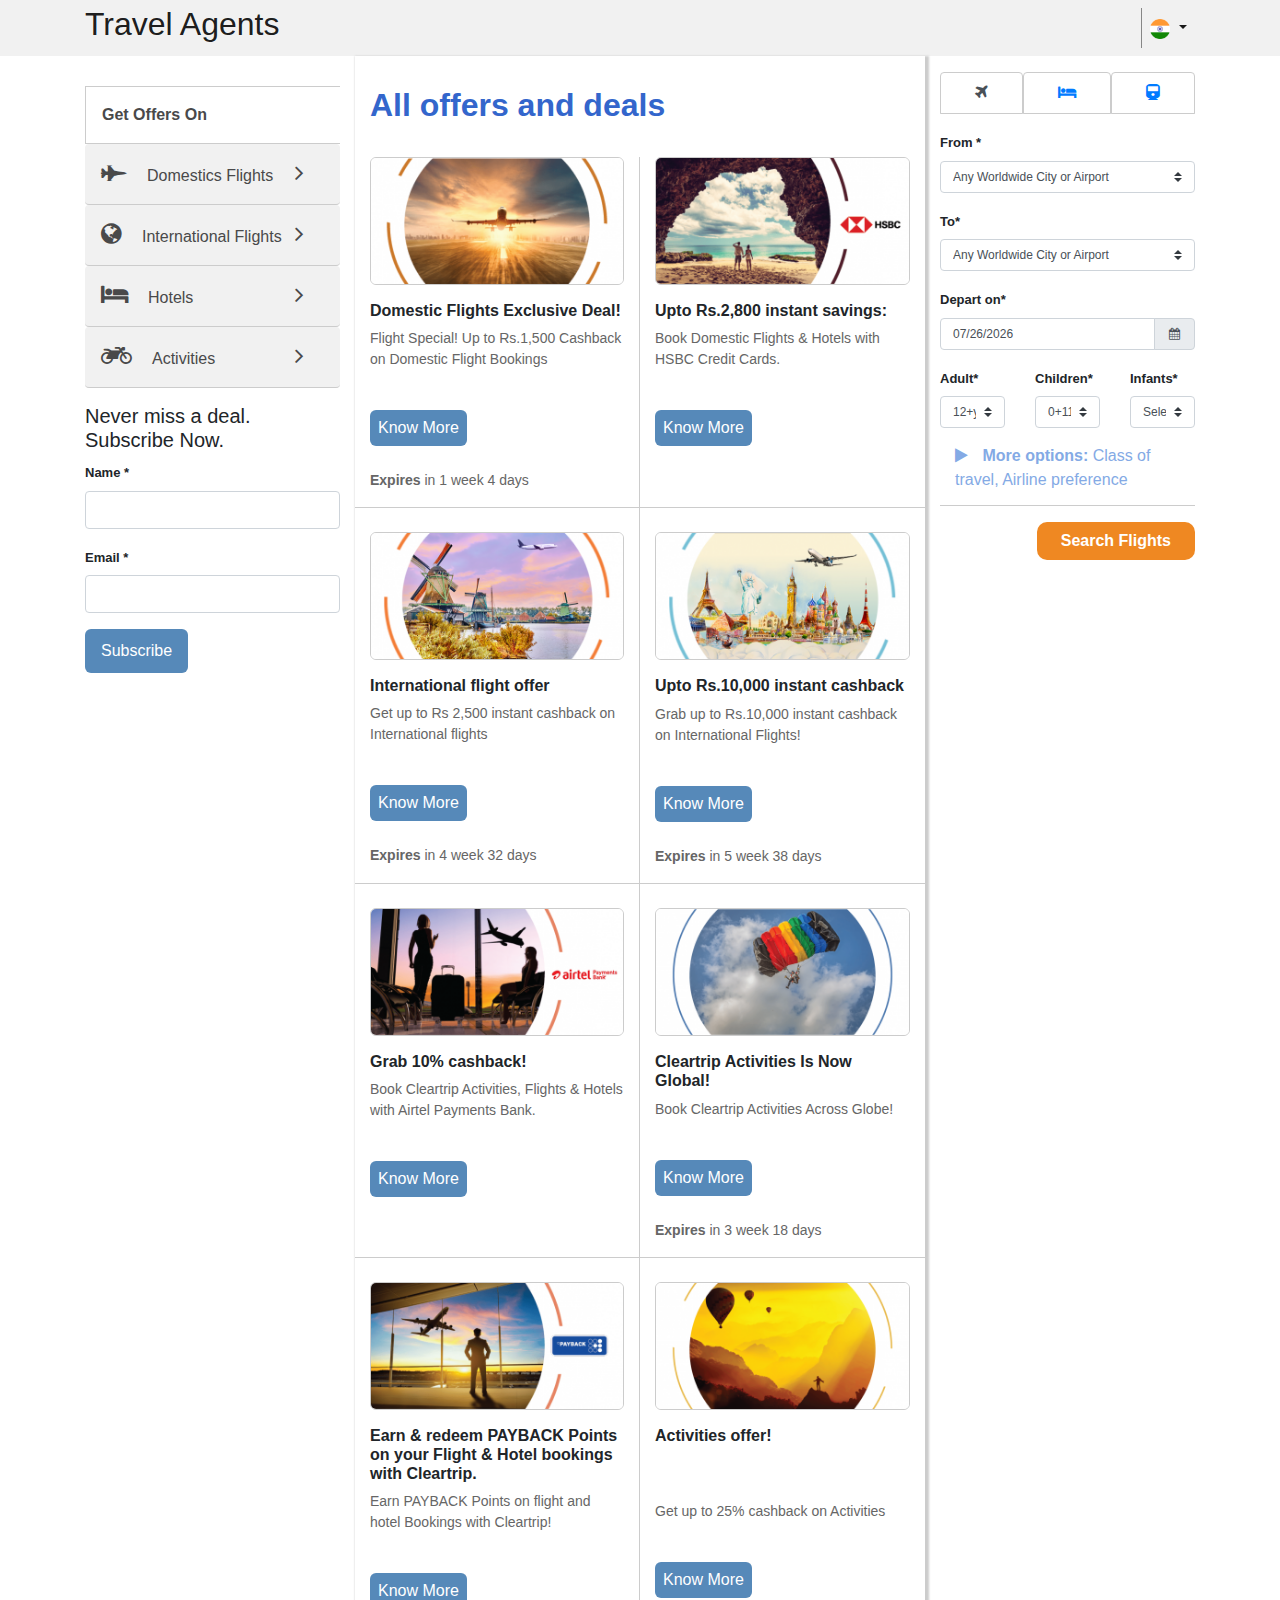
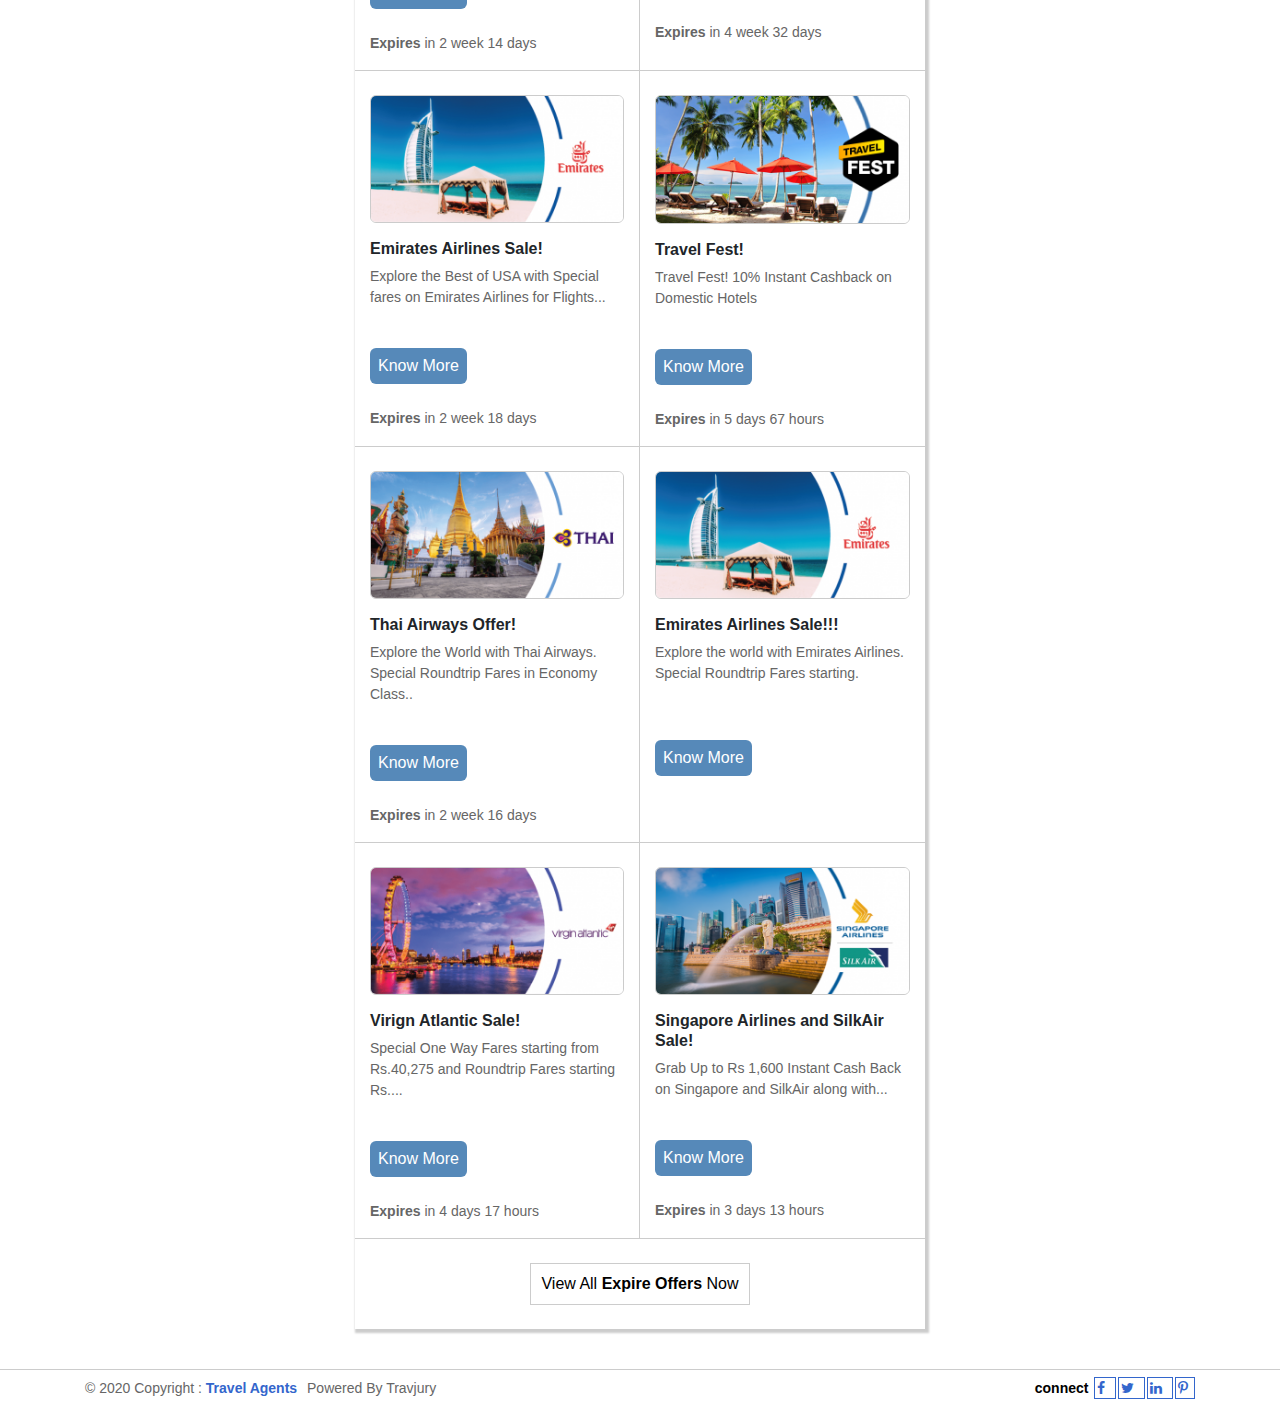
<file: Responsive-Template/flight-deals.html>
<!DOCTYPE html>
<html lang="en">
   <head>
      <meta http-equiv="X-UA-Compatible" content="IE=edge">
      <meta charset="utf-8">
      <meta name="viewport" content="width=device-width, initial-scale=1.0">
      <meta name="description" content="">
      <meta name="author" content="">
      <title>Welcome to ClearTripClone</title>
      <link rel="shortcut icon" type="image/x-icon" href="assets/images/inner/favicon.png" />
      <link rel="stylesheet" type="text/css" href="calenplugin/css/daterangepicker.css">
      <link rel="stylesheet" type="text/css" href="assets/css/style.css" />
      <link rel="stylesheet" type="text/css" href="assets/css/bootstrap.min.css" />
      <link rel="stylesheet" type="text/css" href="assets/css/animate.css" />
      <link href="assets/font-awesome/css/font-awesome.min.css" rel="stylesheet">
   </head>
   <body>
      <!--start Header-->
      <header id="header">
         <div class="container">
            <nav class="navbar navbar-expand-lg navbar-light">
               <a href="index.html" class="navbar-brand font-weight-bold wow fadeInDown">
                  <h2>
                     Travel Agents
                     <!--<img src="" class="img-logo img-fluid" alt="logo"/>-->
                  </h2>
               </a>
               <button type="button" class="navbar-toggler" data-toggle="collapse" data-target="#collapsenavbar">
               <i class="fa fa-align-justify"></i>
               </button>
               <div class="collapse navbar-collapse text-center" id="collapsenavbar">
                  <ul class="navbar-nav ml-auto ">
                     <li class="nav-item dropdown nav-left">
                        <div class="wow fadeInDown nav-img" data-wow-delay="70ms">
                           <a href="index.html" class="nav-link dropdown-toggle scroll active" data-toggle="dropdown">
                           <img src="assets/images/inner/flag.png" alt="currency">
                           </a>
                           <div class="dropdown-menu">
                              <a class="dropdown-item" href="">UAE</a>
                              <a class="dropdown-item" href="">OMAN</a>
                              <a class="dropdown-item" href="">QATAR</a>
                              <a class="dropdown-item" href="">Bahrain</a>
                              <a class="dropdown-item" href="">Kuwait</a>
                              <a class="dropdown-item" href="">Saudi Arabia</a>
                              <a class="dropdown-item" href="">Middle East</a>
                           </div>
                        </div>
                     </li>
                  </ul>
               </div>
            </nav>
         </div>
         <div class="clearfix"></div>
      </header>
      <!--end header-->
      <section id="section-one">
         <div class="container">
            <div class="row">
               <div class="col-lg-3 col-xl-3 col-md-4 col-12 mb-3 ">
                  <ul class="nav nav-pills flex-column" id="myTab" role="tablist">
                     <li class="nav-item">
                        <a class="nav-link active" id="deal-tab" data-toggle="tab" href="#deal" role="tab" aria-controls="deal" aria-selected="true">
                        <b>Get Offers On</b>
                        </a>
                     </li>
                     <li class="nav-item">
                        <a class="nav-link" id="domestic-tab" data-toggle="tab" href="#domestic" role="tab" aria-controls="domestic" aria-selected="false"> <i class="fa fa-fighter-jet" aria-hidden="true"></i>Domestics Flights<i class="fa fa-angle-right float-right" aria-hidden="true"></i></a>
                     </li>
                     <li class="nav-item">
                        <a class="nav-link" id="international-tab" data-toggle="tab" href="#international" role="tab" aria-controls="international" aria-selected="false"><i class="fa fa-globe" aria-hidden="true"></i>International Flights<i class="fa fa-angle-right float-right" aria-hidden="true"></i></a>
                     </li>
                     <li class="nav-item">
                        <a class="nav-link" id="hotel-tab" data-toggle="tab" href="#hotel" role="tab" aria-controls="hotel" aria-selected="false"><i class="fa fa-bed" aria-hidden="true"></i>Hotels <i class="fa fa-angle-right float-right" aria-hidden="true"></i></a>
                     </li>
                     <li class="nav-item">
                        <a class="nav-link" href="activities.html" role="tab" aria-selected="false"><i class="fa fa-motorcycle" aria-hidden="true"></i>Activities<i class="fa fa-angle-right float-right" aria-hidden="true"></i></a>
                     </li>
                  </ul>
                  <h5 class="pt-3">Never miss a deal. Subscribe Now.</h5>
                  <form>
                  <label>Name *</label>
                  <div class="form-group">
                     <input type="text" name="nameOne" class="form-control" required>
                  </div>
                  <label>Email *</label>
                  <div class="form-group ">
                     <input type="email" name="emailDiv" class="form-control" required>
                  </div>
                  <button type="submit" class="flightDealSub">Subscribe</button>
               </div>
               </form>
               <!-- /.col-md-4 -->
               <div class="col-lg-6 col-xl-6 col-md-8 col-12 flight-search">
                  <div class="tab-content" id="myTabContent">
                     <div class="tab-pane fade show active" id="deal" role="tabpanel" aria-labelledby="deal-tab">
                        <h3 class="pb-4">All offers and deals</h3>
                        <div class="row dealDivOne">
                           <div class="col-md-12 col-lg-6 col-xl-6 col-12 exclusiveDiv">
                              <img src="assets/images/flight-deal/deal.png" alt="flight-deal-img">
                              <h5 class="pt-3">Domestic Flights Exclusive Deal!</h5>
                              <p>Flight Special! Up to Rs.1,500 Cashback on Domestic Flight Bookings</p>
                              <button class="mt-4 flightDealBtn">Know More</button>
                              <p class="pt-4"><b>Expires</b> in 1 week 4 days</p>
                           </div>
                           <div class="col-md-12 col-lg-6 col-xl-6 col-12">
                              <img src="assets/images/flight-deal/deal1.png" alt="flight-deal-img">
                              <h5 class="pt-3">Upto Rs.2,800 instant savings:</h5>
                              <p>Book Domestic Flights & Hotels with HSBC Credit Cards.</p>
                              <button class="mt-4 flightDealBtn">Know More</button>
                           </div>
                        </div>
                        <div class="row dealDivOne">
                           <div class="col-md-12 col-lg-6 col-xl-6 col-12 exclusiveDiv pt-4">
                              <img src="assets/images/flight-deal/deal2.png" alt="flight-deal-img">
                              <h5 class="pt-3">International flight offer</h5>
                              <p>Get up to Rs 2,500 instant cashback on International flights</p>
                              <button class="mt-4 flightDealBtn">Know More</button>
                              <p class="pt-4"><b>Expires</b> in 4 week 32 days</p>
                           </div>
                           <div class="col-md-12 col-lg-6 col-xl-6 col-12 pt-4">
                              <img src="assets/images/flight-deal/deal3.png" alt="flight-deal-img">
                              <h5 class="pt-3">Upto Rs.10,000 instant cashback</h5>
                              <p>Grab up to Rs.10,000 instant cashback on International Flights!</p>
                              <button class="mt-4 flightDealBtn">Know More</button>
                              <p class="pt-4"><b>Expires</b> in 5 week 38 days</p>
                           </div>
                        </div>
                        <div class="row dealDivOne">
                           <div class="col-md-12 col-lg-6 col-xl-6 col-12 exclusiveDiv pt-4">
                              <img src="assets/images/flight-deal/deal4.png" alt="flight-deal-img">
                              <h5 class="pt-3">Grab 10% cashback!</h5>
                              <p>Book Cleartrip Activities, Flights & Hotels with Airtel Payments Bank.</p>
                              <button class="mt-4 flightDealBtn">Know More</button>
                           </div>
                           <div class="col-md-12 col-lg-6 col-xl-6 col-12 pt-4">
                              <img src="assets/images/flight-deal/deal5.png" alt="flight-deal-img">
                              <h5 class="pt-3">Cleartrip Activities Is Now Global!</h5>
                              <p>Book Cleartrip Activities Across Globe!</p>
                              <button class="mt-4 flightDealBtn">Know More</button>
                              <p class="pt-4"><b>Expires</b> in 3 week 18 days</p>
                           </div>
                        </div>
                        <div class="row dealDivOne">
                           <div class="col-md-12 col-lg-6 col-xl-6 col-12 exclusiveDiv pt-4">
                              <img src="assets/images/flight-deal/deal6.png" alt="flight-deal-img">
                              <h5 class="pt-3">Earn & redeem PAYBACK Points on your Flight & Hotel bookings with Cleartrip.</h5>
                              <p>Earn PAYBACK Points on flight and hotel Bookings with Cleartrip!</p>
                              <button class="mt-4 flightDealBtn">Know More</button>
                              <p class="pt-4"><b>Expires</b> in 2 week 14 days</p>
                           </div>
                           <div class="col-md-12 col-lg-6 col-xl-6 col-12 pt-4">
                              <img src="assets/images/flight-deal/deal7.png" alt="flight-deal-img">
                              <h5 class="pt-3 pb-4">Activities offer!</h5>
                              <p class="pt-4">Get up to 25% cashback on Activities</p>
                              <button class="mt-4 flightDealBtn">Know More</button>
                              <p class="pt-4"><b>Expires</b> in 4 week 32 days</p>
                           </div>
                        </div>
                        <div class="row dealDivOne">
                           <div class="col-md-12 col-lg-6 col-xl-6 col-12 exclusiveDiv pt-4">
                              <img src="assets/images/flight-deal/deal8.png" alt="flight-deal-img">
                              <h5 class="pt-3">Emirates Airlines Sale!</h5>
                              <p>Explore the Best of USA with Special fares on Emirates Airlines for Flights...</p>
                              <button class="mt-4 flightDealBtn">Know More</button>
                              <p class="pt-4"><b>Expires</b> in 2 week 18 days</p>
                           </div>
                           <div class="col-md-12 col-lg-6 col-xl-6 col-12 pt-4">
                              <img src="assets/images/flight-deal/deal9.png" alt="flight-deal-img">
                              <h5 class="pt-3">Travel Fest!</h5>
                              <p>Travel Fest! 10% Instant Cashback on Domestic Hotels</p>
                              <button class="mt-4 flightDealBtn">Know More</button>
                              <p class="pt-4"><b>Expires</b> in 5 days 67 hours</p>
                           </div>
                        </div>
                        <div class="row dealDivOne">
                           <div class="col-md-12 col-lg-6 col-xl-6 col-12 exclusiveDiv pt-4">
                              <img src="assets/images/flight-deal/deal10.png" alt="flight-deal-img">
                              <h5 class="pt-3">Thai Airways Offer!</h5>
                              <p>Explore the World with Thai Airways. Special Roundtrip Fares in Economy Class..</p>
                              <button class="mt-4 flightDealBtn">Know More</button>
                              <p class="pt-4"><b>Expires</b> in 2 week 16 days</p>
                           </div>
                           <div class="col-md-12 col-lg-6 col-xl-6 col-12 pt-4">
                              <img src="assets/images/flight-deal/deal11.png" alt="flight-deal-img">
                              <h5 class="pt-3">Emirates Airlines Sale!!!</h5>
                              <p class="pb-3">Explore the world with Emirates Airlines. Special Roundtrip Fares starting.</p>
                              <button class="mt-4 flightDealBtn">Know More</button>
                           </div>
                        </div>
                        <div class="row dealDivOne">
                           <div class="col-md-12 col-lg-6 col-xl-6 col-12 exclusiveDiv pt-4">
                              <img src="assets/images/flight-deal/deal12.png" alt="flight-deal-img">
                              <h5 class="pt-3">Virign Atlantic Sale!</h5>
                              <p>Special One Way Fares starting from Rs.40,275 and Roundtrip Fares starting Rs....</p>
                              <button class="mt-4 flightDealBtn">Know More</button>
                              <p class="pt-4"><b>Expires</b> in 4 days 17 hours</p>
                           </div>
                           <div class="col-md-12 col-lg-6 col-xl-6 col-12 pt-4">
                              <img src="assets/images/flight-deal/deal13.png" alt="flight-deal-img">
                              <h5 class="pt-3">Singapore Airlines and SilkAir Sale!</h5>
                              <p>Grab Up to Rs 1,600 Instant Cash Back on Singapore and SilkAir along with...</p>
                              <button class="mt-4 flightDealBtn">Know More</button>
                              <p class="pt-4"><b>Expires</b> in 3 days 13 hours</p>
                           </div>
                        </div>
                        <div class="text-center">
                           <button class="mt-4 mb-4 expireDiv">View All <b>Expire Offers</b> Now</button>
                        </div>
                     </div>
                     <div class="tab-pane fade" id="domestic" role="tabpanel" aria-labelledby="domestic-tab">
                        <h3 class="pb-4">Domestic Flight Offers</h3>
                        <div class="row dealDivOne">
                           <div class="col-md-12 col-lg-6 col-xl-6 col-12 exclusiveDiv">
                              <img src="assets/images/flight-deal/deal.png" alt="flight-deal-img">
                              <h5 class="pt-3">Domestic Flights Exclusive Deal!</h5>
                              <p>Flight Special! Up to Rs.1,500 Cashback on Domestic Flight Bookings</p>
                              <button class="mt-4 flightDealBtn">Know More</button>
                              <p class="pt-4"><b>Expires</b> in 1 week 4 days</p>
                           </div>
                           <div class="col-md-12 col-lg-6 col-xl-6 col-12">
                              <img src="assets/images/flight-deal/deal1.png" alt="flight-deal-img">
                              <h5 class="pt-3">Upto Rs.2,800 instant savings:</h5>
                              <p>Book Domestic Flights & Hotels with HSBC Credit Cards.</p>
                              <button class="mt-4 flightDealBtn">Know More</button>
                           </div>
                        </div>
                        <div class="row dealDivOne">
                           <div class="col-md-12 col-lg-6 col-xl-6 col-12 exclusiveDiv pt-4">
                              <img src="assets/images/flight-deal/deal6.png" alt="flight-deal-img">
                              <h5 class="pt-3">Earn & redeem PAYBACK Points on your Flight & Hotel bookings with Cleartrip.</h5>
                              <p>Earn PAYBACK Points on flight and hotel Bookings with Cleartrip!</p>
                              <button class="mt-4 flightDealBtn">Know More</button>
                              <p class="pt-4"><b>Expires</b> in 2 week 14 days</p>
                           </div>
                           <div class="col-md-12 col-lg-6 col-xl-6 col-12 exclusiveDiv pt-4">
                              <img src="assets/images/flight-deal/deal4.png" alt="flight-deal-img">
                              <h5 class="pt-3 pb-4">Grab 10% cashback!</h5>
                              <p class="pt-3">Book Cleartrip Activities, Flights & Hotels with Airtel Payments Bank.</p>
                              <button class="mt-4 flightDealBtn">Know More</button>
                           </div>
                        </div>
                     </div>
                     <div class="tab-pane fade" id="international" role="tabpanel" aria-labelledby="international-tab">
                        <h3 class="pb-4">International Flight Offers</h3>
                        <div class="row dealDivOne">
                           <div class="col-md-12 col-lg-6 col-xl-6 col-12 exclusiveDiv">
                              <img src="assets/images/flight-deal/deal2.png" alt="flight-deal-img">
                              <h5 class="pt-3">International flight offer</h5>
                              <p>Get up to Rs 2,500 instant cashback on International flights</p>
                              <button class="mt-4 flightDealBtn">Know More</button>
                              <p class="pt-4"><b>Expires</b> in 4 week 32 days</p>
                           </div>
                           <div class="col-md-12 col-lg-6 col-xl-6 col-12">
                              <img src="assets/images/flight-deal/deal3.png" alt="flight-deal-img">
                              <h5 class="pt-3">Upto Rs.10,000 instant cashback</h5>
                              <p>Grab up to Rs.10,000 instant cashback on International Flights!</p>
                              <button class="mt-4 flightDealBtn">Know More</button>
                              <p class="pt-4"><b>Expires</b> in 5 week 38 days</p>
                           </div>
                        </div>
                        <div class="row dealDivOne">
                           <div class="col-md-12 col-lg-6 col-xl-6 col-12 exclusiveDiv pt-4">
                              <img src="assets/images/flight-deal/deal4.png" alt="flight-deal-img">
                              <h5 class="pt-3">Grab 10% cashback!</h5>
                              <p>Book Cleartrip Activities, Flights & Hotels with Airtel Payments Bank.</p>
                              <button class="mt-4 flightDealBtn">Know More</button>
                           </div>
                           <div class="col-md-12 col-lg-6 col-xl-6 col-12 exclusiveDiv pt-4">
                              <img src="assets/images/flight-deal/deal12.png" alt="flight-deal-img">
                              <h5 class="pt-3">Virign Atlantic Sale!</h5>
                              <p>Special One Way Fares starting from Rs.40,275 and Roundtrip Fares starting Rs....</p>
                              <button class="mt-4 flightDealBtn">Know More</button>
                              <p class="pt-4"><b>Expires</b> in 4 days 17 hours</p>
                           </div>
                        </div>
                        <div class="row dealDivOne">
                           <div class="col-md-12 col-lg-6 col-xl-6 col-12 exclusiveDiv pt-4">
                              <img src="assets/images/flight-deal/deal6.png" alt="flight-deal-img">
                              <h5 class="pt-3">Earn & redeem PAYBACK Points on your Flight & Hotel bookings with Cleartrip.</h5>
                              <p>Earn PAYBACK Points on flight and hotel Bookings with Cleartrip!</p>
                              <button class="mt-4 flightDealBtn">Know More</button>
                              <p class="pt-4"><b>Expires</b> in 2 week 14 days</p>
                           </div>
                           <div class="col-md-12 col-lg-6 col-xl-6 col-12 pt-4">
                              <img src="assets/images/flight-deal/deal13.png" alt="flight-deal-img">
                              <h5 class="pt-3">Singapore Airlines and SilkAir Sale!</h5>
                              <p>Grab Up to Rs 1,600 Instant Cash Back on Singapore and SilkAir along with...</p>
                              <button class="mt-4 flightDealBtn">Know More</button>
                              <p class="pt-4"><b>Expires</b> in 3 days 13 hours</p>
                           </div>
                        </div>
                        <div class="row dealDivOne">
                           <div class="col-md-12 col-lg-6 col-xl-6 col-12 exclusiveDiv pt-4">
                              <img src="assets/images/flight-deal/deal10.png" alt="flight-deal-img">
                              <h5 class="pt-3">Thai Airways Offer!</h5>
                              <p>Explore the World with Thai Airways. Special Roundtrip Fares in Economy Class..</p>
                              <button class="mt-4 flightDealBtn">Know More</button>
                              <p class="pt-4"><b>Expires</b> in 2 week 16 days</p>
                           </div>
                           <div class="col-md-12 col-lg-6 col-xl-6 col-12 pt-4">
                              <img src="assets/images/flight-deal/deal11.png" alt="flight-deal-img">
                              <h5 class="pt-3">Emirates Airlines Sale!!!</h5>
                              <p class="pb-3">Explore the world with Emirates Airlines. Special Roundtrip Fares starting.</p>
                              <button class="mt-4 flightDealBtn">Know More</button>
                           </div>
                        </div>
                        <div class="row dealDivOne">
                           <div class="col-md-12 col-lg-6 col-xl-6 col-12 exclusiveDiv pt-4">
                              <img src="assets/images/flight-deal/deal8.png" alt="flight-deal-img">
                              <h5 class="pt-3">Emirates Airlines Sale!</h5>
                              <p>Explore the Best of USA with Special fares on Emirates Airlines for Flights...</p>
                              <button class="mt-4 flightDealBtn">Know More</button>
                              <p class="pt-4"><b>Expires</b> in 2 week 18 days</p>
                           </div>
                        </div>
                        <div class="text-center">
                           <button class="mt-4 mb-4 expireDiv">View All <b>Expire Offers</b> Now</button>
                        </div>
                     </div>
                     <div class="tab-pane fade" id="hotel" role="tabpanel" aria-labelledby="hotel-tab">
                        <h3 class="pb-4">Hotel Offers</h3>
                        <div class="row dealDivOne">
                           <div class="col-md-12 col-lg-6 col-xl-6 col-12 exclusiveDiv">
                              <img src="assets/images/flight-deal/deal9.png" alt="flight-deal-img">
                              <h5 class="pt-3">Travel Fest!</h5>
                              <p>Travel Fest! 10% Instant Cashback on Domestic Hotels</p>
                              <button class="mt-4 flightDealBtn">Know More</button>
                              <p class="pt-4"><b>Expires</b> in 1 week 4 days</p>
                           </div>
                           <div class="col-md-12 col-lg-6 col-xl-6 col-12">
                              <img src="assets/images/flight-deal/deal1.png" alt="flight-deal-img">
                              <h5 class="pt-3">Upto Rs.2,800 instant savings:</h5>
                              <p>Book Domestic Flights & Hotels with HSBC Credit Cards.</p>
                              <button class="mt-4 flightDealBtn">Know More</button>
                           </div>
                        </div>
                        <div class="row dealDivOne">
                           <div class="col-md-12 col-lg-6 col-xl-6 col-12 exclusiveDiv pt-4">
                              <img src="assets/images/flight-deal/deal4.png" alt="flight-deal-img">
                              <h5 class="pt-3 pb-3">Grab 10% cashback!</h5>
                              <p class="pt-4">Book Cleartrip Activities, Flights & Hotels with Airtel Payments Bank.</p>
                              <button class="mt-4 flightDealBtn">Know More</button>
                              <p class="pt-4"><b>Expires</b> in 2 week 14 days</p>
                           </div>
                           <div class="col-md-12 col-lg-6 col-xl-6 col-12 exclusiveDiv pt-4">
                              <img src="assets/images/flight-deal/deal6.png" alt="flight-deal-img">
                              <h5 class="pt-3">Earn & redeem PAYBACK Points on your Flight & Hotel bookings with Cleartrip.</h5>
                              <p>Earn PAYBACK Points on flight and hotel Bookings with Cleartrip!</p>
                              <button class="mt-4 flightDealBtn">Know More</button>
                              <p class="pt-4"><b>Expires</b> in 2 week 14 days</p>
                           </div>
                        </div>
                        <div class="text-center">
                           <button class="mt-4 mb-4 expireDiv">View All <b>Expire Offers</b> Now</button>
                        </div>
                     </div>
                  </div>
               </div>
               <div class="col-lg-3">
                  <div class="container pt-3">
                     <div class="row">
                        <div class="col-xs-12">
                           <nav>
                              <div class="nav nav-tabs nav-fill" id="nav-tab" role="tablist">
                                 <a class="nav-item nav-link deal-tab active" id="nav-home-tab" data-toggle="tab" href="#nav-home" role="tab" aria-controls="nav-home" aria-selected="true"><i class="fa fa-plane" aria-hidden="true"></i></a>
                                 <a class="nav-item nav-link deal-tab"  id="nav-profile-tab" data-toggle="tab" href="#nav-profile" role="tab" aria-controls="nav-profile" aria-selected="false"><i class="fa fa-bed" aria-hidden="true"></i></a>
                                 <a class="nav-item nav-link deal-tab" id="nav-contact-tab" data-toggle="tab" href="#nav-contact" role="tab" aria-controls="nav-contact" aria-selected="false"><i class="fa fa-train" aria-hidden="true"></i></a>
                              </div>
                           </nav>
                           <div class="tab-content py-3 px-3 px-sm-0" id="nav-tabContent">
                              <div class="tab-pane fade show active" id="nav-home" role="tabpanel" aria-labelledby="nav-home-tab">
                                 <form id="myForm">
                                    <div class="row">
                                       <div class="col-12">
                                          <div class="form-group">
                                             <label>From *</label>
                                             <select id="country" name="country" class="custom-select form-control">
                                             </select>
                                          </div>
                                       </div>
                                       <div class="col-12">
                                          <div class="form-group">
                                             <label>To*</label>
                                             <select id="country1" name ="country1" class="custom-select form-control">
                                             </select>
                                          </div>
                                       </div>
                                       <div class="col-12">
                                          <div class="row">
                                             <div class="col-12">
                                                <div class="form-group">
                                                   <label>Depart on*</label>
                                                   <div class="input-group margin-bottom-sm">
                                                      <input type="text" value="" id="picker" name="picker" class="form-control" required>
                                                      <div class="input-group-append">
                                                         <span class="input-group-text"><i class="fa fa-calendar fa-fw"></i></span>
                                                      </div>
                                                   </div>
                                                </div>
                                             </div>
                                          </div>
                                       </div>
                                       <div class="col-md-12 col-lg-4 col-xl-4 col-12">
                                          <div class="form-group">
                                             <label>Adult*</label>
                                             <select id="adultDiv" name="adultDiv" class="custom-select form-control">
                                                <option value="">12+yr</option>
                                                <option value="1">1</option>
                                                <option value="2">2</option>
                                                <option value="3">3</option>
                                                <option value="4">4</option>
                                                <option value="5">5</option>
                                                <option value="6">6</option>
                                                <option value="7">7</option>
                                                <option value="8">8</option>
                                                <option value="9">9</option>
                                             </select>
                                          </div>
                                       </div>
                                       <div class="col-md-12 col-lg-4 col-xl-4 col-12">
                                          <div class="form-group">
                                             <label>Children*</label>
                                             <select id="childDiv" name="childDiv" class="custom-select form-control">
                                                <option value="">0+11yr</option>
                                                <option value="1">1</option>
                                                <option value="2">2</option>
                                                <option value="3">3</option>
                                                <option value="1">4</option>
                                                <option value="2">5</option>
                                                <option value="3">6</option>
                                                <option value="1">7</option>
                                                <option value="2">8</option>
                                                <option value="3">9</option>
                                                <option value="2">10</option>
                                                <option value="3">11</option>
                                             </select>
                                          </div>
                                       </div>
                                       <div class="col-md-12 col-lg-4 col-xl-4 col-12">
                                          <div class="form-group">
                                             <label>Infants*</label>
                                             <select id="infantDiv" name="infantDiv" class="custom-select form-control">
                                                <option value="" >Select</option>
                                                <option value="1">0</option>
                                                <option value="2">1</option>
                                             </select>
                                          </div>
                                       </div>
                                    </div>
                                    <div class="col-12 toggleDiv">
                                       <i class="fa fa-play" aria-hidden="true"></i>
                                       <b>More options:</b> Class of travel, Airline preference 
                                    </div>
                                    <div class="row hiddenDiv" style="display: none;">
                                       <div class="col-md-12 col-lg-6 col-xl-6 col-12">
                                          <div class="form-group">
                                             <label>Class of Travel</label>
                                             <select id="economyDiv" name="economyDiv" class="custom-select form-control">
                                                <option value="">Select</option>
                                                <option value="1">Economy</option>
                                                <option value="2">Business</option>
                                                <option value="3">First</option>
                                                <option value="4">Premium Economy</option>
                                             </select>
                                          </div>
                                       </div>
                                       <div class="col-md-12 col-lg-6 col-xl-6 col-12">
                                          <div class="form-group">
                                             <label>Preferred Airline</label>
                                             <input type="text" class="form-control" placeholder="Airline Name" name="fname" id="fname" />
                                          </div>
                                       </div>
                                    </div>
                                    <div class="buttonDiv float-right">
                                       <input type="submit" name="submit" class="submitButton" value="Search Flights">
                                    </div>
                                 </form>
                              </div>
                              <div class="tab-pane fade" id="nav-profile" role="tabpanel" aria-labelledby="nav-profile-tab">
                                 <form id="hotelForm">
                                    <div class="row">
                                       <div class="col-md-12 col-lg-12 col-xl-12 col-12">
                                          <label>Where*</label>
                                          <div class="form-group">
                                             <input type="text" placeholder="Enter Locality, Landmark, City or Hotel" id="selectCity" name="selectCity" class="form-control">
                                          </div>
                                       </div>
                                       <div class="col-12">
                                          <div class="form-group">
                                             <label>Check In*</label>
                                             <div class="input-group margin-bottom-sm">
                                                <input type="text" value="10/24/1984" id="picker6" name="picker" class="form-control" required>
                                                <div class="input-group-append">
                                                   <span class="input-group-text"><i class="fa fa-calendar fa-fw"></i></span>
                                                </div>
                                             </div>
                                          </div>
                                       </div>
                                       <div class="col-12">
                                          <div class="form-group">
                                             <label>Check Out*</label>
                                             <div class="input-group margin-bottom-sm">
                                                <input type="text" value="10/24/1984" id="picker7" name="picker" class="form-control" required>
                                                <div class="input-group-append">
                                                   <span class="input-group-text"><i class="fa fa-calendar fa-fw"></i></span>
                                                </div>
                                             </div>
                                          </div>
                                       </div>
                                       <div class="col-12">
                                          <div class="form-group">
                                             <label>Travellers</label>
                                             <select id="travelRoom" name="travelRoom" class="custom-select form-control">
                                                <option value="">Select</option>
                                                <option value="1">1 Room, 1 Adults</option>
                                                <option value="2">1 Room, 2 Adults</option>
                                                <option value="3">2 Room, 4 Adults</option>
                                                <option value="4">2 Room, 8 Adults</option>
                                                <option value="5">More Travellers</option>
                                             </select>
                                          </div>
                                       </div>
                                    </div>
                                    <div class="buttonDiv float-right">
                                       <input type="submit" name="submit" value="Search Hotels" class="submitButton">
                                    </div>
                                 </form>
                              </div>
                              <div class="tab-pane fade" id="nav-contact" role="tabpanel" aria-labelledby="nav-contact-tab">
                                 <form id="trainForm">
                                    <div class="row">
                                       <div class="col-12">
                                          <div class="form-group">
                                             <label>From *</label>
                                             <input type="text" placeholder="Enter a City or Station" id="selectStation" name="selectStation" class="form-control">
                                          </div>
                                       </div>
                                       <div class="col-12">
                                          <div class="form-group">
                                             <label>To *</label>
                                             <input type="text" placeholder="Enter a City or Station" id="selectStation1" name="selectStation1" class="form-control">
                                          </div>
                                       </div>
                                       <div class="col-12">
                                          <div class="form-group">
                                             <label>Class</label>
                                             <select id="trainClass" name="trainClass" class="custom-select form-control">
                                                <option value="">Select Class</option>
                                                <option value="1">AC First Class (1A)</option>
                                                <option value="2">AC 2 Tier (2A)</option>
                                                <option value="3">AC 3 Tier (3A)</option>
                                                <option value="4">AC 3 Economy (3E)</option>
                                                <option value="5">Exec, Chair Car (EC)</option>
                                                <option value="6">AC Chair Car (CC)</option>
                                                <option value="7">First Class (FC)</option>
                                                <option value="8">Sleeper (SL)</option>
                                                <option value="9">Second Sitting (2S)</option>
                                             </select>
                                          </div>
                                       </div>
                                       <div class="col-12">
                                          <div class="form-group">
                                             <label>Check Out*</label>
                                             <div class="input-group margin-bottom-sm">
                                                <input type="text" value="10/24/1984" id="picker10" name="picker" class="form-control" required>
                                                <div class="input-group-append">
                                                   <span class="input-group-text"><i class="fa fa-calendar fa-fw"></i></span>
                                                </div>
                                             </div>
                                          </div>
                                       </div>
                                       <div class="row hiddenDiv1">
                                          <div class="col-md-12 col-lg-6 col-xl-6 col-12">
                                             <div class="form-group">
                                                <label>Adults*</label>
                                                <select id="trainAdults" name="trainAdults" class="custom-select form-control">
                                                   <option value="">12-60yr</option>
                                                   <option value="1">1</option>
                                                   <option value="2">2</option>
                                                   <option value="3">3</option>
                                                   <option value="4">4</option>
                                                   <option value="5">5</option>
                                                   <option value="6">6</option>
                                                   <option value="7">7</option>
                                                   <option value="8">8</option>
                                                   <option value="9">9</option>
                                                </select>
                                             </div>
                                          </div>
                                          <div class="col-md-12 col-lg-6 col-xl-6 col-12">
                                             <div class="form-group">
                                                <label>Children*</label>
                                                <select id="trainChild" name="trainChild" class="custom-select form-control">
                                                   <option value="">5-11yr</option>
                                                   <option value="1">1</option>
                                                   <option value="2">2</option>
                                                   <option value="3">3</option>
                                                   <option value="4">4</option>
                                                   <option value="5">5</option>
                                                   <option value="6">6</option>
                                                   <option value="7">7</option>
                                                   <option value="8">8</option>
                                                   <option value="9">9</option>
                                                   <option value="10">10</option>
                                                   <option value="11">11</option>
                                                </select>
                                             </div>
                                          </div>
                                          <div class="col-md-12 col-lg-6 col-xl-6 col-12">
                                             <div class="form-group">
                                                <label>Senior Men*</label>
                                                <select id="trainSenior" name="trainSenior" class="custom-select form-control">
                                                   <option value="">60+yr</option>
                                                   <option value="1">1</option>
                                                   <option value="2">2</option>
                                                   <option value="3">3</option>
                                                   <option value="4">4</option>
                                                   <option value="5">5</option>
                                                   <option value="6">6</option>
                                                   <option value="7">7</option>
                                                   <option value="8">8</option>
                                                   <option value="9">9</option>
                                                   <option value="10">10</option>
                                                   <option value="11">11</option>
                                                </select>
                                             </div>
                                          </div>
                                          <div class="col-md-12 col-lg-6 col-xl-6 col-12">
                                             <div class="form-group">
                                                <label>Senior Women*</label>
                                                <select id="trainWomen" name="trainWomen" class="custom-select form-control">
                                                   <option value="">58+yr</option>
                                                   <option value="1">1</option>
                                                   <option value="2">2</option>
                                                   <option value="3">3</option>
                                                   <option value="4">4</option>
                                                   <option value="5">5</option>
                                                   <option value="6">6</option>
                                                   <option value="7">7</option>
                                                   <option value="8">8</option>
                                                   <option value="9">9</option>
                                                   <option value="10">10</option>
                                                   <option value="11">11</option>
                                                </select>
                                             </div>
                                          </div>
                                       </div>
                                    </div>
                                    <div class="buttonDiv float-right">
                                       <input type="submit" name="submit" value="Search Trains" class="submitButton">
                                    </div>
                                 </form>
                              </div>
                           </div>
                        </div>
                     </div>
                  </div>
               </div>
            </div>
         </div>
      </section>
      <!-- The Modal -->
      <div class="modal" id="myModal">
         <div class="modal-dialog">
            <div class="modal-content">
               <!-- Modal Header -->
               <div class="modal-header">
                  <h4 class="modal-title">Get a Cleartrip Account</h4>
                  <button type="button" class="close" data-dismiss="modal"><i class="fa fa-times" aria-hidden="true"></i></button>
               </div>
               <!-- Modal body -->
               <div class="modal-body">
                  <button type="button" class="registerfb" onclick="window.location.href = 'https://www.facebook.com/';"><i class="fa fa-facebook" aria-hidden="true"></i>Sign up with Facebook</button>
                  <form id="loginForm">
                     <div class="container">
                        <p>or, Sign up with your current email address</p>
                        <hr>
                        <label><b>Email</b></label>
                        <input type="email" class="textBox" placeholder="Enter Email" name="email" required>
                        <label><b>Password</b></label>
                        <input type="password" class="textBox" placeholder="Enter Password" name="psw" required>
                        <label><b>Repeat Password</b></label>
                        <input type="password" class="textBox" placeholder="Repeat Password" name="psw-repeat" required>
                        <hr>
                        <p>By creating an account you agree to our <a href="#">Terms & Privacy</a>.</p>
                        <button type="submit" class="registerbtn">Create Account</button>
                     </div>
                     <div class="container signin">
                        <p>Already have an account? <a href="#">Sign in</a>.</p>
                     </div>
                  </form>
               </div>
               <!-- Modal footer -->
               <div class="modal-footer">
                  <button type="button" class="btn btn-primary" data-dismiss="modal">Close</button>
               </div>
            </div>
         </div>
      </div>
      <!-- The Modal -->
      <div class="modal" id="myModal1">
         <div class="modal-dialog">
            <div class="modal-content">
               <!-- Modal Header -->
               <div class="modal-header">
                  <h4 class="modal-title">Sign in to Cleartrip</h4>
                  <button type="button" class="close" data-dismiss="modal"><i class="fa fa-times" aria-hidden="true"></i></button>
               </div>
               <!-- Modal body -->
               <div class="modal-body">
                  <button type="button" class="registerfb"><i class="fa fa-facebook" aria-hidden="true">
                  </i>Sign in with Facebook</button>
                  <form>
                     <div class="container">
                        <p>or Log in with your Cleartrip account</p>
                        <hr>
                        <label><b>Email</b></label>
                        <input type="email" class="textBox" placeholder="Enter Email" name="email" required>
                        <label><b>Password</b></label>
                        <input type="password" class="textBox" placeholder="Enter Password" name="psw" required>
                        <hr>
                        <p>By creating an account you agree to our <a href="#">Terms & Privacy</a>.</p>
                        <button type="submit" class="registerbtn">Sign in</button>
                     </div>
                     <div class="container signin">
                        <p>Don’t have a Cleartrip Account? <a href="" data-toggle="modal" data-target="#myModal">Sign Up</a>.</p>
                     </div>
                  </form>
               </div>
               <!-- Modal footer -->
               <div class="modal-footer">
                  <button type="button" class="btn btn-primary" data-dismiss="modal">Close</button>
               </div>
            </div>
         </div>
      </div>
      <!--start footer-->
      <footer class="page-footer font-small mdb-color pt-2">
         <div class="container">
            <div class="row">
               <div class="col-lg-9 col-md-8 col-12">
                  <!--Copyright-->
                  <p class="text-md-left">© 2020 Copyright :
                     <a href="http://travjury.com">
                     <strong> Travel Agents</strong>
                     </a>Powered By Travjury
                  </p>
               </div>
               <div class="col-lg-3 col-md-4 col-12 foot-social">
                  connect
                  <a class="social-footer" href="https://www.facebook.com/travjurys" target="_blank">
                  <i class="fa fa-facebook"></i>
                  </a>
                  <a class="social-footer" href="https://twitter.com/travjuryS" target="_blank">
                  <i class="fa fa-twitter"></i>
                  </a>
                  <a class="social-footer" href="https://www.linkedin.com/company/travjury-software-pvt-ltd" target="_blank">
                  <i class="fa fa-linkedin"></i>
                  </a>
                  <a class="social-footer" href="https://in.pinterest.com/travjurysoftware/?autologin=true" target="_blank">
                  <i class="fa fa-pinterest-p" aria-hidden="true"></i>
                  </a>
               </div>
            </div>
         </div>
      </footer>
      <!--End footer-->
      <script src="assets/js/jquery-3.4.1.js"></script>
      <script src="assets/js/jquery.validate.min.js"></script>
      <script  src="assets/js/countries.js"></script>
      <script src="assets/js/wow.min.js"></script>
      <script src="assets/js/bootstrap.min.js"></script>
      <script src="assets/js/custom-dynamic.js"></script>
      <script src="assets/js/validate.js"></script>
      <script src="calenplugin/js/moment.min.js"></script>
      <script src="calenplugin/js/daterangepicker.min.js"></script>
      <script src="calenplugin/js/select.js"></script>
   </body>
</html>
</file>
<file: css/style.css>
*{
  margin: 0; padding: 0;box-sizing: border-box;
  font-family: 'Josefin Sans', sans-serif;
}
header{
    width: 100%; height: 100vh;
    background-image:linear-gradient(rgba(0, 0, 0, 0.3),rgba(0, 0, 0, 0.1)), url('../images/INDIA1.jpg');
    background-repeat: no-repeat;
    background-size: cover;
}
nav{
  width: 100%; height: 12vh;
  background: rgba(0,0,0,0.2);
  color: white; display: flex; justify-content: space-between;
  align-items: center; text-transform: uppercase;
}

nav .logo{
    width: 25%; text-align: center;

}
nav .menu{
  width: 40%;
  display: flex; justify-content: space-around;

}

nav .menu a {
    width: 25%;
    text-decoration: none; color: white;
    font-weight: bold;
}
nav .menu a:first-child{
  color: #00b894;
}

main{
  width: 100%;
  height: 88vh;
  display: flex;
  justify-content: center;
  align-items: center;
  text-align: center; color: white;
}

section{

}
section h3{
  font-size: 35px; font-weight: 200; letter-spacing: 3px;
  text-shadow: 1px 1px 2px black;
}

section h1{
    margin: 30px 0 20px 0;
    font-size: 55px;
    font-weight: 700;
    text-shadow: 2px 1px 5px black;
    text-transform: uppercase;
}
section p{
  font-size: 25px;
  word-spacing: 2px;
  margin-bottom: 25px;
  text-shadow: 1px 1px 1px black;
}
section a{
    padding: 12px 30px;
    border-radius: 4px;
    outline: none;
    text-transform: uppercase;
    font-size: 13px;
    font-weight: 500;
    text-decoration: none;
    letter-spacing: 1px;
    transition: all 0.5s ease;
}
section .btnone{
      background: #fff;
      color: #000;
}

.btnone:hover{
  background: #00b894;
  color: white;
}
section .btntwo{
  background: #00b894;
  color: white;
}

.btntwo:hover{
  background: #fff;
  color: #000;
}
</file>
<file: Responsive-Template/calenplugin/css/daterangepicker.css>
.daterangepicker {
  position: absolute;
  color: inherit;
  background-color: #fff;
  border-radius: 4px;
  border: 1px solid #ddd;
  width: 278px;
  max-width: none;
  padding: 0;
  margin-top: 7px;
  top: 100px;
  left: 20px;
  z-index: 3001;
  display: none;
  font-family: arial;
  font-size: 15px;
  line-height: 1em;
  border: 1px solid #1DABA2;
}

.daterangepicker:before, .daterangepicker:after {
  position: absolute;
  display: inline-block;
  border-bottom-color: rgba(0, 0, 0, 0.2);
  content: '';
}

.daterangepicker:before {
  top: -7px;
  border-right: 7px solid transparent;
  border-left: 7px solid transparent;
  border-bottom: 7px solid #ccc;
}

.daterangepicker:after {
  top: -6px;
  border-right: 6px solid transparent;
  border-bottom: 6px solid #fff;
  border-left: 6px solid transparent;
}

.daterangepicker.opensleft:before {
  right: 9px;
}

.daterangepicker.opensleft:after {
  right: 10px;
}

.daterangepicker.openscenter:before {
  left: 0;
  right: 0;
  width: 0;
  margin-left: auto;
  margin-right: auto;
}

.daterangepicker.openscenter:after {
  left: 0;
  right: 0;
  width: 0;
  margin-left: auto;
  margin-right: auto;
}

.daterangepicker.opensright:before {
  left: 9px;
}

.daterangepicker.opensright:after {
  left: 10px;
}

.daterangepicker.drop-up {
  margin-top: -7px;
}

.daterangepicker.drop-up:before {
  top: initial;
  bottom: -7px;
  border-bottom: initial;
  border-top: 7px solid #ccc;
}

.daterangepicker.drop-up:after {
  top: initial;
  bottom: -6px;
  border-bottom: initial;
  border-top: 6px solid #fff;
}

.daterangepicker.single .daterangepicker .ranges, .daterangepicker.single .drp-calendar {
  float: none;
}

.daterangepicker.single .drp-selected {
  display: none;
}

.daterangepicker.show-calendar .drp-calendar {
  display: block;
}

.daterangepicker.show-calendar .drp-buttons {
  display: block;
}

.daterangepicker.auto-apply .drp-buttons {
  display: none;
}

.daterangepicker .drp-calendar {
  display: none;
  max-width: 270px;
}

.daterangepicker .drp-calendar.left {
  padding: 8px 0 8px 8px;
}

.daterangepicker .drp-calendar.right {
  padding: 8px;
}

.daterangepicker .drp-calendar.single .calendar-table {
  border: none;
}

.daterangepicker .calendar-table .next span, .daterangepicker .calendar-table .prev span {
  color: #fff;
  border: solid #1DABA2;
  border-width: 0 2px 2px 0;
  border-radius: 0;
  display: inline-block;
  padding: 3px;
}

.daterangepicker .calendar-table .next span {
  transform: rotate(-45deg);
  -webkit-transform: rotate(-45deg);
}

.daterangepicker .calendar-table .prev span {
  transform: rotate(135deg);
  -webkit-transform: rotate(135deg);
}

.daterangepicker .calendar-table th, .daterangepicker .calendar-table td {
  white-space: nowrap;
  text-align: center;
  vertical-align: middle;
  min-width: 32px;
  width: 32px;
  height: 24px;
  line-height: 24px;
  font-size: 12px;
  border-radius: 4px;
  border: 1px solid transparent;
  white-space: nowrap;
  cursor: pointer;
}

.daterangepicker .calendar-table {
  border: 1px solid #fff;
  border-radius: 4px;
  background-color: #fff;
}

.daterangepicker .calendar-table table {
  width: 100%;
  margin: 0;
  border-spacing: 0;
  border-collapse: collapse;
}

.daterangepicker td.available:hover, .daterangepicker th.available:hover {
  background-color: #eee;
  border-color: transparent;
  color: inherit;
}

.daterangepicker td.week, .daterangepicker th.week {
  font-size: 80%;
  color: #ccc;
}

.daterangepicker td.off, .daterangepicker td.off.in-range, .daterangepicker td.off.start-date, .daterangepicker td.off.end-date {
  background-color: #fff;
  border-color: transparent;
  color: #999;
}

.daterangepicker td.in-range {
  background-color:rgba(120, 232, 225, 0.66);
  border-color: transparent;
  color: #000;
  border-radius: 0;
}

.daterangepicker td.start-date {
  border-radius: 4px 0 0 4px;
}

.daterangepicker td.end-date {
  border-radius: 0 4px 4px 0;
}

.daterangepicker td.start-date.end-date {
  border-radius: 4px;
}

.daterangepicker td.active, .daterangepicker td.active:hover {
  background-color: #1DABA2;
  border-color: transparent;
  color: #fff;
}

.daterangepicker th.month {
  width: 20px;
  color: #1DABA2;
}

.daterangepicker td.disabled, .daterangepicker option.disabled {
  color: rgba(249, 103, 108, 0.65);
  cursor: not-allowed;
  text-decoration: line-through;
}

.daterangepicker select.monthselect, .daterangepicker select.yearselect {
  font-size: 12px;
  padding: 1px;
  height: auto;
  margin: 0;
  cursor: default;
}

.daterangepicker select.monthselect {
  margin-right: 2%;
  width: 56%;
}

.daterangepicker select.yearselect {
  width: 40%;
}

.daterangepicker select.hourselect, .daterangepicker select.minuteselect, .daterangepicker select.secondselect, .daterangepicker select.ampmselect {
  width: 50px;
  margin: 0 auto;
  background: #eee;
  border: 1px solid #eee;
  padding: 2px;
  outline: 0;
  font-size: 12px;
}

.daterangepicker .calendar-time {
  text-align: center;
  margin: 4px auto 0 auto;
  line-height: 30px;
  position: relative;
}

.daterangepicker .calendar-time select.disabled {
  color: #ccc;
  cursor: not-allowed;
}

.daterangepicker .drp-buttons {
  clear: both;
  text-align: right;
  padding: 8px;
  border-top: 1px solid #ddd;
  display: none;
  line-height: 12px;
  vertical-align: middle;
}

.daterangepicker .drp-selected {
  display: inline-block;
  font-size: 12px;
  padding-right: 8px;
}

.daterangepicker .drp-buttons .btn {
  margin-left: 8px;
  font-size: 12px;
  font-weight: bold;
  padding: 4px 8px;
}

.daterangepicker.show-ranges.single.rtl .drp-calendar.left {
  border-right: 1px solid #ddd;
}

.daterangepicker.show-ranges.single.ltr .drp-calendar.left {
  border-left: 1px solid #ddd;
}

.daterangepicker.show-ranges.rtl .drp-calendar.right {
  border-right: 1px solid #ddd;
}

.daterangepicker.show-ranges.ltr .drp-calendar.left {
  border-left: 1px solid #ddd;
}

.daterangepicker .ranges {
  float: none;
  text-align: left;
  margin: 0;
}

.daterangepicker.show-calendar .ranges {
  margin-top: 8px;
}

.daterangepicker .ranges ul {
  list-style: none;
  margin: 0 auto;
  padding: 0;
  width: 100%;
}

.daterangepicker .ranges li {
  font-size: 12px;
  padding: 8px 12px;
  cursor: pointer;
}

.daterangepicker .ranges li:hover {
  background-color: #eee;
}

.daterangepicker .ranges li.active {
  background-color: #08c;
  color: #fff;
}

/*  Larger Screen Styling */
@media (min-width: 564px) {
  .daterangepicker {
    width: auto;
  }

  .daterangepicker .ranges ul {
    width: 140px;
  }

  .daterangepicker.single .ranges ul {
    width: 100%;
  }

  .daterangepicker.single .drp-calendar.left {
    clear: none;
  }

  .daterangepicker.single .ranges, .daterangepicker.single .drp-calendar {
    float: left;
  }

  .daterangepicker {
    direction: ltr;
    text-align: left;
  }

  .daterangepicker .drp-calendar.left {
    clear: left;
    margin-right: 0;
  }

  .daterangepicker .drp-calendar.left .calendar-table {
    border-right: none;
    border-top-right-radius: 0;
    border-bottom-right-radius: 0;
  }

  .daterangepicker .drp-calendar.right {
    margin-left: 0;
  }

  .daterangepicker .drp-calendar.right .calendar-table {
    border-left: none;
    border-top-left-radius: 0;
    border-bottom-left-radius: 0;
  }

  .daterangepicker .drp-calendar.left .calendar-table {
    padding-right: 8px;
  }

  .daterangepicker .ranges, .daterangepicker .drp-calendar {
    float: left;
  }
}

@media (min-width: 730px) {
  .daterangepicker .ranges {
    width: auto;
  }

  .daterangepicker .ranges {
    float: left;
  }

  .daterangepicker.rtl .ranges {
    float: right;
  }

  .daterangepicker .drp-calendar.left {
    clear: none !important;
  }
}
</file>
<file: Responsive-Template/assets/css/style.css>
@font-face {
  font-family: 'Montserrat'; 
  font-style: normal;
  font-weight: 400;
  font-display: swap;
  src: local('Montserrat Regular'), local('Montserrat-Regular'), url(assets/css/font/montserrate.woff2) format('woff2');
  unicode-range: U+0460-052F, U+1C80-1C88, U+20B4, U+2DE0-2DFF, U+A640-A69F, U+FE2E-FE2F;
}

@font-face {
  font-family: 'Roboto'; 
  font-style: normal;
  font-weight: 400;
  font-display: swap;
  src: local('Roboto'), local('Roboto-Regular'), url(assets/css/font/roboto.woff2) format('woff2');
  unicode-range: U+0460-052F, U+1C80-1C88, U+20B4, U+2DE0-2DFF, U+A640-A69F, U+FE2E-FE2F;
}

body {
  padding: 0px;
  margin: 0px;
}
 
p {
  font-family: Roboto, sans-serif;
}.round {
  position: relative;
  right: 30px;
}

.round label {
  background-color: #fff;
  border: 1px solid #ccc;
  border-radius: 50%;
  cursor: pointer;
  height:33px;
  left: 0;
  position: absolute;
  top: 0;
  width:33px;
}

.round label:after {
  border: 4px solid #66bb6a;
  border-top: none;
  border-right: none;
  content: "";
  height: 8px;
  left: 8px;
  opacity: 0;
  position: absolute;
  top: 10px;
  transform: rotate(-45deg);
  width: 16px;
}

.round input[type="checkbox"] {
  visibility: hidden;
}

.round input[type="checkbox"]:checked + label {
  background-color: #fff;
  border-color: #fff;
}

.round input[type="checkbox"]:checked + label:after {
  opacity: 1;
}

h1,
h2,
h3,
h4,
h5,
h6 {
  font-family: 'Poppins', sans-serif;
}

a,
i,
b,
li {
  font-family: 'Montserrat', sans-serif;
}

html {
  scroll-behavior: smooth;
}


#header {
  padding: 0px;
  background-color: #F1F1F1;
}

.tabDivLeft{
  width: 50%;
  float: left;

}
.tabDivRight{
  width: 50%;
  float:right;

}
/* logo start */

.img-logo {}

.navbar {
  padding: 0px!important;
}

.nav-img img {
  width: 20px;
}

.curr-img { 
  width:9px;
}

.curr1-img {
  width: 16px;
}

.nav-left {
  padding: 0px;
  border-left: 1px solid #878787;
}

.trip {
  color: #878787;
  font-size: 13px;
  border-right: 1px solid #878787;
}

.signIn {
  text-align: center!important;
}

.trip img {
  width: 30px;
  padding-right: 6px;
}

.inr {
  color: #878787;
  font-size: 13px;
  padding-right: 4px;
}
.flashDiv{
  margin: 20px 0;
  background-color: #EDFCDB;
  padding: 10px;
  font-size: 13px;
}
.toggleDiv {
  color: #84AAE5;
  padding-bottom: 13px;
  margin-bottom: 16px;
  border-bottom: 1px solid #ccc;
}

.toggleDiv i {
  color: #84AAE5;
  padding-right: 10px;
}

.button {
  border-radius: 6px;
  margin-bottom: 20px;
  background-color: #EF8822;
  padding: 8px;
  border: none;
  color: #fff;
  font-weight: 700;
}

.page-footer {
  margin-top: 40px;
  border-top: 1px solid #ccc;
  color: #666;
  font-size: 14px;
}

.page-footer a {
  color: #3366CC;
  font-size: 14px;
  padding-right: 6px;
}

 input[type=checkbox] {
    width:24px!important;
    height: 30px!important;
    margin-right: 8px;
  }
  .deal-tab{
    border: 1px solid #ccc!important;
    border-bottom: none;
  }

::-webkit-input-placeholder {
  /* Chrome/Opera/Safari */
  font-size: 12px;
}

::-moz-placeholder {
  /* Firefox 19+ */
  font-size: 12px;
}

:-ms-input-placeholder {
  /* IE 10+ */
  font-size: 12px;
}

:-moz-placeholder {
  /* Firefox 18- */
  font-size: 12px;
}

.custom-select {
  font-size: 12px!important;
}

label {
  font-size: 13px;
  font-weight: 700;
}

.btn {
  margin-bottom: 10px;
  margin-right: 30px;
  font-size: 14px!important;
  font-weight: 700!important;
}

.flight-search {
  box-shadow: 2px 2px 2px 2px #ccc;
}

.nav-pills .nav-link.active {
  color: #49494A!important;
  background-color: #fff!important;
  border: 1px solid #ccc;
  border-right: 0px;
  border-radius: 0px!important;
}

.nav-pills .nav-link {
  border-bottom: 1px solid #ccc;
  color: #49494A!important;
  background-color: #F1F1F1!important;
}

#section-one {
  height: auto;
}

#myTab {
  padding-top: 30px;
}

#myTab a {
  padding: 16px;
}

#myTab i {
  font-size: 1.5rem;
  padding-right: 20px;
}

#myTabContent h3 {
  padding-top: 30px;
  font-weight: 700;
  font-size: 2rem;
  color: #3366CC;
}

#myTabContent p {
  font-size: 1.1rem;
  color: #666;
}

.hotelSearch {
  padding-left: 20px;
  padding-right: 20px;
}

.hiddenDiv1 {
  padding-left: 20px;
}

.moreTraveller {
  color: #84AAE5;
  padding-bottom: 13px;
  margin-bottom: 16px;
  border-bottom: 1px solid #ccc;
}

.moreTraveller i {
  color: #84AAE5;
  padding-right: 10px;
}

.navbar-brand i {
  padding: 0 16px;
  color: #666;
  border-left: 1px solid #ccc;
  font-size: 20px;
}

#section-hotel {
  background-color: #F1F1F1;
  border-top: 1px solid #ccc;
  border-bottom: 1px solid #ccc;
}

#section-hotel h3 {
  font-size: 14px;
  padding-top: 6px;
}

#section-hotel p {
  color: #ccc;
  font-size: 12px;
}

#section-hotel button {
  color: #fff;
  margin-top: 14px;
  padding: 6px;
  background-color: #EF8822;
  border-radius: 6px;
}

.butonDiv i {
  color: #fff;
  font-size: 11px;
  padding-right: 8px;
}

.filter-head h6 {
  font-size: 0.9rem!important;
  line-height: 1.5;
  padding-top: 10px;
}

.filter-area ul {
  list-style: none;
  padding-left: 10px;
  margin-bottom: 0;
}

.filter-area h6 {
  padding-top: 10px;
  font-size: 12px;
  font-weight: 700;
}

.filter-area li {
  font-size: 12px;
  color: #666;
  padding: 5px 0px;
}

.filter-area li input {
  margin-right: 10px;
  margin-top: 0;
}

.filter-area {
  padding: 10px 0;
  border-top: 1px solid #ccc;
}

.hotel-listing {
  margin-bottom: 30px;
  box-shadow: 2px 2px #ccc;
  border: 1px solid #ccc;
}

.hotel-listing:hover {
  box-shadow: 2px 2px #EF8822;
}

.hotel-search-div {
  padding: 10px;
  border-bottom: 1px solid #ccc;
}

.hotel-search-div span {
  padding: 7px;
  font-weight: 700;
}

.fa-map-marker {
  font-size: 20px;
  padding: 10px 0;
}

.shortlist {
  padding: 10px 0;
}

.shortlist i {
  color: red;
}

.shortlist1 {
  padding: 10px 0;
}

.shortlist1 i {
  color: red;
}

.shortlist2 {
  padding: 10px 0;
}

.hotel-name {
  border-bottom: 1px solid #ccc;
  padding-bottom: 20px;
  padding-top: 20px;
}

.tourDiv h4 {
  color: #3366CC;
}

.tourDiv i {
  padding-bottom: 20px;
  color: #EF8822;
}

.perday {
  cursor: pointer;
  color: green;
  font-size: 12px;
  padding-top: 50px;
}

.perday i {
  padding-right: 8px;
}

.rate {
  border-radius: 6px;
  padding: 6px 10px;
  background-color: green;
  color: #fff;
}

.ratingDiv a {
  color: #666;
  font-size: 12px;
}

.tourDiv span {
  color: #666;
  font-size: 12px;
}

.bttn {
  margin-right: 20px;
  margin-top: 60px;
  float: right;
  background-color: #EF8822;
  padding: 8px 16px;
  border-radius: 6px;
}

.bttn a {
  color: #fff;
  font-weight: 700;
}

.unavailDiv {
  background-color: #ECECEC;
}

.social-footer {
  border: 1px solid #3366CC;
  margin-left: 2px;
  padding: 2px;
}

.foot-social {
  text-align: right;
  color: #000;
  font-weight: 700;
}

.dealsDiv {
  border: 1px solid #ccc;
  margin-top: 40px;
  box-shadow: 4px 4px 4px #ccc;
}

.dealsDiv img {
  width: 60px;
}

.dealsDiv h2 {
  border-bottom: 1px dotted #ccc;
}

.carousel-caption {
  font-size: 12px;
}

.listDiv i {
  padding-right: 6px;
}

.listDiv {
  margin-right: -10px;
  background-color: #333333;
  color: #fff!important;
  padding: 10px 16px;
  border-radius: 6px 0 0 6px;
}

.listDiv:hover{
  color:#fff; 
}
.listInner {
  margin-top: 20px;
  margin-bottom: 20px;
}

.calDiv i {
  padding-right: 6px;
}

.calDiv {
  background-color: #fff;
  color: #333333!important;
   padding: 10px 16px;
  border-radius: 0 6px 6px 0;
}

.slidecontainer {
  width: 100%;
}

.price-filter input {
  margin: 5px 0px;
  background: #1E1B57;
}

.slider {
  -webkit-appearance: none;
  width: 100%;
  height: 5px;
  background:#62608a;
  outline: none;
  opacity: 0.7;
  -webkit-transition: .2s;
  transition: opacity .2s;
}

.slider:hover {
  opacity: 1;
}

.slider::-webkit-slider-thumb {
  -webkit-appearance: none;
  appearance: none;
  width: 25px;
  height: 25px;
  background: #1E1B57;
  cursor: pointer;
}

.slider::-moz-range-thumb {
  width: 25px;
  height: 25px;
  background: #1E1B57;
  cursor: pointer;
}

.priceUp a {
  padding-bottom: 10px;
  border-bottom: 2px solid #3366CC;
}

.priceUp i {
  font-size: 10px;
  padding-left: 8px;
}

.dealDiv {
  padding-bottom: 16px;
}

.dealDiv img {
  padding-top: 8px;
  width: 30px;
}

.dealDiv span {
  padding-right: 8px;
  font-size: 12px;
}

.dealDiv a {
  font-size: 12px;
}

figcaption {
  font-size: 12px;
}

.flightTime h5 {
  font-size: 16px;
}

.flightTime h6 {
  font-size: 14px;
  color: #828282;
}

.flightTime i {
  font-size: 12px;
  padding: 0 6px;
}

.flightTime a {
  font-size: 12px;
}

.flightTime img {
  width: 30px;
}

.flightTime h4 {
  font-weight: 700;
}

.book {
  background-color: #EF8822;
  padding: 12px 16px;
  border-radius: 6px;
  color: #fff;
  font-weight: 700;
}

.train-name h3 {
  color: #1C4098;
  font-size: 1rem;
  font-weight: 700;
}

.train-name h6 {
  color: #1C4098;
  font-size: 0.8rem;
  font-weight: 700;
}

.train-name h4 {
  color: #1C4098;
  font-size: 1rem;
  font-weight: 700;
}

.train-name span {
  color: #666;
  font-size: 14px;
}

.train-name p {
  font-size: 12px;
  color: #999999;
}

.check-avail {
  float: right;
  padding: 6px 18px;
  font-size: 18px;
  margin-top: 20px;
  background-color: #F4F5FA;
  color: #1C4098;
  border-radius: 12px;
  border: 1px solid #1C4098;
}

.btn-register {
  padding-left: 22px;
}


/* Full-width input fields */

.loader {
  display: none;
}

.textBox {
  width: 100%;
  padding: 15px;
  margin: 5px 0 22px 0;
  display: inline-block;
  border: none;
  background: #f1f1f1;
}

.textBox:focus {
  background-color: #ddd;
  outline: none;
}

.textBox1 {
  width: 100%;
  padding: 15px;
  margin: 5px 0 22px 0;
  display: inline-block;
  border: none;
  background: #f1f1f1;
}

.textBox1:focus {
  background-color: #ddd;
  outline: none;
}

.textBox2 {
  width: 100%;
  padding: 15px;
  margin: 5px 0 22px 0;
  display: inline-block;
  border: none;
  background: #f1f1f1;
}

.textBox2:focus {
  background-color: #ddd;
  outline: none;
}

.textBox3 {
  width: 100%;
  padding: 15px;
  margin: 5px 0 22px 0;
  display: inline-block;
  border: none;
  background: #f1f1f1;
}

.textBox3:focus {
  background-color: #ddd;
  outline: none;
}

.textBox4 {
  width: 100%;
  padding: 15px;
  margin: 5px 0 22px 0;
  display: inline-block;
  border: none;
  background: #f1f1f1;
}

.textBox4:focus {
  background-color: #ddd;
  outline: none;
}

.textBox5 {
  width: 100%;
  padding: 15px;
  margin: 5px 0 22px 0;
  display: inline-block;
  border: none;
  background: #f1f1f1;
}

.textBox5:focus {
  background-color: #ddd;
  outline: none;
}

.signin {
  padding: 20px;
}

/* Overwrite default styles of hr */

hr {
  border: 1px solid #f1f1f1;
  margin-bottom: 25px;
}

.registerfb i {
  padding-right: 10px;
}

.registerfb {
  background-color: #3B5998;
  color: white;
  padding: 16px 20px;
  margin: 8px 0;
  border: none;
  cursor: pointer;
}


/* Set a style for the submit button */

.registerbtn {
  background-color: #3366CC;
  color: white;
  padding: 16px 20px;
  margin: 8px 0;
  border: none;
  cursor: pointer;
  width: 100%;
  opacity: 0.9;
}

.registerbtn:hover {
  opacity: 1;
}


/* Add a blue text color to links */

a {
  color: dodgerblue;
}


/* Set a grey background color and center the text of the "sign in" section */

.signin {
  background-color: #f1f1f1;
  text-align: center;
}

.Cancel-section {
  padding: 10px;
  color: #999;
  font-size: 1.1rem;
}

.Cancel-section i {
  padding-right: 10px;
}

.border-one {
  border-bottom: 1px solid #F1F1F1;
}

.cancelTrip {
  padding: 30px;
  text-align: left;
}

.cancel-section-one {
  margin-bottom: 20px;
  padding: 30px 0;
  box-shadow: 2px 2px 2px 2px #ccc;
}

.cancel-section-one h4 {
  font-size: 1.8rem;
  font-weight: 700;
}

.cancel-one {
  border-bottom: 1px solid #ccc;
  padding-top: 10px;
}

.cancelTrip a {
  font-size: 12px;
  padding-right: 10px;
}

.online-cancel i {
  padding: 8px 10px 0 10px;
  font-size: 2rem;
  color: #5B5B5B;
}

.online-cancel h4 {
  font-size: 1.2rem;
  color: #5B5B5B;
  border-bottom: 1px solid #ccc;
}

.online-cancel {
  padding: 12px 0 0 0;
}

.online-cancel h5 {
  font-size: 0.8rem;
  font-weight: 600;
}

.online-cancel p {
  font-size: 0.8rem;
  color: #666;
}

.searchHeading {
  padding-left: 30px;
}

.prog-One {
  padding-top: 20px;
}

.itineary {
  background-color: #4B76B5;
  padding: 14px;
  border-radius: 6px;
  color: #fff;
  font-size: 18px;
  font-weight: 700;
}

.itineId {
  background-color: #1B3771;
  padding: 4px 8px;
  border-radius: 6px;
  color: #fff;
  font-size: 14px;
  font-weight: 700;
  margin-right: 10px;
}

.review {
  font-size: 12px;
}

.book-date {
  font-size: 1.1rem;
  padding-left: 10px;
  color: #999;
}

.place-name {
  font-size: 1.4rem;
  font-weight: 700;
}

.placeOne {
  font-size: 1.8rem;
}

.place-section b {
  padding-left: 10px;
}

.span-section {
  font-size: 14px;
}

.span-section i {
  padding-top: 10px;
  font-size: 1.6rem;
}

.placeTwo {
  font-size: 1.8rem;
}

.place-section1 b {
  padding-right: 10px;
}

.baggage i {
  font-size: 1rem;
  padding-right: 10px;
}

.book-section {
  padding-bottom: 10px;
  padding-top: 10px;
  border-bottom: 1px solid #F1F3F4;
  border-top: 1px solid #F1F3F4;
  margin-bottom: 10px;
}

.fare-change{
  padding: 10px;
  background-color:#fff;
  color: #3366CC;
  cursor: pointer;
  border-radius: 10px;
  border: 1px solid #3366CC;
  margin-bottom: 10px;
}

.fare-section {
  padding: 10px;
  background-color: #3366CC;
  color: #fff;
  cursor: pointer;
  border-radius: 10px;
}

.fare-section i {
  background-color: #fff;
  padding: 3px;
  border-radius: 16px;
  color: #3366CC;
}
.flexify-change{
  padding: 20px 10px 20px 10px;
  background-color: #3366CC;
  color: #fff;
  cursor: pointer;
  border-radius: 10px;
  margin-bottom: 10px;
}

.flexify-section {
  padding: 20px 10px;
  color: #3366CC;
  cursor: pointer;
  border-radius: 10px;
  border: 1px solid #3366CC;
}

.flexify-section i {
  font-size: 14px;
  color: #fff;
  padding: 5px;
  border: 1px solid #3366CC;
  border-radius: 10px;
}

.new {
  padding: 2px 6px;
  margin-left: 10px;
  background-color: #55B338;
  border-radius: 10px;
}

.intro-section {
  background-color: #333333;
  color: #fff;
  padding: 10px;
  border-radius: 10px;
}

.triangle-left {
  position: relative;
  left: -20px;
  bottom: 60px;
  width: 0;
  height: 0;
  border-top: 10px solid transparent;
  border-right: 20px solid #333333;
  border-bottom: 10px solid transparent;
}

.check-baggage {
  border-bottom: 1px solid #F1F3F4;
  padding: 10px 0 20px 0;
}

.policy-deta {
  padding: 10px 0 0px 0;
}

.checkIn {
  float: right;
  color: #666;
}

.addBaggage {
  background-color: #F4F5FA;
  color: #3366CC;
  font-size: 12px;
  border: 1px solid #3366CC;
  padding: 6px 10px;
  border-radius: 10px;
}

.addMeal {
  background-color: #F4F5FA;
  color: #3366CC;
  font-size: 12px;
  border: 1px solid #3366CC;
  padding: 6px 18px;
  border-radius: 10px;
}

.selectSeat {
  background-color: #F4F5FA;
  color: #3366CC;
  font-size: 12px;
  border: 1px solid #3366CC;
  padding: 6px 20px;
  border-radius: 10px;
}

.passenger {
  position: relative;
  left:40px;
  bottom: 10px;
}
.secure {
  position: relative;
  padding-left: 6px;
  bottom: 10px;
}
#netBank{
  margin-bottom: 20px;

}

.bold {
  font-weight: 600;
}

.policy {
  padding-top: 10px;
}

.accept-section {
  margin-top: 16px;
}

.booking-btn {
  background-color: #F16510;
  border-radius: 6px;
  border: none;
  padding: 10px;
  color: #fff;
  font-weight: 700;
  font-size: 1rem;
  margin-top: 50px;
}

.cleartrip-choose {
  background-color: #F5F5F5;
  /* For browsers that do not support gradients */
  background-image: linear-gradient(#F5F5F5, #ccc);
  padding: 14px;
  border-radius: 6px;
  color: #000;
  font-size: 18px;
  font-weight: 700;
}

.cleartrip-choose1 {
  background-color: #F5F5F5;
  /* For browsers that do not support gradients */
  background-image: linear-gradient(#F5F5F5, #ccc);
  padding: 14px;
  border-radius: 6px;
  color: #000;
  font-size: 18px;
  font-weight: 700;
}

.cleartrip-choose2 {
  background-color: #F5F5F5;
  /* For browsers that do not support gradients */
  background-image: linear-gradient(#F5F5F5, #ccc);
  padding: 14px;
  border-radius: 6px;
  color: #000;
  font-size: 18px;
  font-weight: 700;
}

.cleartrip-choose3 {
  background-color: #F5F5F5;
  /* For browsers that do not support gradients */
  background-image: linear-gradient(#F5F5F5, #ccc);
  padding: 14px;
  border-radius: 6px;
  color: #000;
  font-size: 18px;
  font-weight: 700;
}

.cleartrip-choose4 {
  background-color: #F5F5F5;
  /* For browsers that do not support gradients */
  background-image: linear-gradient(#F5F5F5, #ccc);
  padding: 14px;
  border-radius: 6px;
  color: #000;
  font-size: 18px;
  font-weight: 700;
}

.cleartrip-choose5 {
  background-color: #F5F5F5;
  /* For browsers that do not support gradients */
  background-image: linear-gradient(#F5F5F5, #ccc);
  padding: 14px;
  border-radius: 6px;
  color: #000;
  font-size: 18px;
  font-weight: 700;
}

.payment-foot {
  padding: 10px 0;
}

.payment-foot i {
  padding-right: 10px;
  color: #999;
}

.copyright {
  padding-top: 14px;
}

.tripDiv img {
  padding-top: 20px;
  width: 150px;
}

.shortlist {
  padding-top: 100px;
}

.short-btn {
  font-weight: 600;
  padding: 6px 10px;
  border: 1px solid #ccc;
}

.short-bold {
  font-size: 1.4rem;
  font-weight: 700;
}

.hotelDiv {
  border-bottom: 1px solid #F1F1F1;
  padding-bottom: 30px;
}

.hotelDiv a {
  font-size: 12px;
}

.hotelDiv i {
  padding-right: 8px;
}

.hotelDiv span {
  color: #999;
}

.hotelDiv h2 {
  padding: 10px 0 0 0;
  font-size: 1.6rem;
  font-weight: 600;
}

.fivestar {
  padding-top: 20px;
}

.fivestar i {
  padding-right: 2px;
  color: #FEC200;
}

.hotel-menu {
  padding: 10px 0;
}

.hotel-menu a {
  padding-right: 18px;
  font-size: 14px;
}

.booked {
  padding-top: 10px;
}

.booked i {
  padding-right: 8px;
}

.hotel-banner {
  padding: 10px 0;
  border-bottom: 1px solid #ccc;
  border-top: 1px solid #ccc;
}

.hotel-banner img {
  width: 357px;
}

#box-shadow-hotel {
  margin-bottom: 30px;
  padding-bottom: 30px;
  box-shadow: 2px 2px 2px 2px #ccc;
}

.highlightDiv {
  padding: 10px 0;
}

.highlightDiv li {
  list-style: square;
  font-size: 14px;
  padding: 10px;
}

.highlightDiv span {
  border-radius: 8px;
  border: 1px solid #ccc;
  color: #3366CC;
  margin-right: 10px;
  margin-bottom: 16px;
  font-size: 12px;
  padding: 4px;
}

.highlightDiv iframe {
  width: 100%;
  border: 0;
  height: 220px;
}

.room-tab {
  padding-top: 30px;
  list-style-type: none;
}

.room-tab-inner {
  padding: 20px 0 12px 0;
  border-top: 1px solid #ccc;
  border-bottom: 1px solid #ccc;
}

.room-tab-inner a {
  font-size: 12px;
  font-weight: 600;
}

.banner1 img {
  width: 100%;
}

.tab-banner h2 {
  font-size: 1.2rem;
  font-weight: 600;
}

.tab-banner span {
  font-size: 14px;
  color: #666;
}

.tab-banner i {
  padding: 6px 10px;
}

.facilityDiv i {
  padding: 6px 10px;
  color: #6F9C66;
}

.facilityDiv1 i {
  padding: 6px 10px;
  color: #6F9C66;
}

.facilityDiv1 {
  font-size: 14px;
  color: #666;
}

.facilityDiv {
  font-size: 14px;
  color: #666;
  padding-top: 60px;
}

.deal-border {
  font-size: 12px;
  padding: 6px;
  margin-top: 10px;
  background-color: #fff;
  border: 1px dotted #ccc;
}

.deal-inner img {
  width: 30px;
}

.deal-inner {
  background-color: #F4F5FA;
}

.deal-bottom {
  padding: 16px 10px;
  background-color: #F4F5FA;
}

.book-inner span {
  font-weight: 700;
}

.book-inner1 span {
  font-weight: 800;
  font-size: 0.8rem;
}

.boot-but {
  margin-top: 20px;
  background-color: #F86810;
  color: #fff;
  border: none;
  border-radius: 6px;
  padding: 6px 12px;
}

.deal-bottom i {
  color: #666;
  padding-right: 6px;
}

.deal-bottom p {
  font-size: 12px;
}

.deal-bottom a {
  color: #6F9C66;
  font-size: 14px;
  border-bottom: 1px dotted #ccc;
}

.room-bottom-border {
  margin-bottom: 20px;
  border-bottom: 1px dotted #ccc;
}

.amenitiesDiv {
  padding-bottom: 12px;
  border-bottom: 1px dotted #ccc;
}

.about-hotel img {
  padding: 20px 0 1px 0;
  width: 100%;
}

.hotel-info {
  padding-top: 20px;
}

.hotel-info h3 {
  font-size: 18px;
  font-weight: 700;
}

.quick-fact h2 {
  font-weight: 700;
  font-size: 18px;
}

.quick-fact span {
  font-size: 12px;
}

.room-title h3 {
  padding: 16px 0 0 0;
  font-weight: 700;
  font-size: 17px;
}

.modal-loc iframe {
  width: 100%;
  height: 450px;
  border: 0;
}

.hotel-booking {
  border-bottom: 1px solid #ccc;
}

.hotel-booking img {
  padding-top: 10px;
  width: 100%;
}

.hotel-booking h3 {
  font-size: 20px;
  font-weight: 400;
}

.hotel-check-in {
  color: #666;
}

.hotel-check-in span {
  color: #666;
}

.hotel-check-in1 {
  text-align: right;
  color: #666;
}

.hotel-check-in1 span {
  color: #666;
}

.date-check {
  font-size: 1.4rem;
  font-weight: 600;
}

.checkBox {
  margin-top:-6px;
}

.checkBox1 {
  width: 10px;
}

.textTrav {
  margin: 0 10px;
}


/* Style the tab */

.tab {
  float: left;
  width: 30%;
  height: auto;
}
/* Style the buttons inside the tab */

.tab button {
  border-bottom: 1px solid #F7F7F7;
  display: block;
  background-color: inherit;
  color: black;
  padding: 14px 16px;
  width: 100%;
  border: none;
  outline: none;
  text-align: left;
  cursor: pointer;
  transition: 0.3s;
  font-size: 17px;
}


/* Change background color of buttons on hover */

.tab button:hover {
  background-color: #ddd;
}


/* Create an active/current "tab button" class */

.tab button.active {
  background-color: #F7F7F7;
}


/* Style the tab content */

.tabcontent {
  float: left;
  padding: 0px 12px;
  border: 1px solid #ccc;
  width: 70%;
  height: auto;
}

.netImg img {
  width: 200px;
  padding: 20px;
}

.walletImg img {
  width: 240px;
  padding: 20px 60px;
}

.upiImg img {
  width: 70px;
}

.clickMore h6 {
  cursor: pointer;
  color: #3366cc;
  font-size: 14px;
}

.clearLogo a {
  color: #000;
  font-size: 1.8rem;
}

.clearLogo a:hover {
  color: #3366cc;
  text-decoration: none;
}

.details i {
  font-size: 12px;
  color: #00b300;
  padding-right: 10px;
}

.refundDiv {
  background-color: #98d798;
  margin-top: 10px;
  border-radius: 30px;
  color: #1b3771;
  font-weight: 700;
  padding: 0 0 16px 0;
}

.text-rightt {
  text-align: right;
}

.copyRight {
  text-align: right;
}

.Refundable {
  text-align: center;
}
.btn-primary{
  background-color: #f16510!important;
  border: 1px solid #f16510!important;
}
.error{
  font-size: 12px;
  font-weight: 500;
  color: red;
  padding-top: 0px;
}
.errorDiv{
padding: 30px 0;
margin: auto;
text-align: center;
}
.confirmDiv {
  margin: 30px 0;
    background-image: url(../images/inner/back1.jpg);
    background-position: fixed;
    background-size: 100%;
    padding: 160px 0 280px 0;
}

.confirmDiv h2 {
    text-align: center;
    color:#f16510;
}

.confirmDiv i {
    margin-right: 8px;
    font-size: 30px;
    color:#f16510;
}
 .box{
      margin-bottom: 16px;
      display: none;
    }
    
    .wayDiv label{ 
      margin-right: 25px;
      padding-right: 10px;
    }
    .input-group > .form-control:not(:last-child){
      font-size: 12px!important;
    }
    .input-group > .input-group-append > .input-group-text{
    font-size: 12px!important;
     }
     .cal-back{
      background-color: #EDFCDB;
     }
     .fare-best{
      font-size:9px;
      color: #fff;
      float: right;
      padding-left: 36px;
     }
     .fare-best i{
      border-radius:3px;
      font-weight: bold;
      padding:2px;
      background-color: #339900;
     }
     .calendar-size h4{
        font-size:1.2rem;
        font-weight: bold;
    }
    .updateCal{
      font-size: 10px;
      color: #ccc;
    }
    .cal-arrow{
      font-size: 12px;
      color:#90949C;
    }
    .getStarted{
      background-color: #3366CC;
      color: #fff;
      padding: 10px 16px;
      border-radius: 6px;
    }
    .cleartrip-work{
      background-color: #F9F9F9;
     }
    .cleartrip-work span{
      margin-top: 12px;
      font-size: 1.2rem;
      font-weight: bold;
      color: #3366CC;
    }
    .getStart a:hover{
      color: #fff;
    }
    .cleartrip-work h4{
     font-size:1rem;
      font-weight: bold;
    }
    .cleartrip-work p{
     font-size:0.9rem;
     color: #666;
    }
    .event{
      font-weight: bold;
      color: #3366CD!important;
    }
    .submitButton{
      background-color: #EF8822;
      padding:7px 24px;
      border-radius: 10px;
      font-weight: 700;
      border: none;
      color: #fff;
      margin-bottom: 20px;
    }
  
    .bookingDiv{
    margin-top: 20px!important;
    }
    .emailDivSec{
      padding-top: 20px;
    }
    
    .hiddenDiv-flight{
      padding-top: 20px;
    }
    .hiddenDiv-one{
      padding-top: 20px;
    }
     .hiddenDiv{
      padding-top: 20px;
  }
  .placeNameOne h5{
    font-weight:700;
    color: #fff;
  }
  .activityHideOne a:hover{
    color: #fff;
    text-decoration: none;
  }
  .placeNameOne p{
    color: #fff;
    font-size: 14px!important;
  }
  #activityDiv{
    background-image: url(../images/activity/background.png);
    background-repeat: no-repeat;
    background-size:cover;
    text-align: center;
    padding: 100px 200px 140px 200px;
    color: #fff;
   }
   .activityNum{
    font-size:12px!important;
   }
   .activityHide{
    background-color:#ccc;
    border-radius:10px;
   }
   .activityHideOne{
    color: #fff;
   }
   .activityHideOne h2{
    color: #000;
   }
   .activityImg{
    background-image: url(../images/activity/bang.jpg);
    padding:90px 0;
    text-align: center;
    background-repeat: no-repeat;
    background-size:cover;
    margin-bottom: 20px;
   }
  .placeName{
     position: relative;
     top:100px;
  }
  .placeNameOne{
     position: relative;
     top:130px;
  }
  #activityDiv h2{
    font-size:3.4rem;
    font-weight: 700;
  }
  #activityDiv p{
    font-size:1.5rem;
  }
  .activityImg1{
    background-image: url(../images/activity/mumbai.jpg);
    padding:90px 0;
    background-position: top center;
    text-align: center;
    background-repeat: no-repeat;
    background-size:cover;
    margin-bottom: 20px;
  }
  .activityImg2{
    background-image: url(../images/activity/goa.jpg);
    padding:90px 0;
    background-position: top center;
    text-align: center;
    background-repeat: no-repeat;
    background-size:cover;
    margin-bottom: 20px;
  }
  .activityImg3{
    background-image: url(../images/activity/kolkata.jpg);
    padding:90px 0;
    background-position: top center;
    text-align: center;
    background-repeat: no-repeat;
    background-size:cover;
    margin-bottom: 20px;
  }
  .activityImg4{
    background-image: url(../images/activity/bang1.jpg);
    padding:140px 0;
    background-position: top center;
    text-align: center;
    background-repeat: no-repeat;
    background-size:cover;
    margin-bottom: 20px;
  }
  .activityImg5{
    background-image: url(../images/activity/mumbai1.jpg);
    padding:140px 0;
    background-position: top center;
    text-align: center;
    background-repeat: no-repeat;
    background-size:cover;
    margin-bottom: 20px;
  }
  .activityImg6{
    background-image: url(../images/activity/goa1.jpg);
    padding:140px 0;
    background-position: top center;
    text-align: center;
    background-repeat: no-repeat;
    background-size:cover;
    margin-bottom: 20px;
  }
  .activityImg7{
    background-image: url(../images/activity/kolkata1.jpg);
    padding:140px 0;
    background-position: top center;
    text-align: center;
    background-repeat: no-repeat;
    background-size:cover;
    margin-bottom: 20px;
  }
  .activityImg8{
    background-image: url(../images/activity/singapore.jpg);
    padding:140px 0;
    background-position: top center;
    text-align: center;
    background-repeat: no-repeat;
    background-size:cover;
    margin-bottom: 20px;
  }
  .activityImg9{
    background-image: url(../images/activity/dubai.jpg);
    padding:140px 0;
    background-position: top center;
    text-align: center;
    background-repeat: no-repeat;
    background-size:cover;
    margin-bottom: 20px;
  }
  .activityImg10{
    background-image: url(../images/activity/bangkok.jpg);
    padding:140px 0;
    background-position: top center;
    text-align: center;
    background-repeat: no-repeat;
    background-size:cover;
    margin-bottom: 20px;
  }
  .activityImg11{
    background-image: url(../images/activity/paris.jpg);
    padding:140px 0;
    background-position: top center;
    text-align: center;
    background-repeat: no-repeat;
    background-size:cover;
    margin-bottom: 20px;
  }
  .incredibleDiv{
    border: 1px solid #ccc;
    border-radius:6px;
    margin-left: 0px!important;
  }
  .incredibleImg{
    padding-left:0px!important;
  }
  .incredibleImg img{
    border-radius: 6px 0 0 6px;
    height:330px;
    width: 100%;
  }
  .heading-activity h5{
    font-weight: 700;
    font-size: 1.6rem;
  }
  .heading-activity p{
    color: #6C6C6C;
  }
  .head-small h6{
    color: #C3C6CD;
    font-size: 14px;
    font-weight:600;
    letter-spacing: 1px;
  }
   .activityBox{
    width: 100%;
    padding-left: 20px;
    height: 40px;
    border: none;
    border-radius: 10px;
   }
   .activityInner h2{
    font-weight: 700;
    font-size: 2.2rem;
   }
   .activityInner p{
    font-size:1.2rem;
    color: #808080;
   }
   .card{
    cursor: pointer;
   }
   .placeName h5{
     color: #fff;
   }
   .placeName p{
     color: #fff;
   }
   .activityHide a:hover{
     text-decoration: none;
     color: #fff;
   }
   .card img{
    width: 100%;
   }
   .card-body p{
    font-size: 14px;
   }
   .card:hover{
     box-shadow: 2px 2px 2px #ccc;
   }
   .exclusiveDiv{
    border-right: 1px solid #ccc;
   }
   .flightDealSub{
    background-color:#5689B9;
    border-radius: 6px;
    color: #fff;
    border:none;
    padding: 10px 16px;
   }
   .flightDealBtn{
    background-color:#5689B9;
    border-radius: 6px;
    color: #fff;
    border:none;
    padding: 6px 8px;
   }
   .expireDiv{
    background-color: #fff;
    border: 1px solid #ccc;
    padding: 8px 10px;
   }
   .dealDivOne{
    border-bottom: 1px solid #ccc;
   }
   .dealDivOne img{
     width: 100%;
     border: 1px solid #ccc;
     border-radius: 6px;
   }
   .dealDivOne h5{
    font-size:1rem;
    font-weight: 700;
   }
   .dealDivOne p{
    font-size:14px!important; 
   }
@media (max-width:575px) {  
    .display-4 {
        font-size: 0.6rem;
    }
    .day h5 {
        background-color: #f8f9fa;
        padding: 3px 5px 5px;
        margin: -8px -8px 8px -8px;
    }
    .date {
        padding-left: 4px;
    }
}

@media (min-width: 576px) {
    .day {
        height: 14.2857vw;
    }
}
     
@media only screen and (max-width: 576px) {
  #section-one {
    height: auto;
  }
  .hiddenDiv-flight{
      padding: 20px;
  }
  .hiddenDiv{
     padding: 20px;
  }
  .hiddenDiv-one{
     padding: 20px;
  }
  .row {
  clear: both;
  }
  .exclusiveDiv{
    border-right:0px ;
   }
  .itinearyId{
    padding-bottom: 20px!important;
  }
  .dealDivOne{
    padding-bottom: 10px;
  }
  .direction {
    padding-top: 20px;
  }
  .confirmDiv {
        background-image: url(../images/inner/back1.jpg);
        background-size: cover;
        padding: 100px 0 300px 0;
        background-repeat: no-repeat;
    }
    .passenger {
  position: relative;
 
}
.secure {
  position: relative;
}

  .nav-left {
    border-left: 0px;
  }
  .hotel-banner img {
    width: 100%;
    padding-bottom: 10px;
  }
  .icon-div {
    visibility: hidden;
  }
  .trip {
    border-right: 0px;
  }
  .tab {
    float: none;
    border: 1px solid #ccc;
    background-color: #f1f1f1;
    width: 100%;
    height: auto;
  }
  .tabcontent {
    float: none;
    padding: 0px 12px;
    border: 1px solid #ccc;
    width: 100%;
    height: auto;
  }
  .fare-section {
    margin-bottom: 10px;
  }
  .flexify-section {
    margin-bottom: 10px;
  }
  .addBaggage1 {
    margin-top: 10px;
  }
  .checkIn {
    float: none;
  }
  .secureDiv {
    margin: 10px 0;
  }
  .coupon {
    padding: 10px 0;
  }
  .partially {
    margin-top: 10px;
  }
  .cleartrip-choose1 {
    padding-bottom: 20px;
  }
  .cleartrip-choose5 {
    padding-bottom: 20px;
  }

  input[type=checkbox] {
    width:24px!important;
    height: 30px!important;
  }
  .textTrav {
    margin: 10px 0;
  }
  .refundDiv {
    font-size: 10px;
  }
  .walletImg img {
    width: 100%;
    padding: 20px 60px;
  }
  .netImg img {
    width: 100%;
    padding: 20px 60px;
  }
  .marbt {
    margin-bottom: 20px;
  }
  .foot-social {
    text-align: center;
    padding-bottom: 20px;
  }
  .shortlist {
    padding: 0px;
  }
  .hotel-booking {
    text-align: center;
  }
  .hotel-check-in1 {
    text-align: center;
  }
  .text-rightt {
    text-align: right;
  }
  .payment-foot {
    text-align: left;
  }
  .tourDiv {
    padding: 10px 0;
  }
  .bttn {
    float: none;
    margin-right: 0px;
    margin-top: 10px;
  }
  .room-tab-inner {
    padding: 20px 0 12px 0;
    border-top: 0px solid #ccc;
    border-bottom: 0px solid #ccc;
  }
  .tab-banner {
    padding-top: 20px;
  }
  .facilityDiv {
    padding-top: 10px;
  }
  .hoPrice {
    padding: 10px 0;
  }
  .Refundable {
    padding: 10px 0;
    text-align: left;
  }
  .hotel-name{
    border-bottom: 0px;
  }
  .btn-primary{
  background-color: #f16510!important;
   border: 1px solid #f16510!important;
}
#activityDiv{
  padding: 40px 0;
}
.incredibleDiv{
  padding-bottom: 20px;
  margin-top: 10px;
  margin-left: -15px!important;
}
.incredibleImg{
  padding-left: 15px!important;
}
.incredibleImg img{
  padding-top: 10px;
  border-radius:6px;
}
.card{
   margin-bottom: 10px; 
   }
}

@media only screen and (min-width: 576px) and (max-width: 992px) {
  #section-one {
    height: auto;
  }
  .hotel-name{
    border-bottom: 0px;
  }
  .nav-left {
    border-left: 0px;
  }
  .trip {
    border-right: 0px;
  }
  .carousel-caption {
    font-size: 2.1rem;
  }
  .confirmDiv {
        background-image: url(../images/back.jpg);
        background-size: cover;
        padding: 100px 0 300px 0;
        background-repeat: no-repeat;
    }
  .room-tab-inner {
    padding: 20px 0 12px 0;
    border-top: 0px solid #ccc;
    border-bottom: 0px solid #ccc;
  }
  .walletImg img {
    width: 210px;
    padding: 20px;
  }
  .netImg img {
    width: 210px;
    padding: 20px;
  }
  .place-section b {
    padding-left: 0px;
  }
  .place-section1 b {
    padding-right: 0px;
  }
  .listInner {
    display: none;
  }
  .hotelName {
    display: none;
  }
  .butonDiv {
    margin-bottom: 10px;
  }
  .bttn {
    float: none;
    margin-right: 0px;
    margin-top: 10px;
  }
  .hotel-banner img {
    width: 100%;
    padding-bottom: 10px;
  }
  #activityDiv{
  padding: 40px 0;
}
.incredibleDiv{
  padding-bottom: 20px;
  margin-top: 10px;
  margin-left: -15px!important;
}
.incredibleImg{
  padding-left: 15px!important;
}
.incredibleImg img{
  padding-top: 10px;
  border-radius:6px;
}
.card{
   margin-bottom: 10px; 
   }
}

@media only screen and (min-width: 992px) and (max-width: 1200px) {}

@media only screen and (min-width: 1200px) and (max-width: 1300px) {}
</file>
<file: css/about.css>
*{
    margin: 0;
    padding: 0;

    font-family: 'Josefin Sans', sans-serif;
    box-sizing: border-box;
}
nav{
  width: 100%; height: 12vh;
  background: rgba(0,0,0,0.2);
  color: white; display: flex; justify-content: space-between;
  align-items: center; text-transform: uppercase;
}

nav .logo{
    width: 25%; text-align: center;

}
nav .menu{
  width: 40%;
  display: flex; justify-content: space-around;

}

nav .menu a {
    width: 25%;
    text-decoration: none; color: white;
    font-weight: bold;
}
nav .menu a:third-child{
  color: #00b894;
}
body{
    width: 100%
    height: 100vh;
    align-items: center;
    justify-content: center;
    background: url('../images/INDIA1.jpg') no-repeat center;
}

.about-section{

    background: url('../images/about.jpg') no-repeat left;
    background-size: 65.5%;

    overflow: hidden;
    padding: 100px 0;
}

.inner-container{
    width: 55%;
    float: right;
    background-color: #fdfdfd;
    padding: 150px;
}

.inner-container h1{
    margin-bottom: 30px;
    font-size: 30px;
    font-weight: 900;
}

.text{
    font-size: 13px;
    color: #545454;
    line-height: 30px;
    text-align: justify;
    margin-bottom: 40px;
}

.skills{
    display: flex;
    justify-content: space-between;
    font-weight: 700;
    font-size: 13px;
}

@media screen and (max-width:1200px){
    .inner-container{
        padding: 80px;
    }
}

@media screen and (max-width:1000px){
    .about-section{
        background-size: 100%;
        padding: 100px 40px;
    }
    .inner-container{
        width: 100%;
    }
}

@media screen and (max-width:600px){
    .about-section{
        padding: 0;
    }
    .inner-container{
        padding: 60px;
    }
}
</file>
<file: css/style1.css>
body {

  background-image:url(../images/s.jpg);
  background-size: cover;
  background-color: #C8BEBC
  padding: 0px;
  margin: 0px;

  transition: all 0.5s ease;





}
nav{
  width: 100%; height: 12vh;
  background: rgba(0,0,0,0.2);
  color: white; display: flex; justify-content: space-between;
  align-items: center; text-transform: uppercase;
  font-family: 'Josefin Sans', sans-serif;
}

nav .logo{
    width: 25%; text-align: center;

}
nav .menu{
  width: 40%;
  display: flex; justify-content: space-around;

}

nav .menu a {
    width: 25%;
    text-decoration: none; color: white;
    font-weight: bold;
}
.container {

	background-color: #fff;
	border-radius: 5px;
	box-shadow: 0 2px 5px rgba(0, 0, 0, 0.3);
	overflow: hidden;
	width: 600px;


	margin: 0 auto;
  opacity: 0.8
	margin-top: 50px;
	font-family: 'Josefin Sans', sans-serif;
  transition: all 0.5s ease;

}


.header {
	border-bottom: 1px solid #f0f0f0;
	background: rgba(0,0,0,0.2);
	padding: 20px 40px;
  transition: all 0.5s ease;
}

.header h2 {
	margin: 0;
  transition: all 0.5s ease;
}

.form {
	padding: 30px 40px;
  transition: all 0.5s ease;
}

.form-control {
	margin-bottom: 10px;
	padding-bottom: 20px;
	position:relative;
  transition: all 0.5s ease;
}

.form-control label {
	display: inline-block;
	margin-bottom: 5px;
  transition: all 0.5s ease;
}

.form-control input {
	border: 2px solid #f0f0f0;
	border-radius: 4px;
	display: inline-block;
	font-family: 'Josefin Sans', sans-serif;
	font-size: 14px;
	padding: 10px;
	width: 95%;
}

.form-control input:focus {
	outline: 0;
	border-color: #777;
}

.form-control.success input {
	border-color: #2ecc71;
}

.form-control.error input {
	border-color: #e74c3c;
}

.form-control i {
	visibility: hidden;
	position: absolute;
	top: 40px;
	right: 10px;
}

.form-control.success i.fa-check-circle {
	color: #2ecc71;
	visibility: visible;
}

.form-control.error i.fa-exclamation-circle {
	color: #e74c3c;
	visibility: visible;
}

.form-control small {
	color: #e74c3c;
	position: absolute;
	bottom: 0;
	left: 0;
	visibility: hidden;
}

.form-control.error small {
	visibility: visible;
}

.form button {
	background-color: #8e44ad;
	border: 2px solid #8e44ad;
	border-radius: 4px;
	color: #fff;
	display: inline-block;
	font-family: 'Josefin Sans', sans-serif;
	font-size: 14px;
	padding: 10px;
	margin-top: 0.5px;
	width: 15%;
  transition: all 0.5s ease;
}
button:hover{
  background: #00b894;
  color: white;
}
.form a{
  background-color: #8e44ad;
	border: 2px solid #8e44ad;
	border-radius: 4px;
	color: #fff;
  text-decoration: none;

	font-family: 'Josefin Sans', sans-serif;
	font-size: 15px;
	padding: 9px;
	margin-top: 0.5px;

  transition: all 0.5s ease;
}
.form a:hover{
  background: #00b894;
  color: white;
.login{
  justify-content: space-around;
  display: inline;
}
</file>
<file: css/loginstyle.css>
body {

  background-image:url(../images/a.jpg);
  background-size: cover;
  background-color: #C8BEBC
  padding: 0px;
  margin: 0px;
	min-height: 100vh;
  transition: all 0.5s ease;





}
nav{
  width: 100%; height: 12vh;
  background: rgba(0,0,0,0.2);
  color: white; display: flex; justify-content: space-between;
  align-items: center; text-transform: uppercase;
  font-family: 'Josefin Sans', sans-serif;
}

nav .logo{
    width: 25%; text-align: center;

}
nav .menu{
  width: 40%;
  display: flex; justify-content: space-around;

}

nav .menu a {
    width: 25%;
    text-decoration: none; color: white;
    font-weight: bold;
}
.container {

	background-color: #fff;
	border-radius: 5px;
	box-shadow: 0 2px 5px rgba(0, 0, 0, 0.3);
	overflow: hidden;
	width: 600px;
  height: 88vh;

	margin: 0 auto;
  opacity: 0.8
	margin-top: 50px;
	font-family: 'Josefin Sans', sans-serif;
  transition: all 0.5s ease;

}


.header {
	border-bottom: 1px solid #f0f0f0;
	background-color: #f7f7f7;
	padding: 20px 40px;
  transition: all 0.5s ease;
}

.header h2 {
	margin: 0;
  transition: all 0.5s ease;
  margin-top: 10px;
}

.form {
	padding: 30px 40px;
  transition: all 0.5s ease;
}

.form-control {
	margin-bottom: 10px;
	padding-bottom: 20px;
	position:relative;
  transition: all 0.5s ease;
}

.form-control label {
	display: inline-block;
	margin-bottom: 5px;
  transition: all 0.5s ease;
}

.form-control input {
	border: 2px solid #f0f0f0;
	border-radius: 4px;
	display: inline-block;
	font-family: 'Josefin Sans', sans-serif;
	font-size: 14px;
	padding: 10px;
	width: 100%;
}

.form-control input:focus {
	outline: 0;
	border-color: #777;
}

.form-control.success input {
	border-color: #2ecc71;
}

.form-control.error input {
	border-color: #e74c3c;
}

.form-control i {
	visibility: hidden;
	position: absolute;
	top: 40px;
	right: 10px;
}

.form-control.success i.fa-check-circle {
	color: #2ecc71;
	visibility: visible;
}

.form-control.error i.fa-exclamation-circle {
	color: #e74c3c;
	visibility: visible;
}

.form-control small {
	color: #e74c3c;
	position: absolute;
	bottom: 0;
	left: 0;
	visibility: hidden;
}

.form-control.error small {
	visibility: visible;
}

.form button {
	background-color: #8e44ad;
	border: 2px solid #8e44ad;
	border-radius: 4px;
	color: #fff;
	display: block;
	font-family: 'Josefin Sans', sans-serif;
	font-size: 16px;
	padding: 10px;
	margin-top: 0.5px;
	width: 100%;
  transition: all 0.5s ease;
}
</file>
